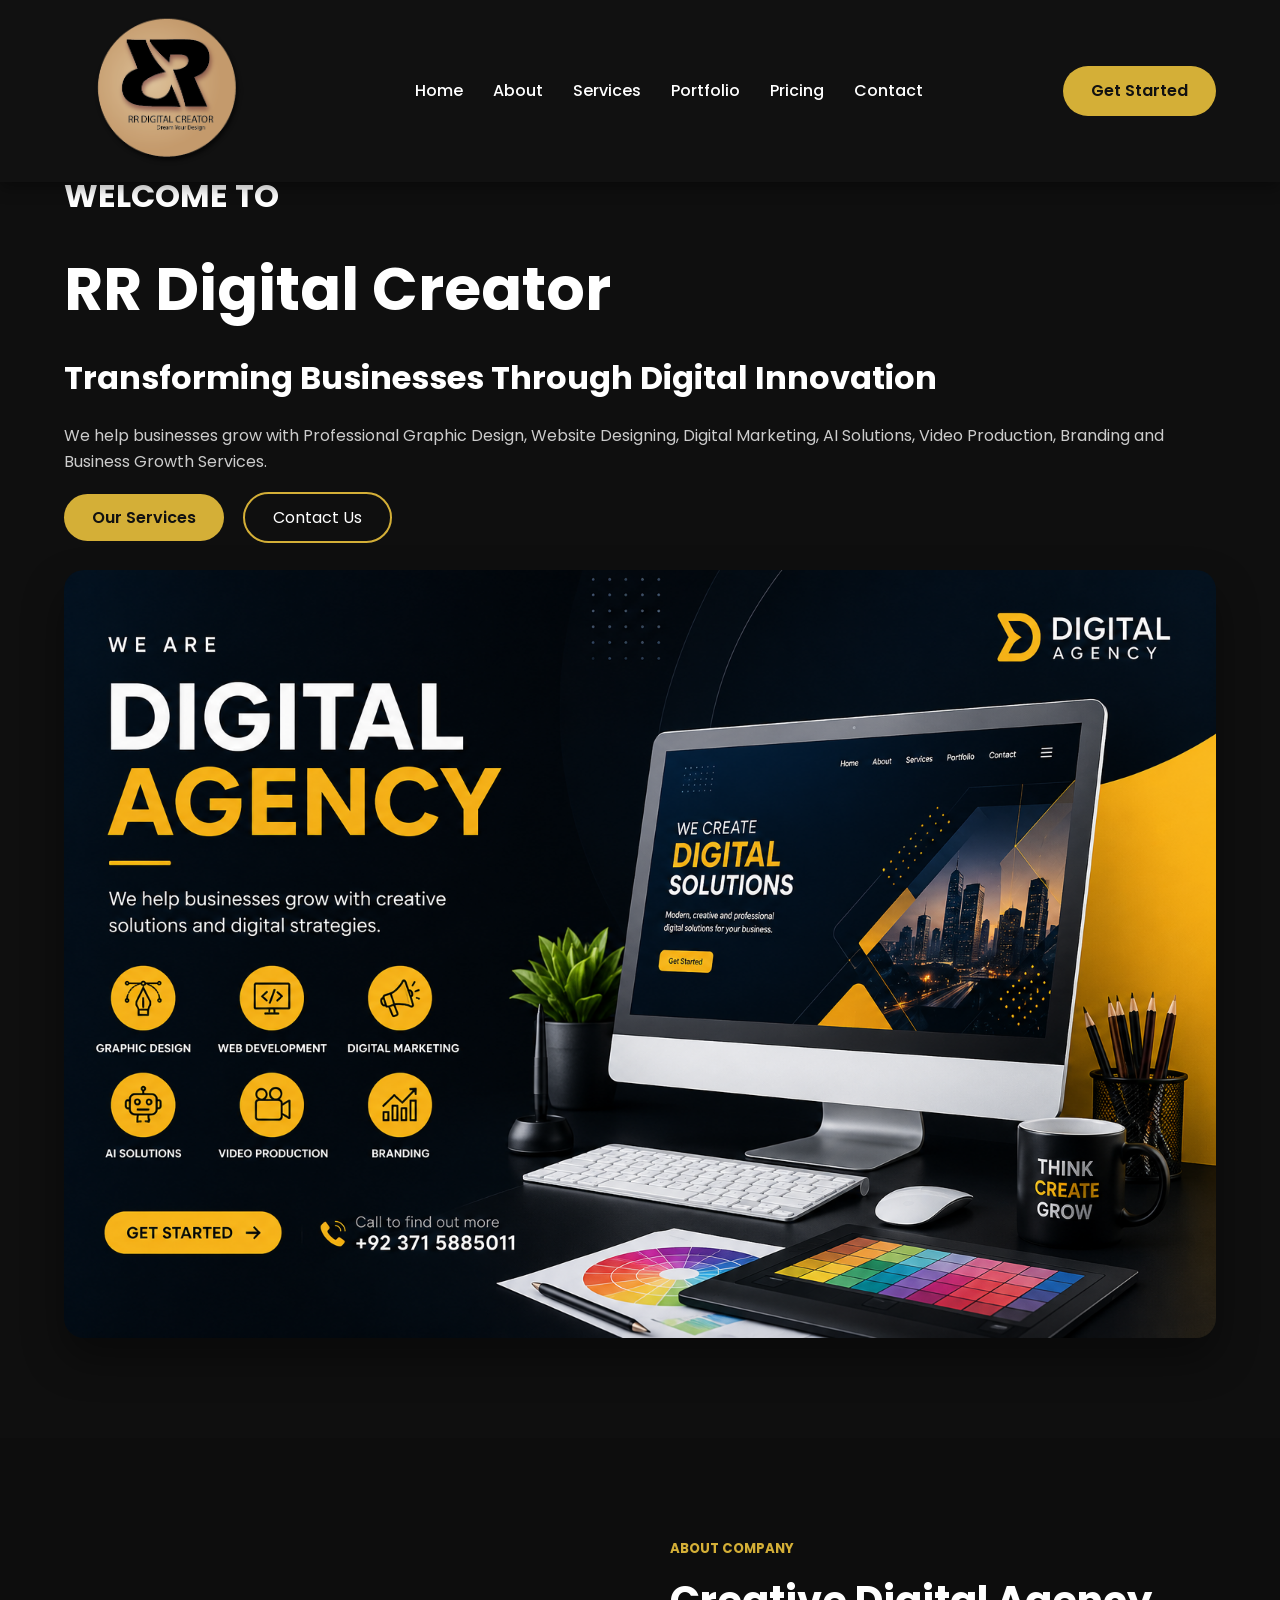
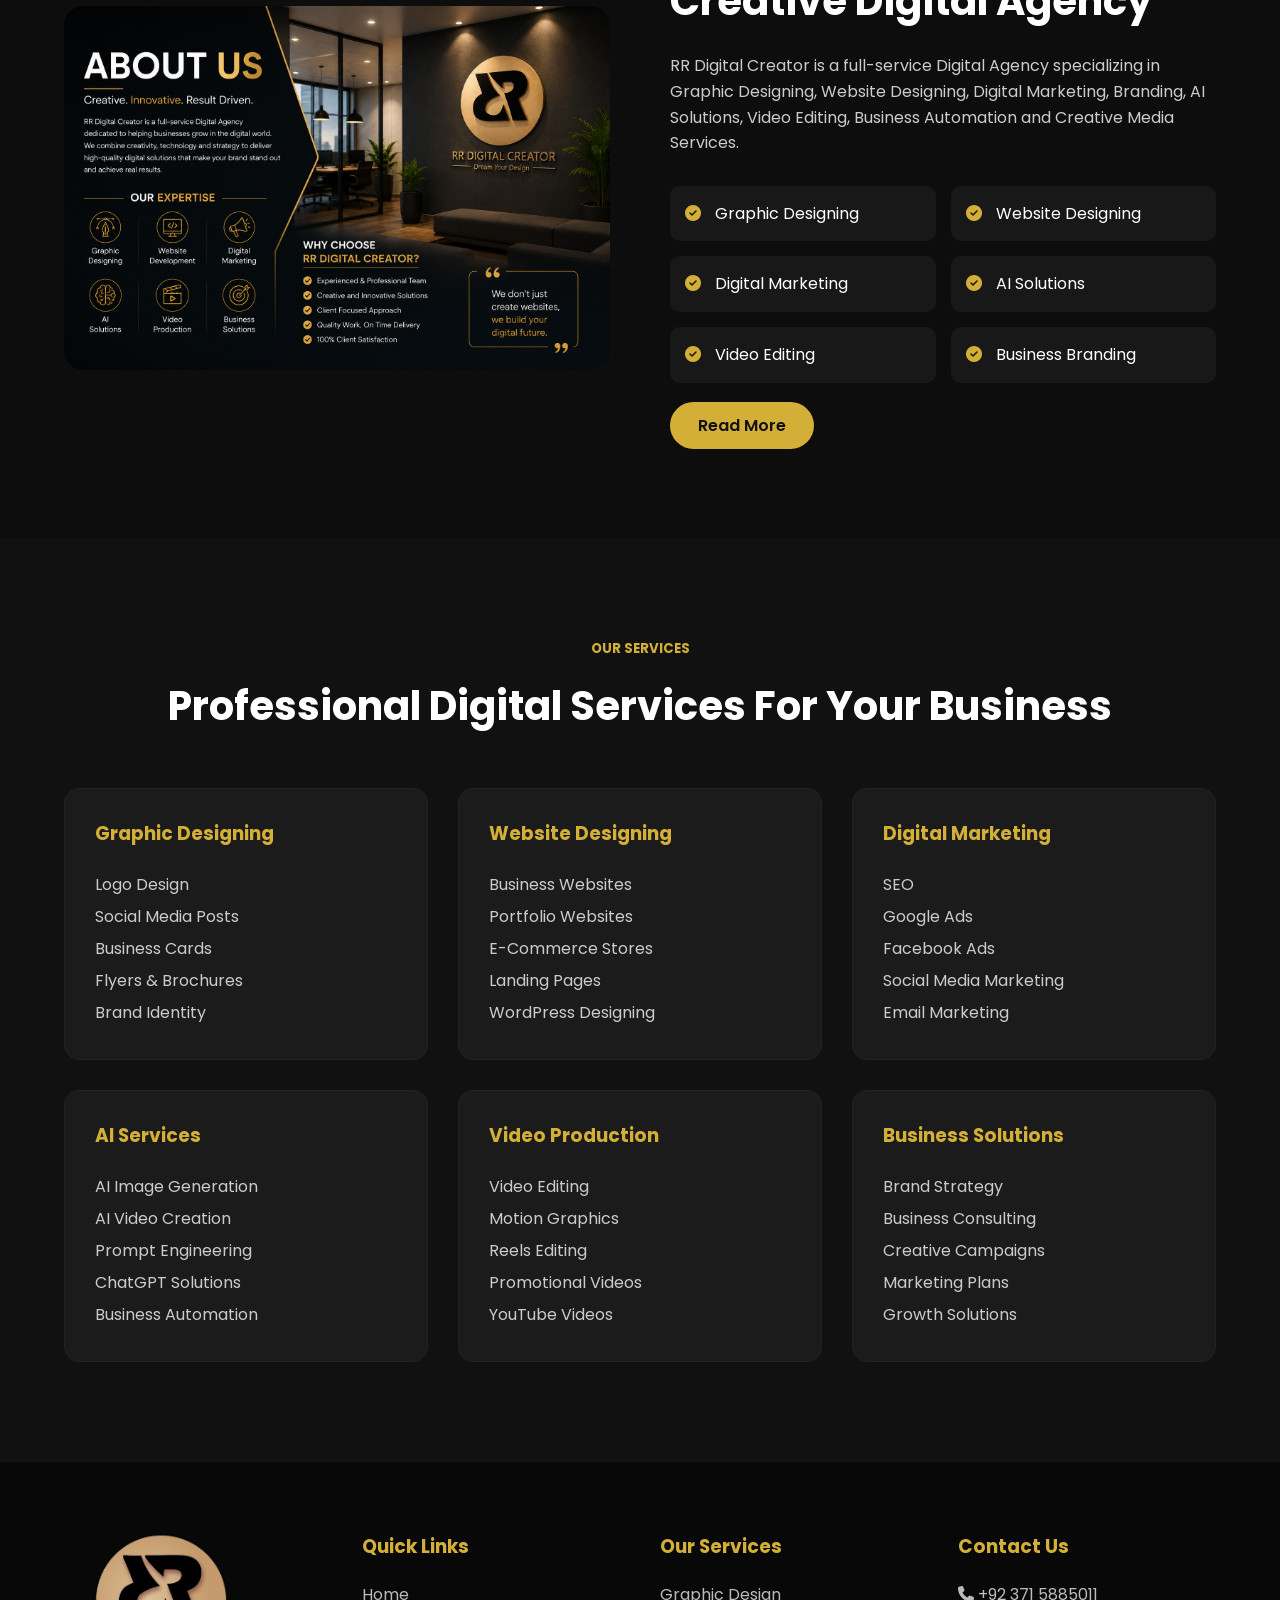
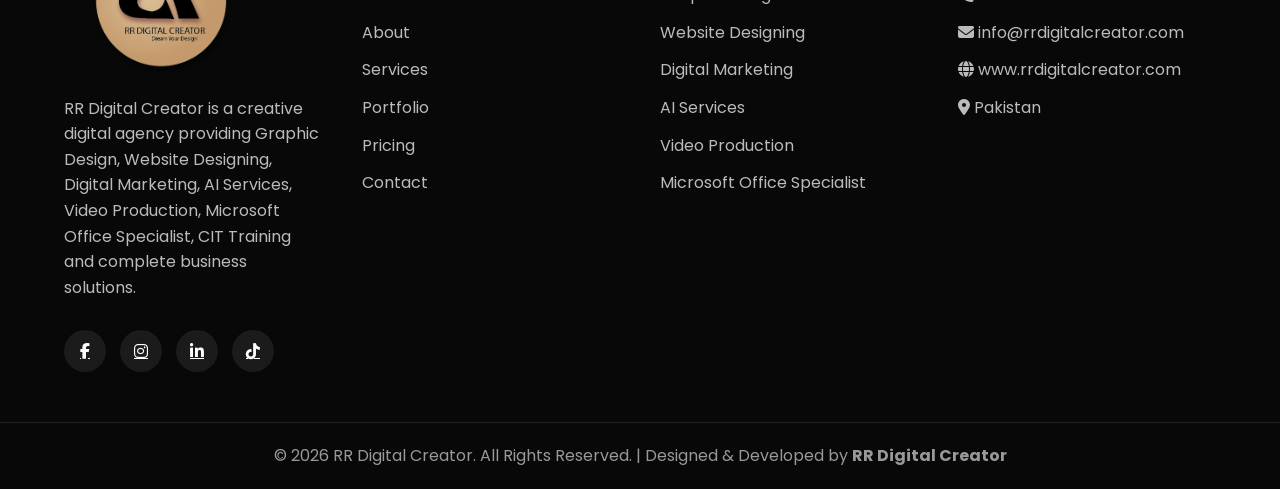
<file: index.html>
<!DOCTYPE html>
<html>

<head>
    <meta charset="UTF-8">
    <meta name="viewport" content="width=device-width, initial-scale=1.0">
    <title>RR Digital Creator</title>
    <link rel="stylesheet" href="stylesheet/1.css">
    <link rel="preconnect" href="https://fonts.googleapis.com">
    <link rel="preconnect" href="https://fonts.gstatic.com" crossorigin>
    <link href="https://fonts.googleapis.com/css2?family=Poppins:wght@300;400;500;600;700;800&display=swap"
        rel="stylesheet">
    <link rel="stylesheet" href="https://cdnjs.cloudflare.com/ajax/libs/font-awesome/6.6.0/css/all.min.css">
</head>

<body>
    <header>
        <div class="container">
            <div class="logo">
                <img src="images/logo.png" alt="RR Digital Creator Logo">
            </div>
            <nav>
                <ul>
                    <li><a href="index.html">Home</a></li>
                    <li><a href="about.html">About</a></li>
                    <li><a href="services.html">Services</a></li>
                    <li><a href="portfolio.html">Portfolio</a></li>
                    <li><a href="pricing.html">Pricing</a></li>
                    <li><a href="contact.html">Contact</a></li>
                </ul>
            </nav>
            <a href="contact.html" class="btn">Get Started</a>
        </div>
    </header>
    <section class="hero">
        <div class="hero-overlay"></div>
        <div class="container hero-content">
            <div class="left">
                <h2>WELCOME TO</h2>
                <h1>RR Digital Creator</h1>
                <h2>Transforming Businesses Through Digital Innovation</h2>
                <p>
                    We help businesses grow with Professional Graphic Design,
                    Website Designing, Digital Marketing,
                    AI Solutions, Video Production,
                    Branding and Business Growth Services.
                </p>
                <div class="hero-buttons">
                    <a href="#" class="btn">Our Services</a>
                    <a href="#" class="btn2">Contact Us</a>
                </div>
                <div class="counter">
                    <div class="right">
                        <img src="images/hero.jpg" alt="Digital Agency">
                    </div>
                </div>
    </section>
    <section class="about">

        <div class="container about-grid">

            <div>
                <img src="images/about.jpg" alt="About RR Digital Creator">
            </div>

            <div>

                <h5>ABOUT COMPANY</h5>

                <h2>Creative Digital Agency</h2>

                <p>

                    RR Digital Creator is a full-service Digital Agency specializing in
                    Graphic Designing, Website Designing,
                    Digital Marketing, Branding,
                    AI Solutions, Video Editing,
                    Business Automation and Creative Media Services.

                </p>

                <div class="features">

                    <div>
                        <i class="fa-solid fa-circle-check"></i>
                        Graphic Designing
                    </div>

                    <div>
                        <i class="fa-solid fa-circle-check"></i>
                        Website Designing
                    </div>

                    <div>
                        <i class="fa-solid fa-circle-check"></i>
                        Digital Marketing
                    </div>

                    <div>
                        <i class="fa-solid fa-circle-check"></i>
                        AI Solutions
                    </div>

                    <div>
                        <i class="fa-solid fa-circle-check"></i>
                        Video Editing
                    </div>

                    <div>
                        <i class="fa-solid fa-circle-check"></i>
                        Business Branding
                    </div>

                </div>

                <a href="about.html" class="btn">Read More</a>

            </div>

        </div>

    </section>
    <section class="training">

        <div class="container">

            <h5>OUR SERVICES</h5>

            <h2>Professional Digital Services For Your Business</h2>

            <div class="training-grid">

                <div class="course">

                    <h3>Graphic Designing</h3>

                    <p>

                        Logo Design<br>
                        Social Media Posts<br>
                        Business Cards<br>
                        Flyers & Brochures<br>
                        Brand Identity

                    </p>

                </div>

                <div class="course">

                    <h3>Website Designing</h3>

                    <p>

                        Business Websites<br>
                        Portfolio Websites<br>
                        E-Commerce Stores<br>
                        Landing Pages<br>
                        WordPress Designing

                    </p>

                </div>

                <div class="course">

                    <h3>Digital Marketing</h3>

                    <p>

                        SEO<br>
                        Google Ads<br>
                        Facebook Ads<br>
                        Social Media Marketing<br>
                        Email Marketing

                    </p>

                </div>

                <div class="course">

                    <h3>AI Services</h3>

                    <p>

                        AI Image Generation<br>
                        AI Video Creation<br>
                        Prompt Engineering<br>
                        ChatGPT Solutions<br>
                        Business Automation

                    </p>

                </div>

                <div class="course">

                    <h3>Video Production</h3>

                    <p>

                        Video Editing<br>
                        Motion Graphics<br>
                        Reels Editing<br>
                        Promotional Videos<br>
                        YouTube Videos

                    </p>

                </div>

                <div class="course">

                    <h3>Business Solutions</h3>

                    <p>

                        Brand Strategy<br>
                        Business Consulting<br>
                        Creative Campaigns<br>
                        Marketing Plans<br>
                        Growth Solutions

                    </p>

                </div>

            </div>

        </div>

    </section>
    <!--================ FOOTER ================-->

    <footer class="footer" id="contact">

        <div class="container footer-container">

            <!-- Company Info -->
            <div class="footer-box">
                <img src="images/logo.png" alt="RR Digital Creator Logo" class="footer-logo">

                <p>
                    RR Digital Creator is a creative digital agency providing
                    Graphic Design, Website Designing, Digital Marketing,
                    AI Services, Video Production, Microsoft Office Specialist,
                    CIT Training and complete business solutions.
                </p>

                <div class="social-icons">
                <a href="https://www.facebook.com/profile.php?id=61591816282996"><i class="fab fa-facebook-f"></i></a>
                <a href="https://www.instagram.com/rrdigitalcreator2255/"><i class="fab fa-instagram"></i></a>
                <a href="https://www.linkedin.com/in/rr-digital-creator-56aa7b41b/"><i class="fab fa-linkedin-in"></i></a>
                <a href="https://www.tiktok.com/@rrdigitalcreator1"><i class="fab fa-tiktok"></i></a>
                </div>

            </div>

            <!-- Quick Links -->

            <div class="footer-box">

                <h3>Quick Links</h3>

                <ul>

                    <li><a href="index.html">Home</a></li>

                    <li><a href="about.html">About</a></li>

                    <li><a href="services.html">Services</a></li>

                    <li><a href="portfolio.html">Portfolio</a></li>

                    <li><a href="pricing.html">Pricing</a></li>

                    <li><a href="contact.html">Contact</a></li>

                </ul>

            </div>

            <!-- Services -->

            <div class="footer-box">

                <h3>Our Services</h3>

                <ul>

                    <li><a href="services.html#graphic-design">Graphic Design</a></li>

                    <li><a href="services.html#website-designing">Website Designing</a></li>

                    <li><a href="services.html#digital-marketing">Digital Marketing</a></li>

                    <li><a href="services.html#ai-services">AI Services</a></li>

                    <li><a href="services.html#video-production">Video Production</a></li>

                    <li><a href="services.html#microsoft-office-specialist">Microsoft Office Specialist</a></li>

                </ul>

            </div>

            <!-- Contact -->

            <div class="footer-box">

                <h3>Contact Us</h3>

                <p><i class="fas fa-phone"></i> +92 371 5885011</p>

                <p><i class="fas fa-envelope"></i> info@rrdigitalcreator.com</p>

                <p><i class="fas fa-globe"></i> www.rrdigitalcreator.com</p>

                <p><i class="fas fa-map-marker-alt"></i> Pakistan</p>

            </div>

        </div>

        <div class="footer-bottom">

            <p>
                © 2026 RR Digital Creator. All Rights Reserved. |
                Designed & Developed by <strong>RR Digital Creator</strong>
            </p>

        </div>

    </footer>

    <script src="script/script.js"></script>

</body>

</html>
</file>
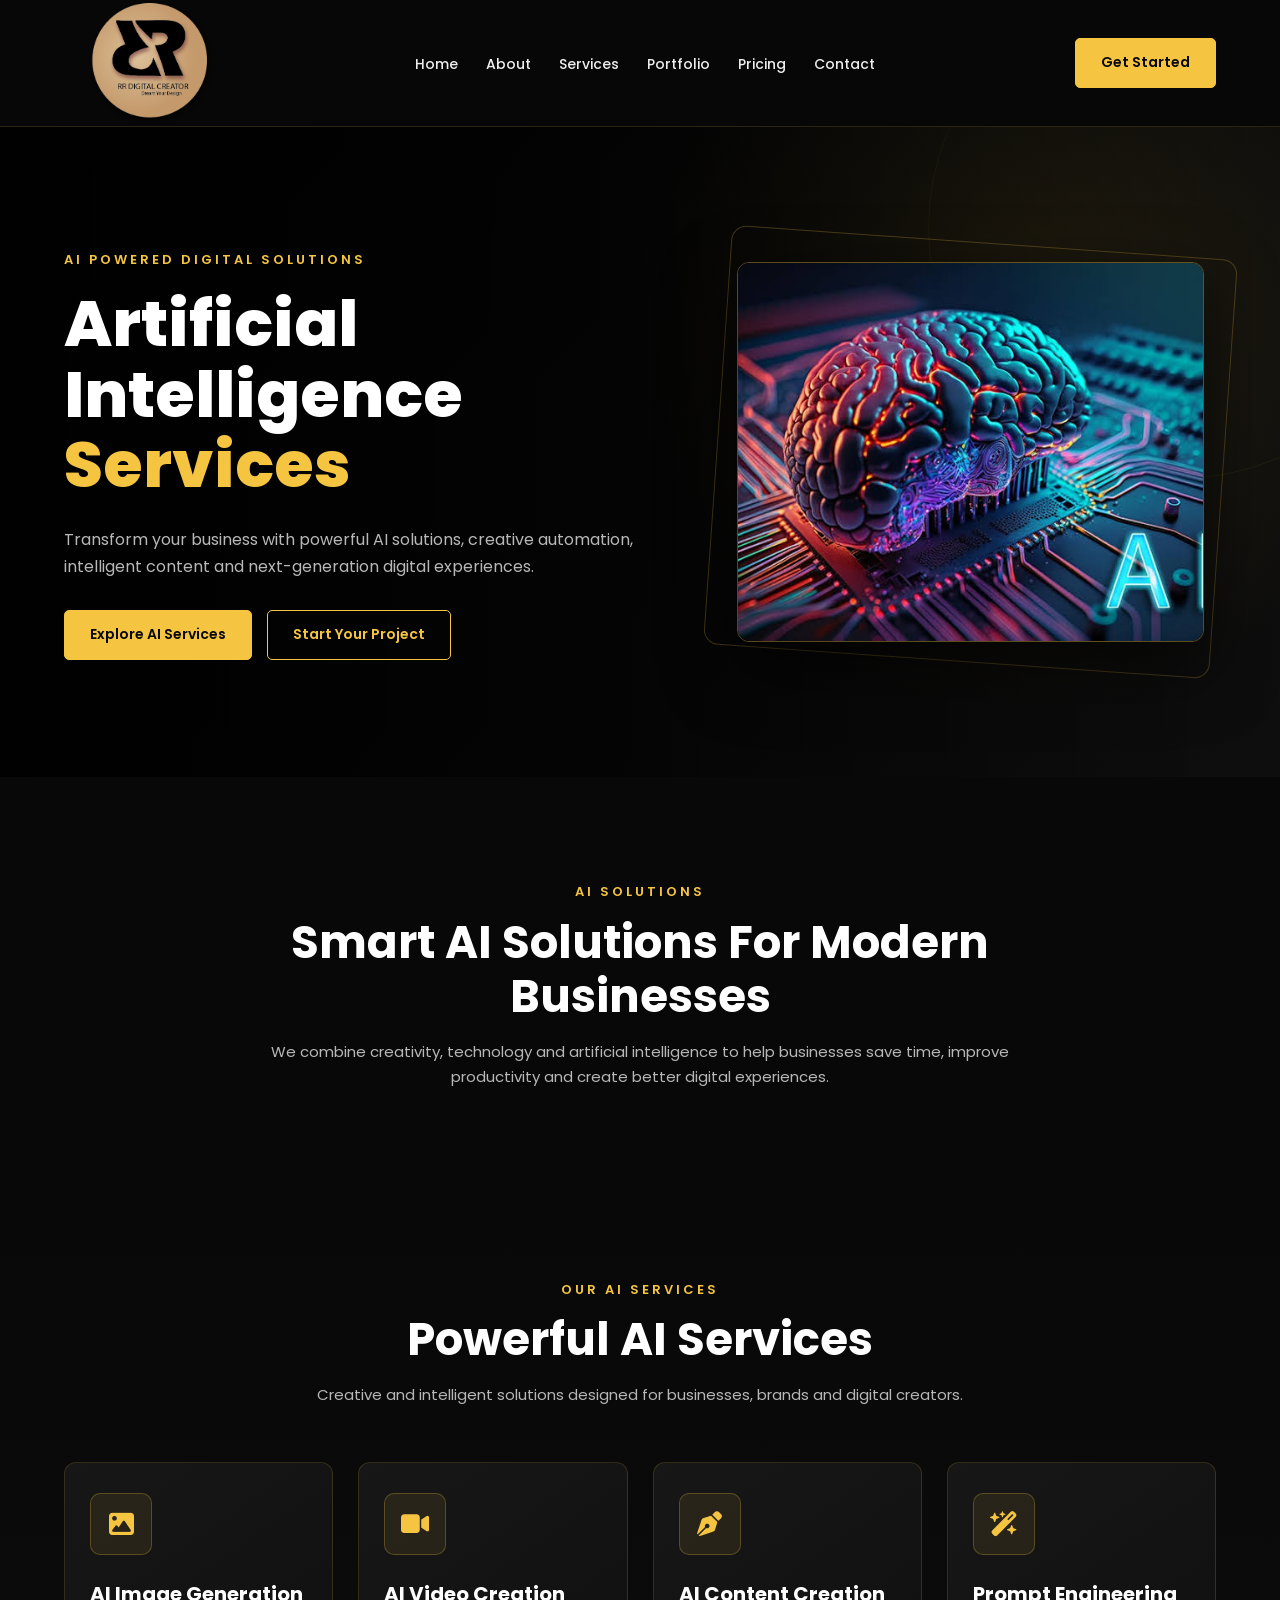
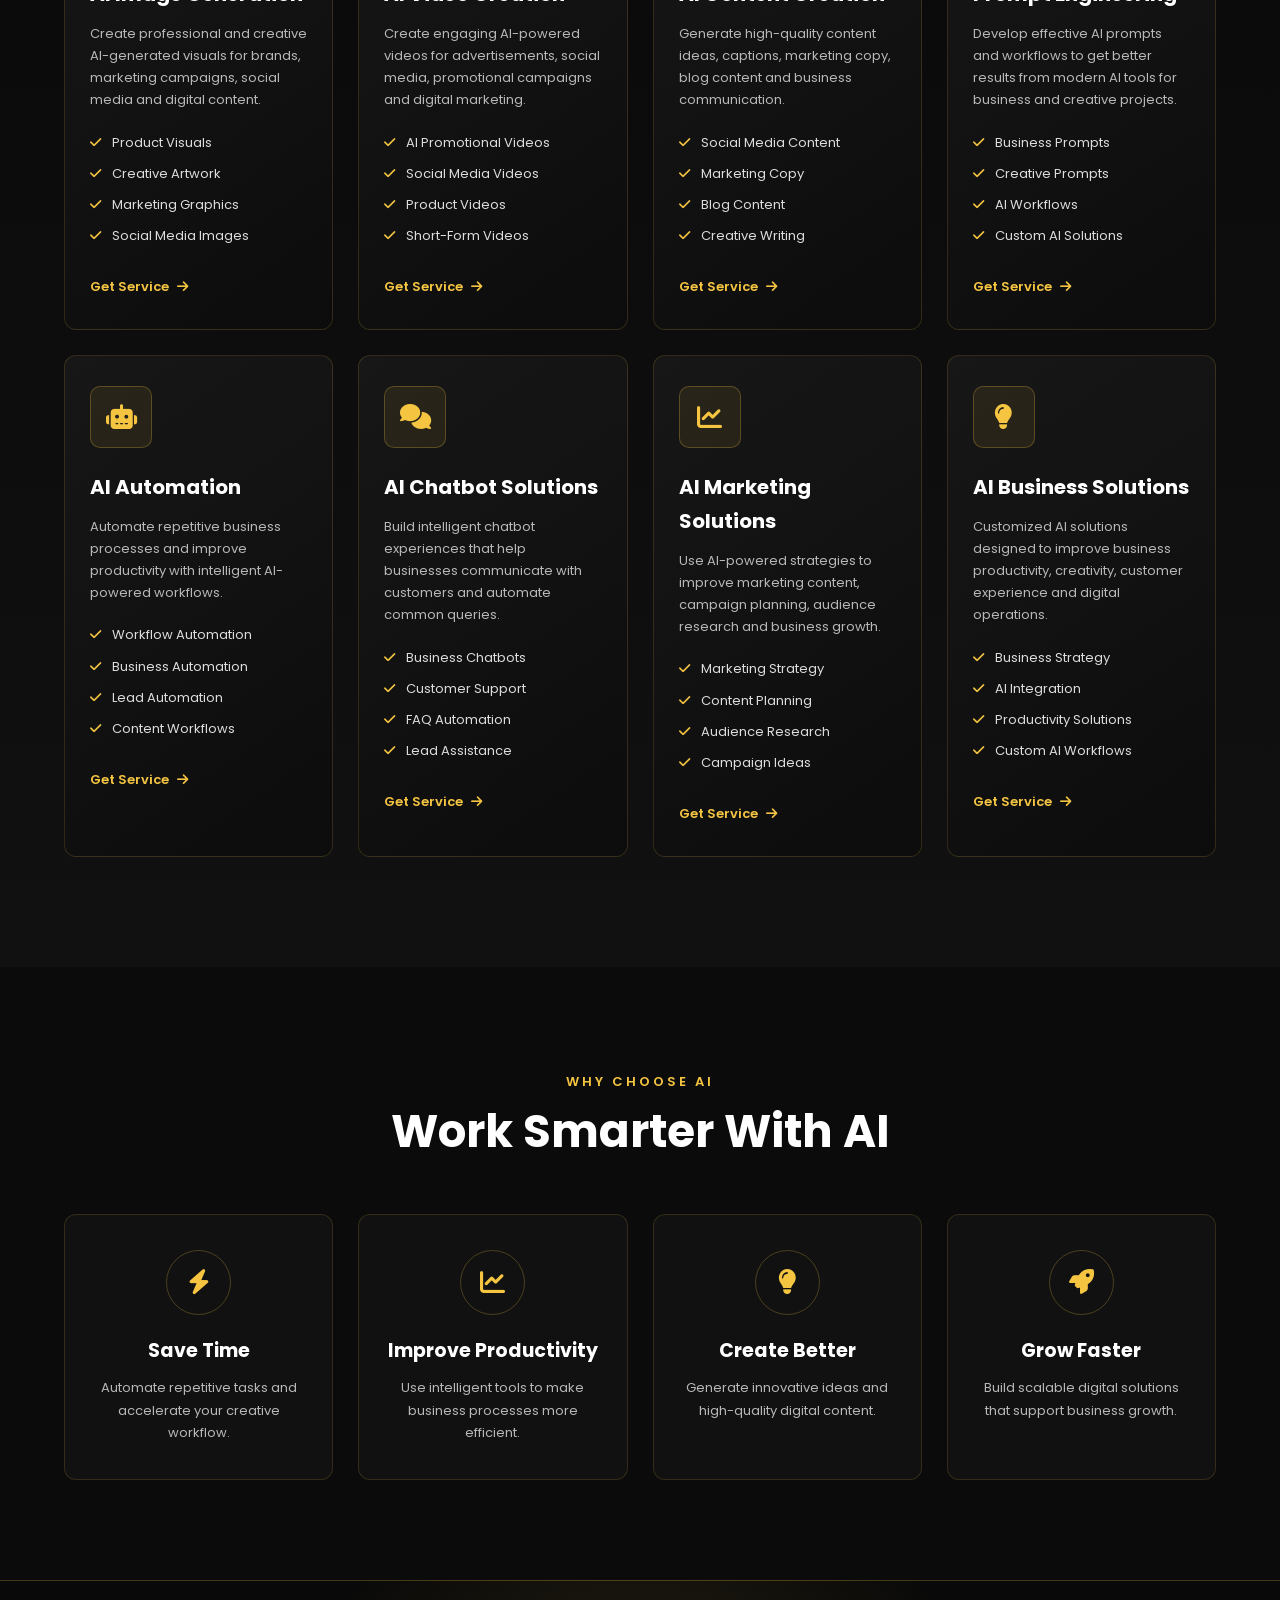
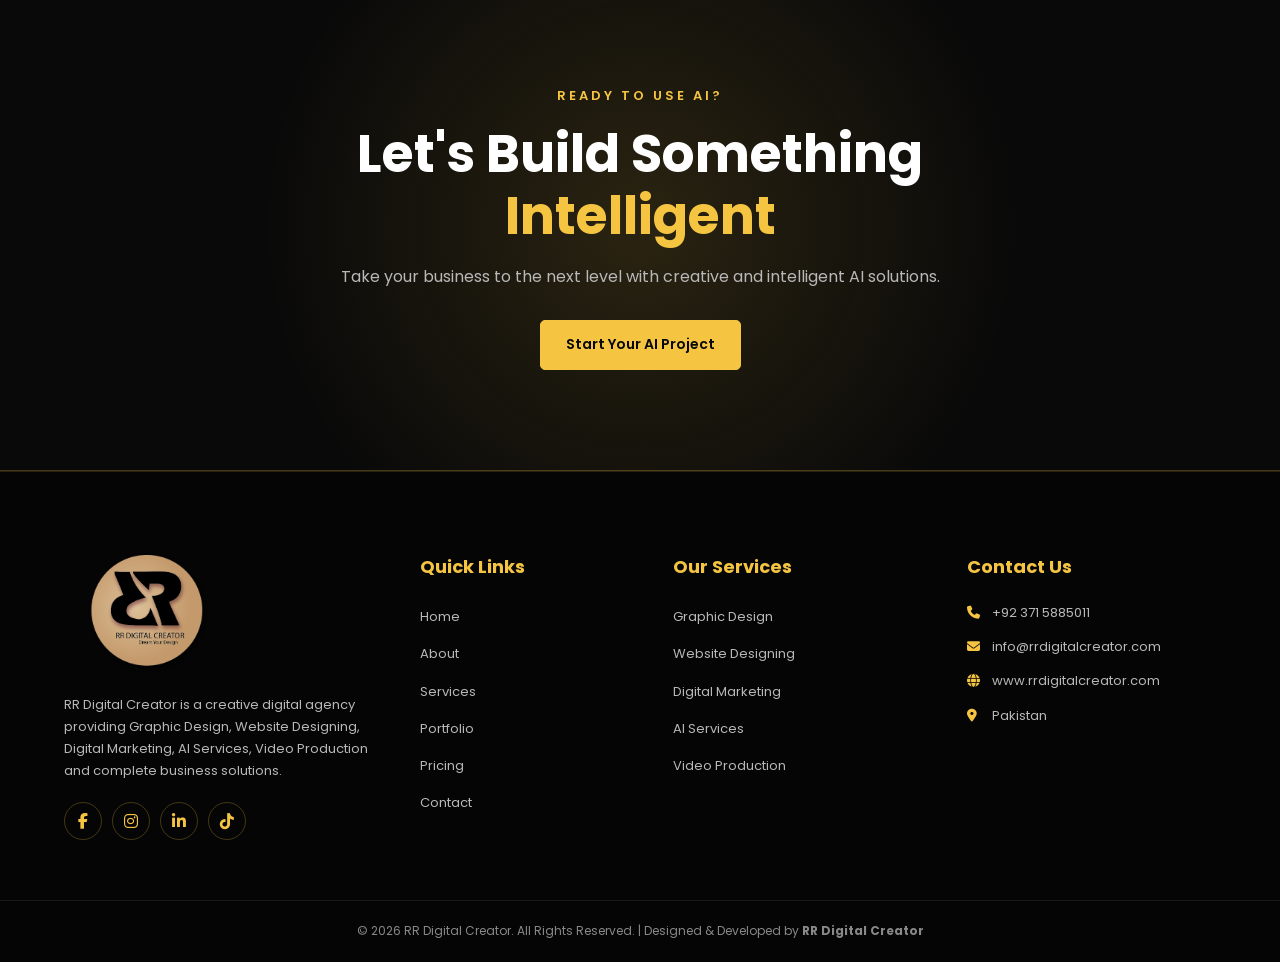
<file: ai-services.html>
<!DOCTYPE html>
<html lang="en">

<head>

    <meta charset="UTF-8">

    <meta name="viewport" content="width=device-width, initial-scale=1.0">

    <title>AI Services | RR Digital Creator</title>

    <!-- Main CSS -->
    <link rel="stylesheet" href="stylesheet/ai-services.css">

    <!-- Google Fonts -->
    <link rel="preconnect" href="https://fonts.googleapis.com">

    <link rel="preconnect" href="https://fonts.gstatic.com" crossorigin>

    <link
        href="https://fonts.googleapis.com/css2?family=Poppins:wght@300;400;500;600;700;800&display=swap"
        rel="stylesheet"
    >

    <!-- Font Awesome -->
    <link
        rel="stylesheet"
        href="https://cdnjs.cloudflare.com/ajax/libs/font-awesome/6.6.0/css/all.min.css"
    >

</head>


<body>


<!-- =====================================================
     HEADER
===================================================== -->

<header>

    <div class="container header-container">


        <!-- LOGO -->

        <div class="logo">

            <a href="index.html">

                <img
                    src="images/logo.png"
                    alt="RR Digital Creator"
                >

            </a>

        </div>


        <!-- NAVIGATION -->

        <nav>

            <ul>

                <li>
                    <a href="index.html">
                        Home
                    </a>
                </li>

                <li>
                    <a href="about.html">
                        About
                    </a>
                </li>

                <li>
                    <a href="services.html">
                        Services
                    </a>
                </li>

                <li>
                    <a href="portfolio.html">
                        Portfolio
                    </a>
                </li>

                <li>
                    <a href="pricing.html">
                        Pricing
                    </a>
                </li>

                <li>
                    <a href="contact.html">
                        Contact
                    </a>
                </li>

            </ul>

        </nav>


        <!-- HEADER BUTTON -->

        <a
            href="contact.html"
            class="btn"
        >
            Get Started
        </a>


    </div>

</header>



<!-- =====================================================
     HERO SECTION
===================================================== -->

<section class="ai-hero">

    <div class="ai-hero-overlay"></div>


    <div class="container ai-hero-container">


        <!-- HERO CONTENT -->

        <div class="ai-hero-content">

            <span class="hero-small-title">
                AI POWERED DIGITAL SOLUTIONS
            </span>


            <h1>
                Artificial Intelligence
                <span>Services</span>
            </h1>


            <p>

                Transform your business with powerful AI solutions,
                creative automation, intelligent content and
                next-generation digital experiences.

            </p>


            <div class="hero-buttons">

                <a
                    href="#ai-services"
                    class="btn"
                >
                    Explore AI Services
                </a>


                <a
                    href="contact.html"
                    class="btn-outline"
                >
                    Start Your Project
                </a>

            </div>


        </div>



        <!-- HERO IMAGE -->

        <div class="ai-hero-image">

            <img
                src="images/ai-services.jpg"
                alt="AI Services"
            >

        </div>


    </div>

</section>



<!-- =====================================================
     INTRO SECTION
===================================================== -->

<section class="ai-intro">

    <div class="container">


        <div class="section-heading">

            <span>
                AI SOLUTIONS
            </span>

            <h2>
                Smart AI Solutions For Modern Businesses
            </h2>

            <p>

                We combine creativity, technology and artificial
                intelligence to help businesses save time,
                improve productivity and create better digital
                experiences.

            </p>

        </div>


    </div>

</section>



<!-- =====================================================
     AI SERVICES
===================================================== -->

<section
    class="ai-services"
    id="ai-services"
>

    <div class="container">


        <div class="section-heading">

            <span>
                OUR AI SERVICES
            </span>

            <h2>
                Powerful AI Services
            </h2>

            <p>

                Creative and intelligent solutions designed
                for businesses, brands and digital creators.

            </p>

        </div>



        <div class="ai-grid">


            <!-- SERVICE 1 -->

            <div class="ai-card">

                <div class="ai-icon">

                    <i class="fa-solid fa-image"></i>

                </div>


                <h3>
                    AI Image Generation
                </h3>


                <p>

                    Create professional and creative AI-generated
                    visuals for brands, marketing campaigns,
                    social media and digital content.

                </p>


                <ul>

                    <li>
                        <i class="fa-solid fa-check"></i>
                        Product Visuals
                    </li>

                    <li>
                        <i class="fa-solid fa-check"></i>
                        Creative Artwork
                    </li>

                    <li>
                        <i class="fa-solid fa-check"></i>
                        Marketing Graphics
                    </li>

                    <li>
                        <i class="fa-solid fa-check"></i>
                        Social Media Images
                    </li>

                </ul>


                <a
                    href="contact.html"
                    class="service-link"
                >
                    Get Service
                    <i class="fa-solid fa-arrow-right"></i>
                </a>

            </div>



            <!-- SERVICE 2 -->

            <div class="ai-card">

                <div class="ai-icon">

                    <i class="fa-solid fa-video"></i>

                </div>


                <h3>
                    AI Video Creation
                </h3>


                <p>

                    Create engaging AI-powered videos for
                    advertisements, social media, promotional
                    campaigns and digital marketing.

                </p>


                <ul>

                    <li>
                        <i class="fa-solid fa-check"></i>
                        AI Promotional Videos
                    </li>

                    <li>
                        <i class="fa-solid fa-check"></i>
                        Social Media Videos
                    </li>

                    <li>
                        <i class="fa-solid fa-check"></i>
                        Product Videos
                    </li>

                    <li>
                        <i class="fa-solid fa-check"></i>
                        Short-Form Videos
                    </li>

                </ul>


                <a
                    href="contact.html"
                    class="service-link"
                >
                    Get Service
                    <i class="fa-solid fa-arrow-right"></i>
                </a>

            </div>



            <!-- SERVICE 3 -->

            <div class="ai-card">

                <div class="ai-icon">

                    <i class="fa-solid fa-pen-nib"></i>

                </div>


                <h3>
                    AI Content Creation
                </h3>


                <p>

                    Generate high-quality content ideas,
                    captions, marketing copy, blog content
                    and business communication.

                </p>


                <ul>

                    <li>
                        <i class="fa-solid fa-check"></i>
                        Social Media Content
                    </li>

                    <li>
                        <i class="fa-solid fa-check"></i>
                        Marketing Copy
                    </li>

                    <li>
                        <i class="fa-solid fa-check"></i>
                        Blog Content
                    </li>

                    <li>
                        <i class="fa-solid fa-check"></i>
                        Creative Writing
                    </li>

                </ul>


                <a
                    href="contact.html"
                    class="service-link"
                >
                    Get Service
                    <i class="fa-solid fa-arrow-right"></i>
                </a>

            </div>



            <!-- SERVICE 4 -->

            <div class="ai-card">

                <div class="ai-icon">

                    <i class="fa-solid fa-wand-magic-sparkles"></i>

                </div>


                <h3>
                    Prompt Engineering
                </h3>


                <p>

                    Develop effective AI prompts and workflows
                    to get better results from modern AI tools
                    for business and creative projects.

                </p>


                <ul>

                    <li>
                        <i class="fa-solid fa-check"></i>
                        Business Prompts
                    </li>

                    <li>
                        <i class="fa-solid fa-check"></i>
                        Creative Prompts
                    </li>

                    <li>
                        <i class="fa-solid fa-check"></i>
                        AI Workflows
                    </li>

                    <li>
                        <i class="fa-solid fa-check"></i>
                        Custom AI Solutions
                    </li>

                </ul>


                <a
                    href="contact.html"
                    class="service-link"
                >
                    Get Service
                    <i class="fa-solid fa-arrow-right"></i>
                </a>

            </div>



            <!-- SERVICE 5 -->

            <div class="ai-card">

                <div class="ai-icon">

                    <i class="fa-solid fa-robot"></i>

                </div>


                <h3>
                    AI Automation
                </h3>


                <p>

                    Automate repetitive business processes
                    and improve productivity with intelligent
                    AI-powered workflows.

                </p>


                <ul>

                    <li>
                        <i class="fa-solid fa-check"></i>
                        Workflow Automation
                    </li>

                    <li>
                        <i class="fa-solid fa-check"></i>
                        Business Automation
                    </li>

                    <li>
                        <i class="fa-solid fa-check"></i>
                        Lead Automation
                    </li>

                    <li>
                        <i class="fa-solid fa-check"></i>
                        Content Workflows
                    </li>

                </ul>


                <a
                    href="contact.html"
                    class="service-link"
                >
                    Get Service
                    <i class="fa-solid fa-arrow-right"></i>
                </a>

            </div>



            <!-- SERVICE 6 -->

            <div class="ai-card">

                <div class="ai-icon">

                    <i class="fa-solid fa-comments"></i>

                </div>


                <h3>
                    AI Chatbot Solutions
                </h3>


                <p>

                    Build intelligent chatbot experiences
                    that help businesses communicate with
                    customers and automate common queries.

                </p>


                <ul>

                    <li>
                        <i class="fa-solid fa-check"></i>
                        Business Chatbots
                    </li>

                    <li>
                        <i class="fa-solid fa-check"></i>
                        Customer Support
                    </li>

                    <li>
                        <i class="fa-solid fa-check"></i>
                        FAQ Automation
                    </li>

                    <li>
                        <i class="fa-solid fa-check"></i>
                        Lead Assistance
                    </li>

                </ul>


                <a
                    href="contact.html"
                    class="service-link"
                >
                    Get Service
                    <i class="fa-solid fa-arrow-right"></i>
                </a>

            </div>



            <!-- SERVICE 7 -->

            <div class="ai-card">

                <div class="ai-icon">

                    <i class="fa-solid fa-chart-line"></i>

                </div>


                <h3>
                    AI Marketing Solutions
                </h3>


                <p>

                    Use AI-powered strategies to improve
                    marketing content, campaign planning,
                    audience research and business growth.

                </p>


                <ul>

                    <li>
                        <i class="fa-solid fa-check"></i>
                        Marketing Strategy
                    </li>

                    <li>
                        <i class="fa-solid fa-check"></i>
                        Content Planning
                    </li>

                    <li>
                        <i class="fa-solid fa-check"></i>
                        Audience Research
                    </li>

                    <li>
                        <i class="fa-solid fa-check"></i>
                        Campaign Ideas
                    </li>

                </ul>


                <a
                    href="contact.html"
                    class="service-link"
                >
                    Get Service
                    <i class="fa-solid fa-arrow-right"></i>
                </a>

            </div>



            <!-- SERVICE 8 -->

            <div class="ai-card">

                <div class="ai-icon">

                    <i class="fa-solid fa-lightbulb"></i>

                </div>


                <h3>
                    AI Business Solutions
                </h3>


                <p>

                    Customized AI solutions designed to
                    improve business productivity, creativity,
                    customer experience and digital operations.

                </p>


                <ul>

                    <li>
                        <i class="fa-solid fa-check"></i>
                        Business Strategy
                    </li>

                    <li>
                        <i class="fa-solid fa-check"></i>
                        AI Integration
                    </li>

                    <li>
                        <i class="fa-solid fa-check"></i>
                        Productivity Solutions
                    </li>

                    <li>
                        <i class="fa-solid fa-check"></i>
                        Custom AI Workflows
                    </li>

                </ul>


                <a
                    href="contact.html"
                    class="service-link"
                >
                    Get Service
                    <i class="fa-solid fa-arrow-right"></i>
                </a>

            </div>


        </div>

    </div>

</section>



<!-- =====================================================
     WHY AI
===================================================== -->

<section class="why-ai">

    <div class="container">


        <div class="section-heading">

            <span>
                WHY CHOOSE AI
            </span>

            <h2>
                Work Smarter With AI
            </h2>

        </div>


        <div class="why-grid">


            <div class="why-box">

                <i class="fa-solid fa-bolt"></i>

                <h3>
                    Save Time
                </h3>

                <p>
                    Automate repetitive tasks and
                    accelerate your creative workflow.
                </p>

            </div>


            <div class="why-box">

                <i class="fa-solid fa-chart-line"></i>

                <h3>
                    Improve Productivity
                </h3>

                <p>
                    Use intelligent tools to make
                    business processes more efficient.
                </p>

            </div>


            <div class="why-box">

                <i class="fa-solid fa-lightbulb"></i>

                <h3>
                    Create Better
                </h3>

                <p>
                    Generate innovative ideas and
                    high-quality digital content.
                </p>

            </div>


            <div class="why-box">

                <i class="fa-solid fa-rocket"></i>

                <h3>
                    Grow Faster
                </h3>

                <p>
                    Build scalable digital solutions
                    that support business growth.
                </p>

            </div>


        </div>

    </div>

</section>



<!-- =====================================================
     CTA
===================================================== -->

<section class="ai-cta">

    <div class="container">


        <div class="cta-content">

            <span>
                READY TO USE AI?
            </span>


            <h2>
                Let's Build Something
                <strong>Intelligent</strong>
            </h2>


            <p>

                Take your business to the next level
                with creative and intelligent AI solutions.

            </p>


            <a
                href="contact.html"
                class="btn"
            >
                Start Your AI Project
            </a>

        </div>


    </div>

</section>



<!-- =====================================================
     FOOTER
===================================================== -->

<footer class="footer">

    <div class="container footer-grid">


        <!-- COMPANY -->

        <div class="footer-box">

            <img
                src="images/logo.png"
                alt="RR Digital Creator"
                class="footer-logo"
            >


            <p>

                RR Digital Creator is a creative digital agency
                providing Graphic Design, Website Designing,
                Digital Marketing, AI Services, Video Production
                and complete business solutions.

            </p>


            <div class="social-icons">
                <a href="https://www.facebook.com/profile.php?id=61591816282996"><i class="fab fa-facebook-f"></i></a>
                <a href="https://www.instagram.com/rrdigitalcreator2255/"><i class="fab fa-instagram"></i></a>
                <a href="https://www.linkedin.com/in/rr-digital-creator-56aa7b41b/"><i class="fab fa-linkedin-in"></i></a>
                <a href="https://www.tiktok.com/@rrdigitalcreator1"><i class="fab fa-tiktok"></i></a>
                </div>

        </div>



        <!-- QUICK LINKS -->

        <div class="footer-box">

            <h3>
                Quick Links
            </h3>


            <ul>

                <li>
                    <a href="index.html">
                        Home
                    </a>
                </li>

                <li>
                    <a href="about.html">
                        About
                    </a>
                </li>

                <li>
                    <a href="services.html">
                        Services
                    </a>
                </li>

                <li>
                    <a href="portfolio.html">
                        Portfolio
                    </a>
                </li>

                <li>
                    <a href="pricing.html">
                        Pricing
                    </a>
                </li>

                <li>
                    <a href="contact.html">
                        Contact
                    </a>
                </li>

            </ul>

        </div>



        <!-- SERVICES -->

        <div class="footer-box">

            <h3>
                Our Services
            </h3>


            <ul>

                <li>
                    <a href="graphic-design.html">
                        Graphic Design
                    </a>
                </li>

                <li>
                    <a href="website-design.html">
                        Website Designing
                    </a>
                </li>

                <li>
                    <a href="digital-marketing.html">
                        Digital Marketing
                    </a>
                </li>

                <li>
                    <a href="ai-services.html">
                        AI Services
                    </a>
                </li>

                <li>
                    <a href="#">
                        Video Production
                    </a>
                </li>

            </ul>

        </div>



        <!-- CONTACT -->

        <div class="footer-box">

            <h3>
                Contact Us
            </h3>


            <p>
                <i class="fas fa-phone"></i>
                +92 371 5885011
            </p>


            <p>
                <i class="fas fa-envelope"></i>
                info@rrdigitalcreator.com
            </p>


            <p>
                <i class="fas fa-globe"></i>
                www.rrdigitalcreator.com
            </p>


            <p>
                <i class="fas fa-map-marker-alt"></i>
                Pakistan
            </p>

        </div>


    </div>


    <!-- FOOTER BOTTOM -->

    <div class="footer-bottom">

        <p>

            © 2026 RR Digital Creator.
            All Rights Reserved.

            |
            
            Designed & Developed by
            <strong>
                RR Digital Creator
            </strong>

        </p>

    </div>


</footer>



<!-- =====================================================
     JAVASCRIPT
===================================================== -->

<script src="script/ai-services.js"></script>


</body>

</html>
</file>
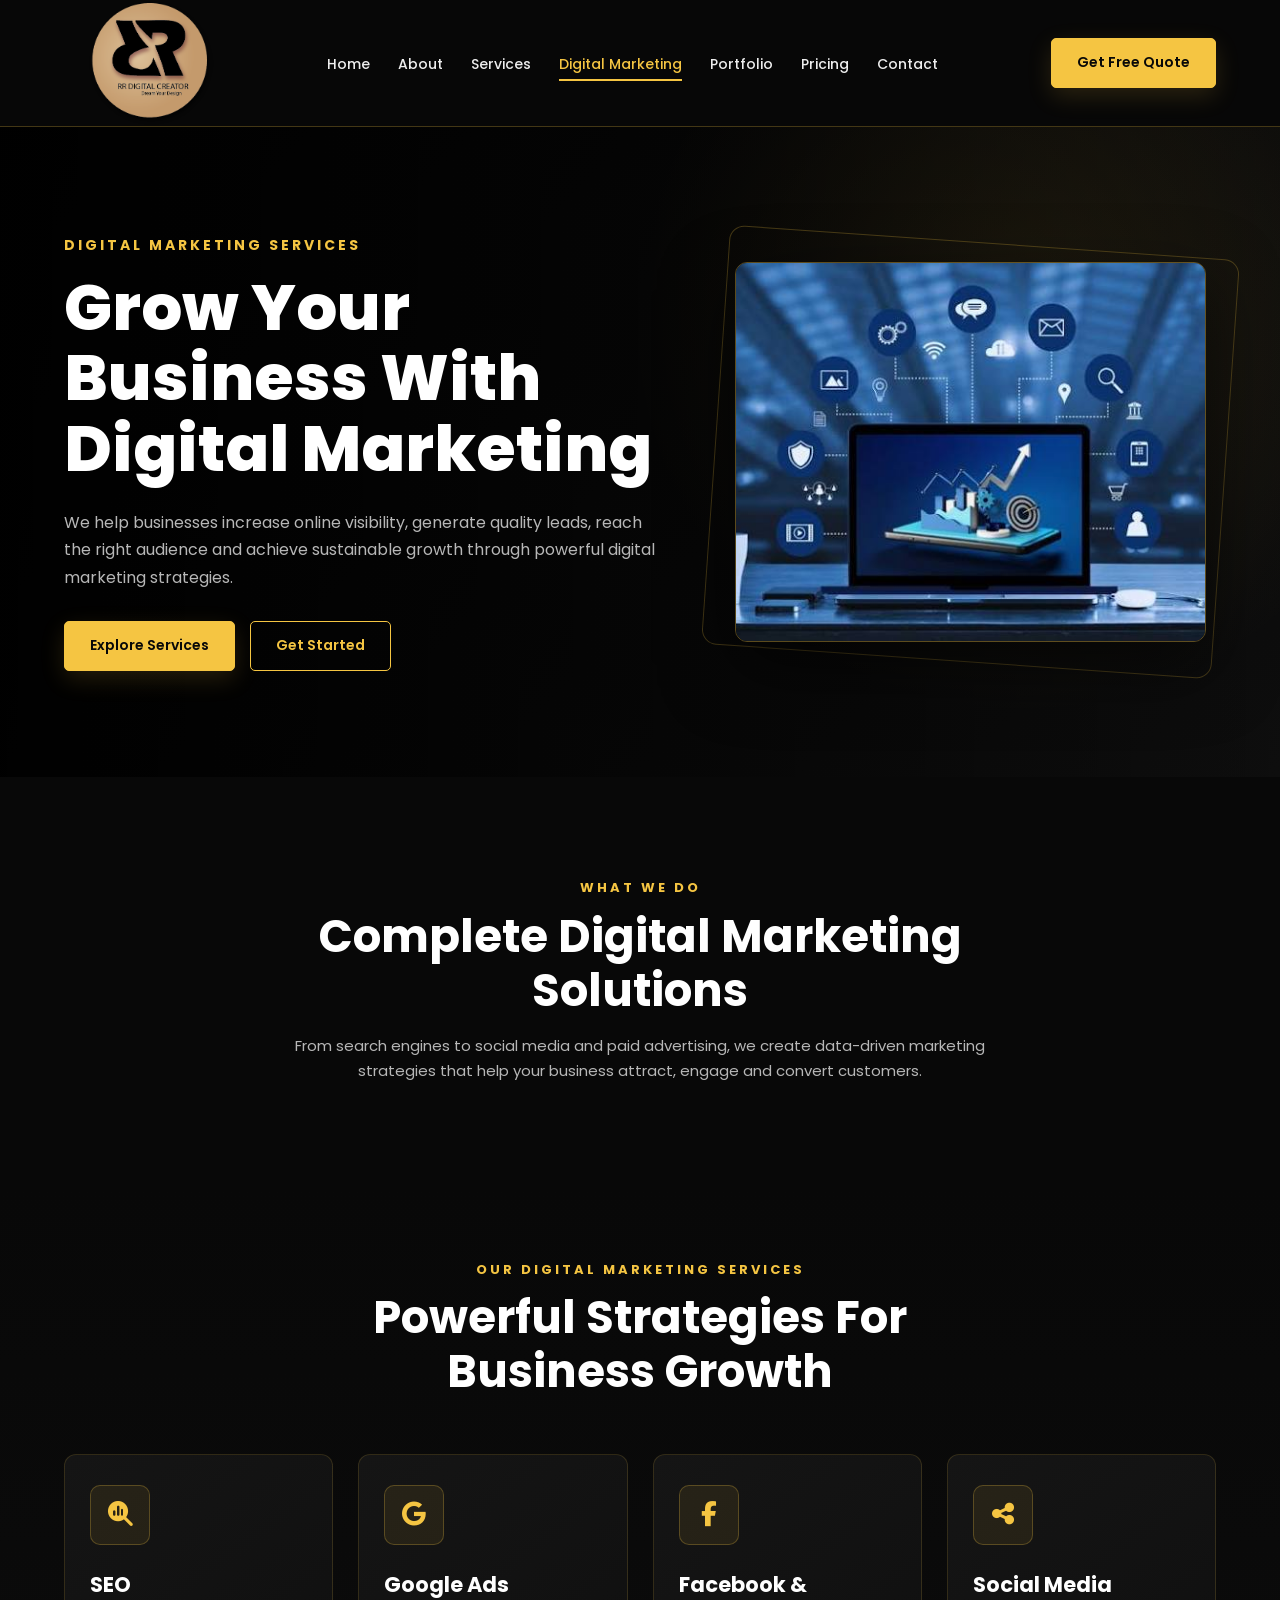
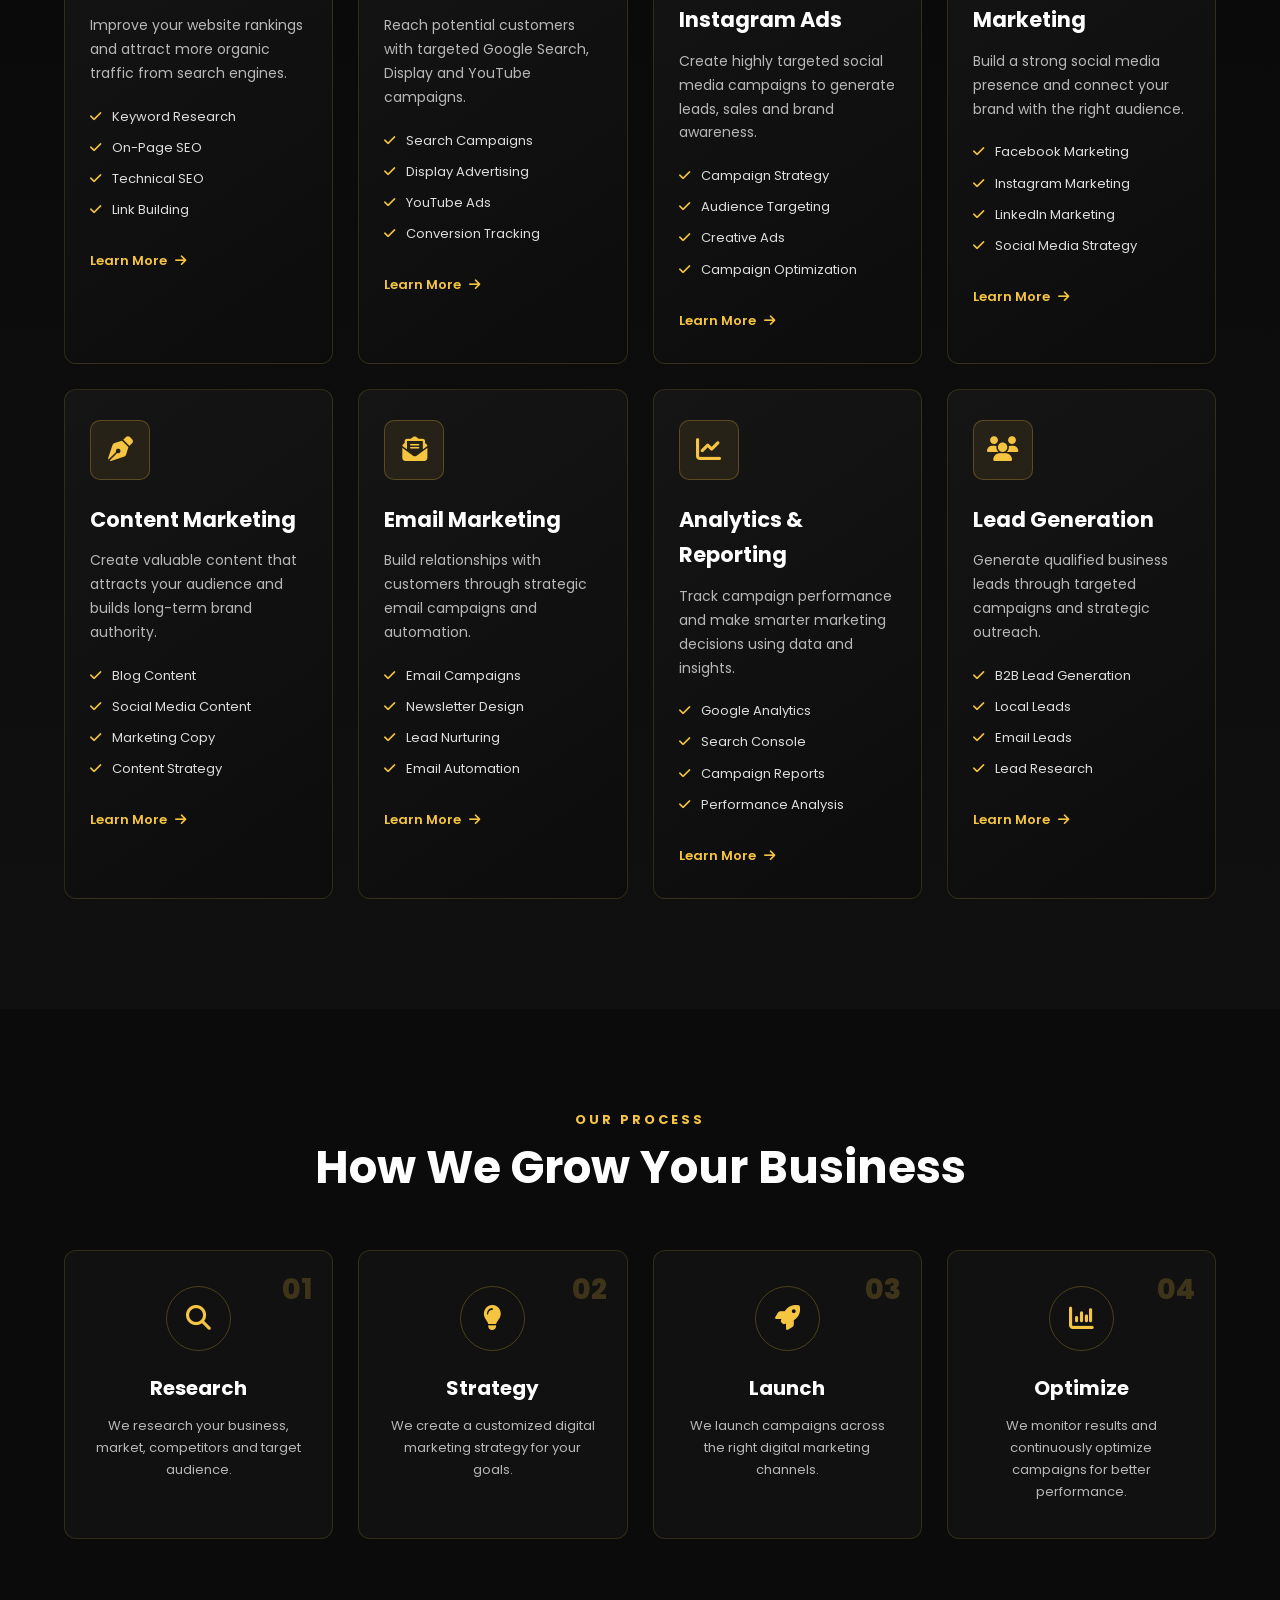
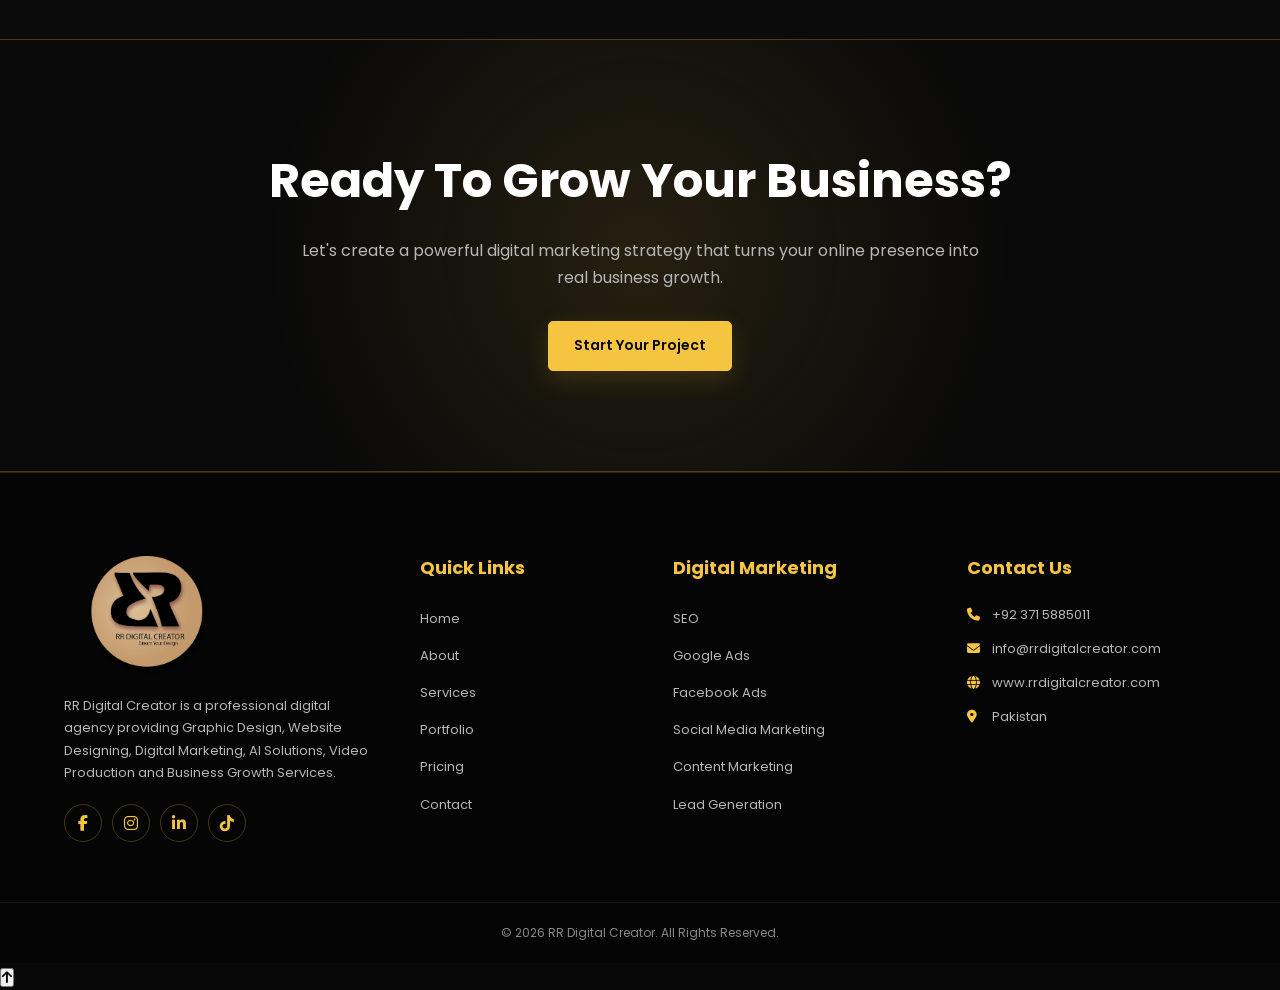
<file: digital-marketing.html>
<!DOCTYPE html>
<html lang="en">

<head>

<meta charset="UTF-8">
<meta name="viewport" content="width=device-width, initial-scale=1.0">

<title>Digital Marketing Services | RR Digital Creator</title>

<link rel="stylesheet" href="stylesheet/digita-marketing.css">

<link rel="preconnect" href="https://fonts.googleapis.com">
<link rel="preconnect" href="https://fonts.gstatic.com" crossorigin>

<link href="https://fonts.googleapis.com/css2?family=Poppins:wght@300;400;500;600;700;800&display=swap" rel="stylesheet">

<link rel="stylesheet"
href="https://cdnjs.cloudflare.com/ajax/libs/font-awesome/6.6.0/css/all.min.css">

</head>

<body>

<!-- ================= HEADER ================= -->

<header>

<div class="container">

<div class="logo">

<a href="index.html">
<img src="images/logo.png" alt="RR Digital Creator">
</a>

</div>

<nav>

<ul>

<li>
<a href="index.html">Home</a>
</li>

<li>
<a href="about.html">About</a>
</li>

<li>
<a href="services.html">Services</a>
</li>

<li>
<a class="active" href="digital-marketing.html">Digital Marketing</a>
</li>

<li>
<a href="portfolio.html">Portfolio</a>
</li>

<li>
<a href="pricing.html">Pricing</a>
</li>

<li>
<a href="contact.html">Contact</a>
</li>

</ul>

</nav>

<a href="contact.html" class="btn">
Get Free Quote
</a>

</div>

</header>


<!-- ================= HERO ================= -->

<section class="dm-hero">

<div class="dm-overlay"></div>

<div class="container dm-hero-content">

<div class="dm-hero-text">

<h5>DIGITAL MARKETING SERVICES</h5>

<h1>
Grow Your Business
With Digital Marketing
</h1>

<p>

We help businesses increase online visibility,
generate quality leads, reach the right audience
and achieve sustainable growth through powerful
digital marketing strategies.

</p>

<div class="hero-buttons">

<a href="#services" class="btn">
Explore Services
</a>

<a href="contact.html" class="btn-outline">
Get Started
</a>

</div>

</div>

<div class="dm-hero-image">

<img src="images/digital-marketing.jpg"
alt="Digital Marketing">

</div>

</div>

</section>


<!-- ================= INTRO ================= -->

<section class="dm-intro">

<div class="container">

<div class="section-heading">

<h5>WHAT WE DO</h5>

<h2>
Complete Digital Marketing Solutions
</h2>

<p>
From search engines to social media and paid advertising,
we create data-driven marketing strategies that help
your business attract, engage and convert customers.
</p>

</div>

</div>

</section>


<!-- ================= SERVICES ================= -->

<section class="dm-services" id="services">

<div class="container">

<div class="section-heading">

<h5>OUR DIGITAL MARKETING SERVICES</h5>

<h2>
Powerful Strategies For Business Growth
</h2>

</div>


<div class="dm-grid">


<!-- SEO -->

<div class="dm-card">

<div class="dm-icon">
<i class="fa-solid fa-magnifying-glass-chart"></i>
</div>

<h3>SEO</h3>

<p>
Improve your website rankings and attract
more organic traffic from search engines.
</p>

<ul>

<li>
<i class="fa-solid fa-check"></i>
Keyword Research
</li>

<li>
<i class="fa-solid fa-check"></i>
On-Page SEO
</li>

<li>
<i class="fa-solid fa-check"></i>
Technical SEO
</li>

<li>
<i class="fa-solid fa-check"></i>
Link Building
</li>

</ul>

<a href="contact.html" class="service-link">
Learn More <i class="fa-solid fa-arrow-right"></i>
</a>

</div>


<!-- GOOGLE ADS -->

<div class="dm-card">

<div class="dm-icon">
<i class="fa-brands fa-google"></i>
</div>

<h3>Google Ads</h3>

<p>
Reach potential customers with targeted
Google Search, Display and YouTube campaigns.
</p>

<ul>

<li>
<i class="fa-solid fa-check"></i>
Search Campaigns
</li>

<li>
<i class="fa-solid fa-check"></i>
Display Advertising
</li>

<li>
<i class="fa-solid fa-check"></i>
YouTube Ads
</li>

<li>
<i class="fa-solid fa-check"></i>
Conversion Tracking
</li>

</ul>

<a href="contact.html" class="service-link">
Learn More <i class="fa-solid fa-arrow-right"></i>
</a>

</div>


<!-- FACEBOOK ADS -->

<div class="dm-card">

<div class="dm-icon">
<i class="fa-brands fa-facebook-f"></i>
</div>

<h3>Facebook & Instagram Ads</h3>

<p>
Create highly targeted social media campaigns
to generate leads, sales and brand awareness.
</p>

<ul>

<li>
<i class="fa-solid fa-check"></i>
Campaign Strategy
</li>

<li>
<i class="fa-solid fa-check"></i>
Audience Targeting
</li>

<li>
<i class="fa-solid fa-check"></i>
Creative Ads
</li>

<li>
<i class="fa-solid fa-check"></i>
Campaign Optimization
</li>

</ul>

<a href="contact.html" class="service-link">
Learn More <i class="fa-solid fa-arrow-right"></i>
</a>

</div>


<!-- SOCIAL MEDIA -->

<div class="dm-card">

<div class="dm-icon">
<i class="fa-solid fa-share-nodes"></i>
</div>

<h3>Social Media Marketing</h3>

<p>
Build a strong social media presence and connect
your brand with the right audience.
</p>

<ul>

<li>
<i class="fa-solid fa-check"></i>
Facebook Marketing
</li>

<li>
<i class="fa-solid fa-check"></i>
Instagram Marketing
</li>

<li>
<i class="fa-solid fa-check"></i>
LinkedIn Marketing
</li>

<li>
<i class="fa-solid fa-check"></i>
Social Media Strategy
</li>

</ul>

<a href="contact.html" class="service-link">
Learn More <i class="fa-solid fa-arrow-right"></i>
</a>

</div>


<!-- CONTENT MARKETING -->

<div class="dm-card">

<div class="dm-icon">
<i class="fa-solid fa-pen-nib"></i>
</div>

<h3>Content Marketing</h3>

<p>
Create valuable content that attracts your audience
and builds long-term brand authority.
</p>

<ul>

<li>
<i class="fa-solid fa-check"></i>
Blog Content
</li>

<li>
<i class="fa-solid fa-check"></i>
Social Media Content
</li>

<li>
<i class="fa-solid fa-check"></i>
Marketing Copy
</li>

<li>
<i class="fa-solid fa-check"></i>
Content Strategy
</li>

</ul>

<a href="contact.html" class="service-link">
Learn More <i class="fa-solid fa-arrow-right"></i>
</a>

</div>


<!-- EMAIL MARKETING -->

<div class="dm-card">

<div class="dm-icon">
<i class="fa-solid fa-envelope-open-text"></i>
</div>

<h3>Email Marketing</h3>

<p>
Build relationships with customers through
strategic email campaigns and automation.
</p>

<ul>

<li>
<i class="fa-solid fa-check"></i>
Email Campaigns
</li>

<li>
<i class="fa-solid fa-check"></i>
Newsletter Design
</li>

<li>
<i class="fa-solid fa-check"></i>
Lead Nurturing
</li>

<li>
<i class="fa-solid fa-check"></i>
Email Automation
</li>

</ul>

<a href="contact.html" class="service-link">
Learn More <i class="fa-solid fa-arrow-right"></i>
</a>

</div>


<!-- ANALYTICS -->

<div class="dm-card">

<div class="dm-icon">
<i class="fa-solid fa-chart-line"></i>
</div>

<h3>Analytics & Reporting</h3>

<p>
Track campaign performance and make smarter
marketing decisions using data and insights.
</p>

<ul>

<li>
<i class="fa-solid fa-check"></i>
Google Analytics
</li>

<li>
<i class="fa-solid fa-check"></i>
Search Console
</li>

<li>
<i class="fa-solid fa-check"></i>
Campaign Reports
</li>

<li>
<i class="fa-solid fa-check"></i>
Performance Analysis
</li>

</ul>

<a href="contact.html" class="service-link">
Learn More <i class="fa-solid fa-arrow-right"></i>
</a>

</div>


<!-- LEAD GENERATION -->

<div class="dm-card">

<div class="dm-icon">
<i class="fa-solid fa-users"></i>
</div>

<h3>Lead Generation</h3>

<p>
Generate qualified business leads through
targeted campaigns and strategic outreach.
</p>

<ul>

<li>
<i class="fa-solid fa-check"></i>
B2B Lead Generation
</li>

<li>
<i class="fa-solid fa-check"></i>
Local Leads
</li>

<li>
<i class="fa-solid fa-check"></i>
Email Leads
</li>

<li>
<i class="fa-solid fa-check"></i>
Lead Research
</li>

</ul>

<a href="contact.html" class="service-link">
Learn More <i class="fa-solid fa-arrow-right"></i>
</a>

</div>

</div>

</div>

</section>


<!-- ================= PROCESS ================= -->

<section class="dm-process">

<div class="container">

<div class="section-heading">

<h5>OUR PROCESS</h5>

<h2>
How We Grow Your Business
</h2>

</div>

<div class="process-grid">


<div class="process-box">

<span>01</span>

<i class="fa-solid fa-magnifying-glass"></i>

<h3>Research</h3>

<p>
We research your business,
market, competitors and target audience.
</p>

</div>


<div class="process-box">

<span>02</span>

<i class="fa-solid fa-lightbulb"></i>

<h3>Strategy</h3>

<p>
We create a customized digital
marketing strategy for your goals.
</p>

</div>


<div class="process-box">

<span>03</span>

<i class="fa-solid fa-rocket"></i>

<h3>Launch</h3>

<p>
We launch campaigns across
the right digital marketing channels.
</p>

</div>


<div class="process-box">

<span>04</span>

<i class="fa-solid fa-chart-column"></i>

<h3>Optimize</h3>

<p>
We monitor results and continuously
optimize campaigns for better performance.
</p>

</div>

</div>

</div>

</section>


<!-- ================= CTA ================= -->

<section class="dm-cta">

<div class="container">

<h2>
Ready To Grow Your Business?
</h2>

<p>
Let's create a powerful digital marketing strategy
that turns your online presence into real business growth.
</p>

<a href="contact.html" class="btn">
Start Your Project
</a>

</div>

</section>


<!-- ================= FOOTER ================= -->

<footer class="footer">

<div class="container footer-grid">


<div class="footer-box">

<img src="images/logo.png"
alt="RR Digital Creator"
class="footer-logo">

<p>
RR Digital Creator is a professional digital agency
providing Graphic Design, Website Designing,
Digital Marketing, AI Solutions, Video Production
and Business Growth Services.
</p>

<div class="social-icons">
                <a href="https://www.facebook.com/profile.php?id=61591816282996"><i class="fab fa-facebook-f"></i></a>
                <a href="https://www.instagram.com/rrdigitalcreator2255/"><i class="fab fa-instagram"></i></a>
                <a href="https://www.linkedin.com/in/rr-digital-creator-56aa7b41b/"><i class="fab fa-linkedin-in"></i></a>
                <a href="https://www.tiktok.com/@rrdigitalcreator1"><i class="fab fa-tiktok"></i></a>
                </div>

</div>


<div class="footer-box">

<h3>Quick Links</h3>

<ul>

<li>
<a href="index.html">Home</a>
</li>

<li>
<a href="about.html">About</a>
</li>

<li>
<a href="services.html">Services</a>
</li>

<li>
<a href="portfolio.html">Portfolio</a>
</li>

<li>
<a href="pricing.html">Pricing</a>
</li>

<li>
<a href="contact.html">Contact</a>
</li>

</ul>

</div>


<div class="footer-box">

<h3>Digital Marketing</h3>

<ul>

<li>
<a href="#services">SEO</a>
</li>

<li>
<a href="#services">Google Ads</a>
</li>

<li>
<a href="#services">Facebook Ads</a>
</li>

<li>
<a href="#services">Social Media Marketing</a>
</li>

<li>
<a href="#services">Content Marketing</a>
</li>

<li>
<a href="#services">Lead Generation</a>
</li>

</ul>

</div>


<div class="footer-box">

<h3>Contact Us</h3>

<p>
<i class="fas fa-phone"></i>
+92 371 5885011
</p>

<p>
<i class="fas fa-envelope"></i>
info@rrdigitalcreator.com
</p>

<p>
<i class="fas fa-globe"></i>
www.rrdigitalcreator.com
</p>

<p>
<i class="fas fa-location-dot"></i>
Pakistan
</p>

</div>

</div>


<div class="footer-bottom">

<p>
© 2026 RR Digital Creator. All Rights Reserved.
</p>

</div>

</footer>


<script src="script/digital-marketing.js"></script>

</body>

</html>
</file>
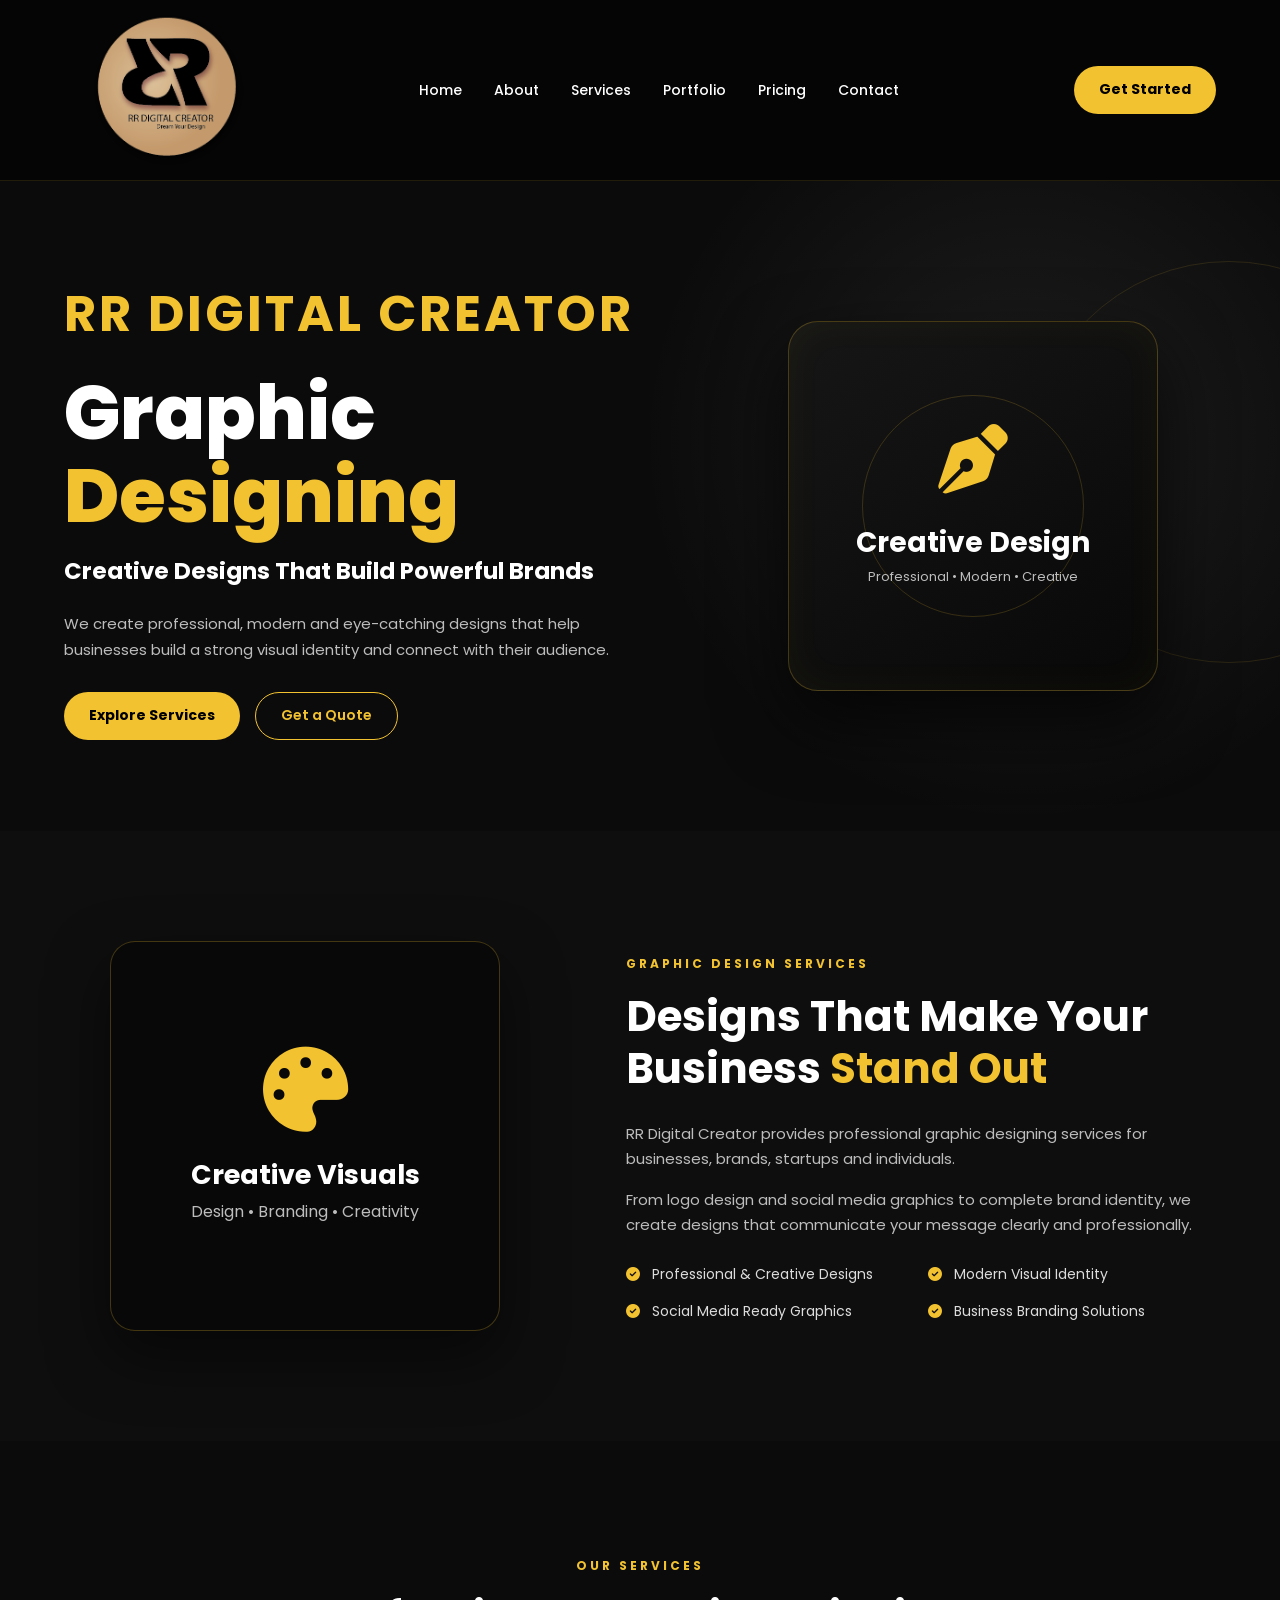
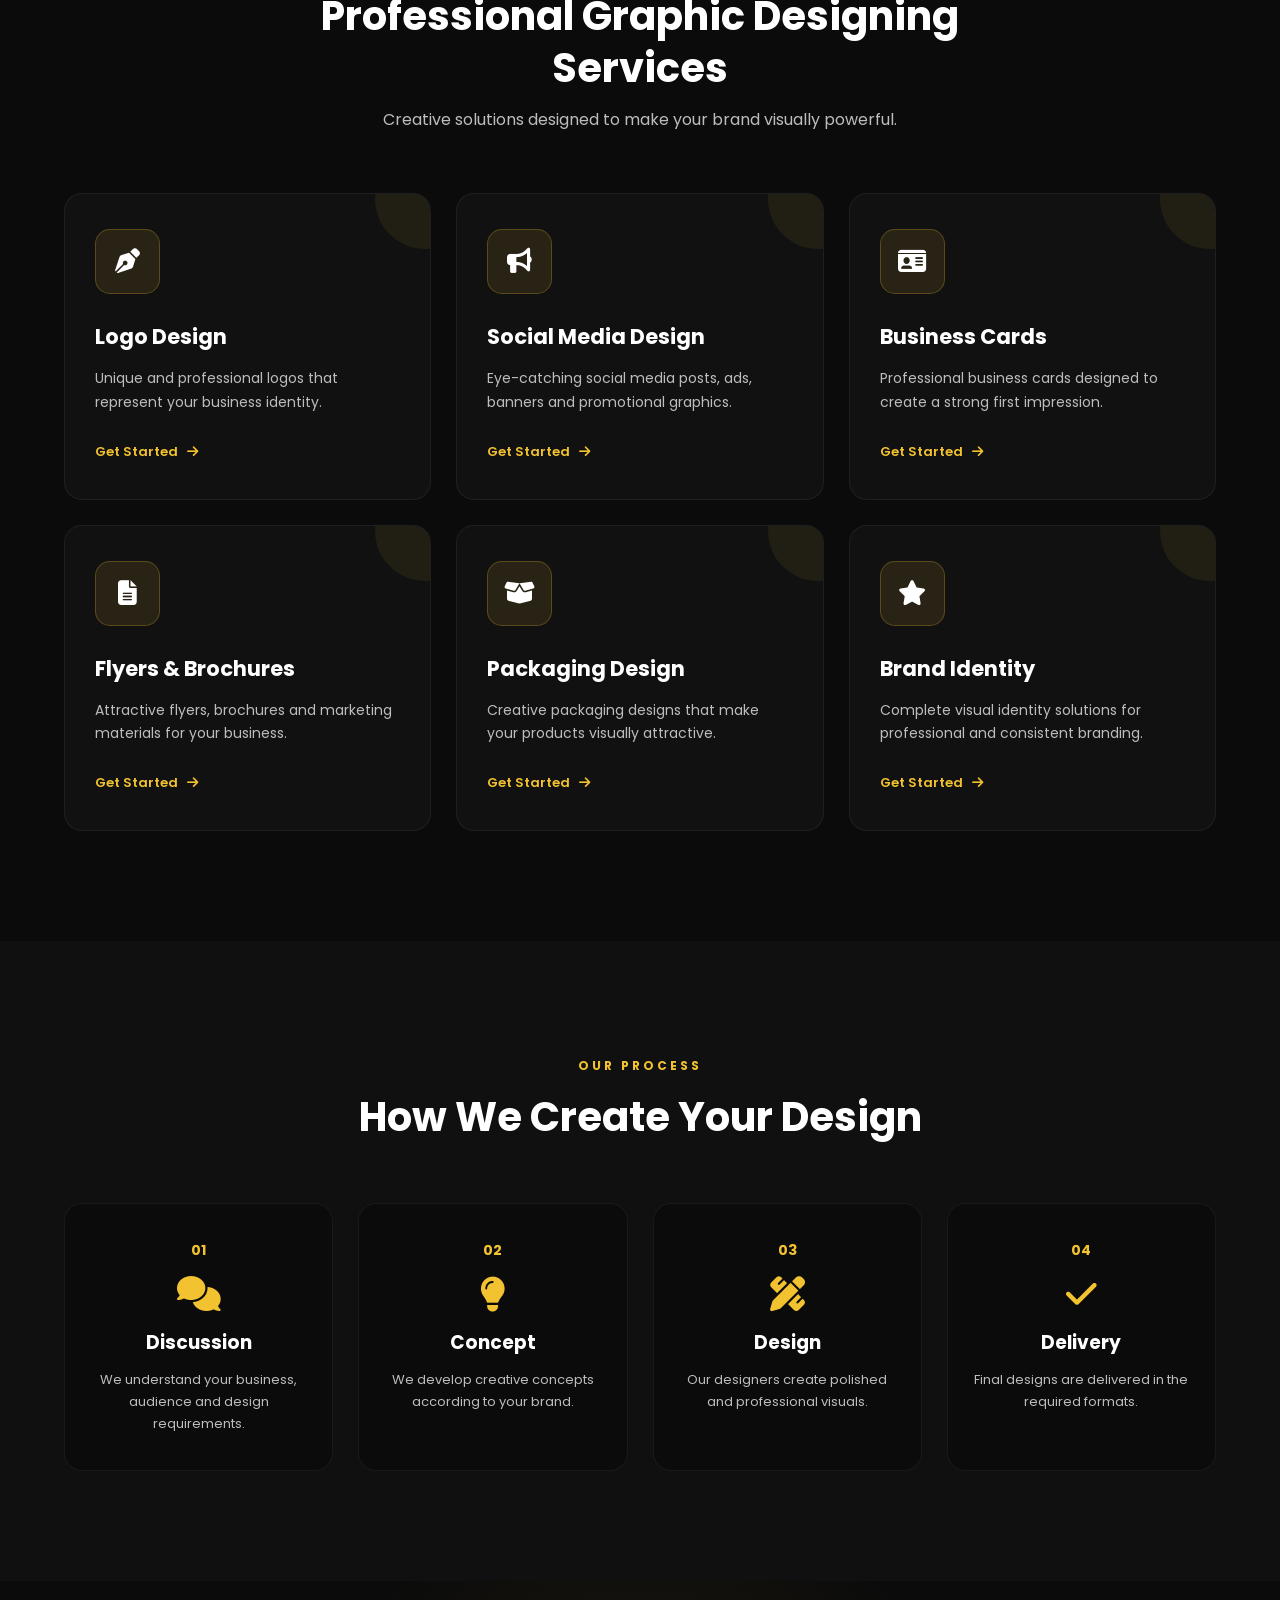
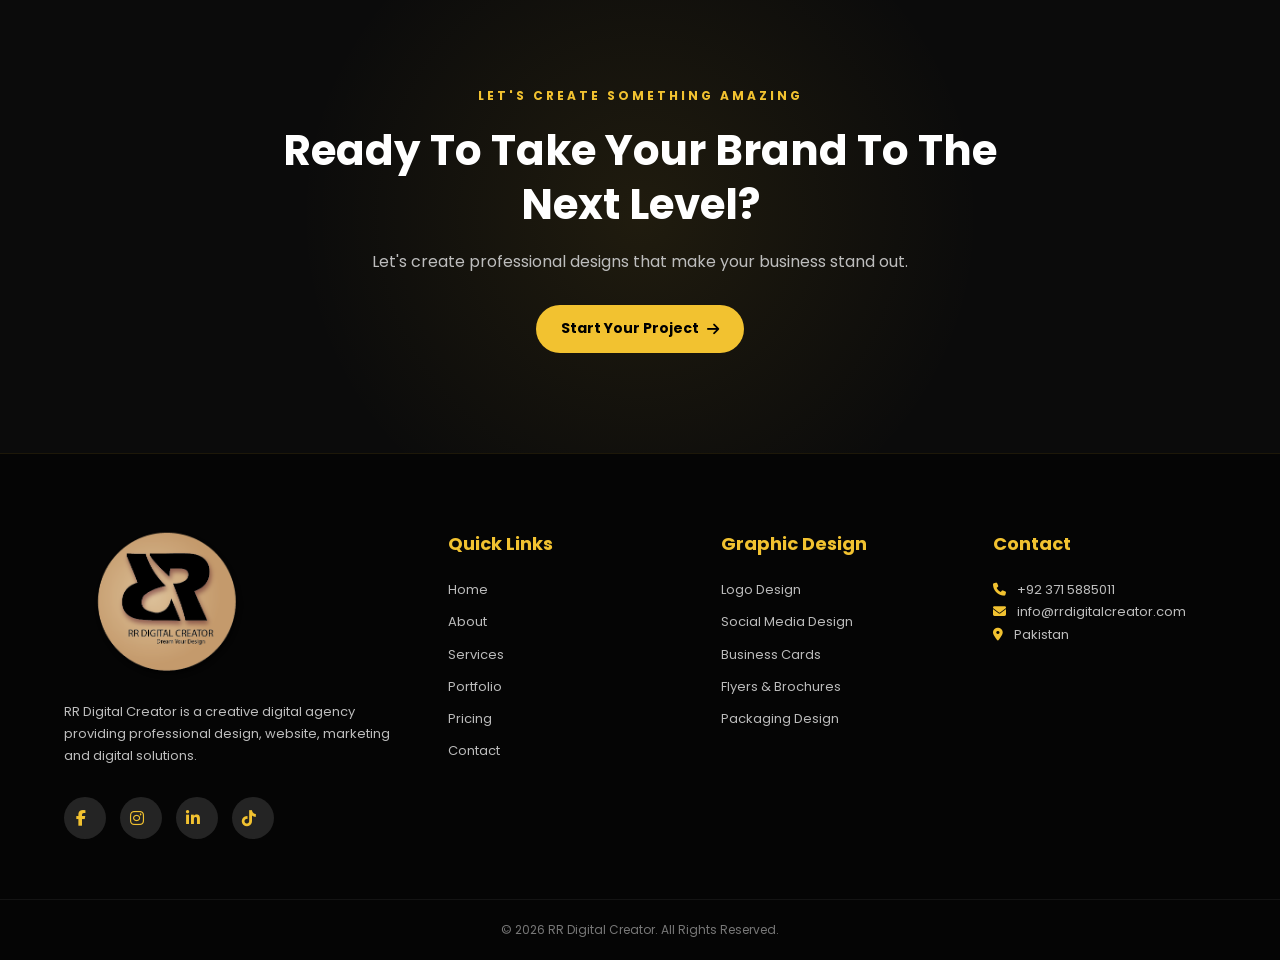
<file: graphics designing.html>
<!DOCTYPE html>
<html lang="en">

<head>

    <meta charset="UTF-8">
    <meta name="viewport" content="width=device-width, initial-scale=1.0">

    <title>Graphic Designing | RR Digital Creator</title>

    <link rel="stylesheet" href="stylesheet/graphics-design.css">

    <!-- Google Font -->
    <link rel="preconnect" href="https://fonts.googleapis.com">
    <link rel="preconnect" href="https://fonts.gstatic.com" crossorigin>

    <link href="https://fonts.googleapis.com/css2?family=Poppins:wght@300;400;500;600;700;800&display=swap"
        rel="stylesheet">

    <!-- Font Awesome -->
    <link rel="stylesheet" href="https://cdnjs.cloudflare.com/ajax/libs/font-awesome/6.6.0/css/all.min.css">

</head>

<body>


    <!-- ================= HEADER ================= -->

    <header class="header">

        <div class="container header-container">

            <!-- Logo -->

            <div class="logo">

                <a href="index.html">

                    <img src="images/logo.png" alt="RR Digital Creator">

                </a>

            </div>


            <!-- Navigation -->

            <nav class="navbar">

                <ul>

                    <li>
                        <a href="Home.html">Home</a>
                    </li>

                    <li>
                        <a href="about.html">About</a>
                    </li>

                    <li>
                        <a href="services.html">Services</a>
                    </li>

                    <li>
                        <a href="portfolio.html">Portfolio</a>
                    </li>

                    <li>
                        <a href="pricing.html">Pricing</a>
                    </li>

                    <li>
                        <a href="contact.html">Contact</a>
                    </li>

                </ul>

            </nav>


            <!-- Header Button -->

            <a href="contact.html" class="gold-btn">

                Get Started

            </a>

        </div>

    </header>



    <!-- ================= HERO ================= -->

    <section class="gd-hero">

        <div class="hero-overlay"></div>

        <div class="container gd-hero-content">

            <div class="hero-text">

                <span class="small-title">

                    RR DIGITAL CREATOR

                </span>

                <h1>

                    Graphic <span>Designing</span>

                </h1>

                <h2>

                    Creative Designs That Build Powerful Brands

                </h2>

                <p>

                    We create professional, modern and eye-catching
                    designs that help businesses build a strong
                    visual identity and connect with their audience.

                </p>


                <div class="hero-buttons">

                    <a href="services.html" class="gold-btn">

                        Explore Services

                    </a>

                    <a href="contact.html" class="outline-btn">

                        Get a Quote

                    </a>

                </div>

            </div>


            <div class="hero-image">

                <div class="design-box">

                    <i class="fa-solid fa-pen-nib"></i>

                    <h3>

                        Creative Design

                    </h3>

                    <p>

                        Professional • Modern • Creative

                    </p>

                </div>

            </div>

        </div>

    </section>



    <!-- ================= INTRO ================= -->

    <section class="gd-intro">

        <div class="container intro-grid">

            <div class="intro-image">

                <div class="image-frame">

                    <i class="fa-solid fa-palette"></i>

                    <h3>

                        Creative Visuals

                    </h3>

                    <p>

                        Design • Branding • Creativity

                    </p>

                </div>

            </div>


            <div class="intro-content">

                <span class="section-label">

                    GRAPHIC DESIGN SERVICES

                </span>

                <h2>

                    Designs That Make Your Business <span>Stand Out</span>

                </h2>

                <p>

                    RR Digital Creator provides professional graphic
                    designing services for businesses, brands,
                    startups and individuals.

                </p>

                <p>

                    From logo design and social media graphics to
                    complete brand identity, we create designs that
                    communicate your message clearly and professionally.

                </p>


                <div class="check-list">

                    <div>
                        <i class="fa-solid fa-circle-check"></i>
                        Professional & Creative Designs
                    </div>

                    <div>
                        <i class="fa-solid fa-circle-check"></i>
                        Modern Visual Identity
                    </div>

                    <div>
                        <i class="fa-solid fa-circle-check"></i>
                        Social Media Ready Graphics
                    </div>

                    <div>
                        <i class="fa-solid fa-circle-check"></i>
                        Business Branding Solutions
                    </div>

                </div>

            </div>

        </div>

    </section>



    <!-- ================= SERVICES ================= -->

    <section class="design-services" id="services">

        <div class="container">

            <div class="section-heading">

                <span>

                    OUR SERVICES

                </span>

                <h2>

                    Professional Graphic Designing Services

                </h2>

                <p>

                    Creative solutions designed to make your brand
                    visually powerful.

                </p>

            </div>


            <div class="service-grid">


                <!-- Card 1 -->

                <div class="design-card">

                    <div class="card-icon">

                        <i class="fa-solid fa-pen-nib"></i>

                    </div>

                    <h3>

                        Logo Design

                    </h3>

                    <p>

                        Unique and professional logos that represent
                        your business identity.

                    </p>

                    <a href="contact.html">

                        Get Started
                        <i class="fa-solid fa-arrow-right"></i>

                    </a>

                </div>


                <!-- Card 2 -->

                <div class="design-card">

                    <div class="card-icon">

                        <i class="fa-solid fa-bullhorn"></i>

                    </div>

                    <h3>

                        Social Media Design

                    </h3>

                    <p>

                        Eye-catching social media posts, ads,
                        banners and promotional graphics.

                    </p>

                    <a href="contact.html">

                        Get Started
                        <i class="fa-solid fa-arrow-right"></i>

                    </a>

                </div>


                <!-- Card 3 -->

                <div class="design-card">

                    <div class="card-icon">

                        <i class="fa-solid fa-id-card"></i>

                    </div>

                    <h3>

                        Business Cards

                    </h3>

                    <p>

                        Professional business cards designed to
                        create a strong first impression.

                    </p>

                    <a href="contact.html">

                        Get Started
                        <i class="fa-solid fa-arrow-right"></i>

                    </a>

                </div>


                <!-- Card 4 -->

                <div class="design-card">

                    <div class="card-icon">

                        <i class="fa-solid fa-file-lines"></i>

                    </div>

                    <h3>

                        Flyers & Brochures

                    </h3>

                    <p>

                        Attractive flyers, brochures and marketing
                        materials for your business.

                    </p>

                    <a href="contact.html">

                        Get Started
                        <i class="fa-solid fa-arrow-right"></i>

                    </a>

                </div>


                <!-- Card 5 -->

                <div class="design-card">

                    <div class="card-icon">

                        <i class="fa-solid fa-box-open"></i>

                    </div>

                    <h3>

                        Packaging Design

                    </h3>

                    <p>

                        Creative packaging designs that make your
                        products visually attractive.

                    </p>

                    <a href="contact.html">

                        Get Started
                        <i class="fa-solid fa-arrow-right"></i>

                    </a>

                </div>


                <!-- Card 6 -->

                <div class="design-card">

                    <div class="card-icon">

                        <i class="fa-solid fa-star"></i>

                    </div>

                    <h3>

                        Brand Identity

                    </h3>

                    <p>

                        Complete visual identity solutions for
                        professional and consistent branding.

                    </p>

                    <a href="contact.html">

                        Get Started
                        <i class="fa-solid fa-arrow-right"></i>

                    </a>

                </div>


            </div>

        </div>

    </section>



    <!-- ================= DESIGN PROCESS ================= -->

    <section class="design-process">

        <div class="container">

            <div class="section-heading">

                <span>

                    OUR PROCESS

                </span>

                <h2>

                    How We Create Your Design

                </h2>

            </div>


            <div class="process-grid">


                <div class="process-box">

                    <div class="process-number">

                        01

                    </div>

                    <i class="fa-solid fa-comments"></i>

                    <h3>

                        Discussion

                    </h3>

                    <p>

                        We understand your business,
                        audience and design requirements.

                    </p>

                </div>


                <div class="process-box">

                    <div class="process-number">

                        02

                    </div>

                    <i class="fa-solid fa-lightbulb"></i>

                    <h3>

                        Concept

                    </h3>

                    <p>

                        We develop creative concepts
                        according to your brand.

                    </p>

                </div>


                <div class="process-box">

                    <div class="process-number">

                        03

                    </div>

                    <i class="fa-solid fa-pen-ruler"></i>

                    <h3>

                        Design

                    </h3>

                    <p>

                        Our designers create polished
                        and professional visuals.

                    </p>

                </div>


                <div class="process-box">

                    <div class="process-number">

                        04

                    </div>

                    <i class="fa-solid fa-check"></i>

                    <h3>

                        Delivery

                    </h3>

                    <p>

                        Final designs are delivered in
                        the required formats.

                    </p>

                </div>


            </div>

        </div>

    </section>



    <!-- ================= CTA ================= -->

    <section class="gd-cta">

        <div class="container">

            <div class="cta-content">

                <span>

                    LET'S CREATE SOMETHING AMAZING

                </span>

                <h2>

                    Ready To Take Your Brand To The Next Level?

                </h2>

                <p>

                    Let's create professional designs that
                    make your business stand out.

                </p>

                <a href="contact.html" class="gold-btn">

                    Start Your Project

                    <i class="fa-solid fa-arrow-right"></i>

                </a>

            </div>

        </div>

    </section>



    <!-- ================= FOOTER ================= -->

    <footer class="footer">

        <div class="container footer-grid">


            <div class="footer-column">

                <img src="images/logo.png" alt="RR Digital Creator" class="footer-logo">

                <p>

                    RR Digital Creator is a creative digital agency
                    providing professional design, website,
                    marketing and digital solutions.

                </p>
                  <div class="social-icons">
                <a href="https://www.facebook.com/profile.php?id=61591816282996"><i class="fab fa-facebook-f"></i></a>
                <a href="https://www.instagram.com/rrdigitalcreator2255/"><i class="fab fa-instagram"></i></a>
                <a href="https://www.linkedin.com/in/rr-digital-creator-56aa7b41b/"><i class="fab fa-linkedin-in"></i></a>
                <a href="https://www.tiktok.com/@rrdigitalcreator1"><i class="fab fa-tiktok"></i></a>
                </div>

            </div>


            <div class="footer-column">

                <h3>

                    Quick Links

                </h3>

                <a href="index.html">Home</a>
                <a href="about.html">About</a>
                <a href="services.html">Services</a>
                <a href="portfolio.html">Portfolio</a>
                <a href="pricing.html">Pricing</a>
                <a href="contact.html">Contact</a>

            </div>


            <div class="footer-column">

                <h3>

                    Graphic Design

                </h3>

                <a href="#services">Logo Design</a>
                <a href="#services">Social Media Design</a>
                <a href="#services">Business Cards</a>
                <a href="#services">Flyers & Brochures</a>
                <a href="#services">Packaging Design</a>

            </div>


            <div class="footer-column">

                <h3>

                    Contact

                </h3>

                <p>

                    <i class="fas fa-phone"></i>
                    +92 371 5885011

                </p>

                <p>

                    <i class="fas fa-envelope"></i>
                    info@rrdigitalcreator.com

                </p>

                <p>

                    <i class="fas fa-location-dot"></i>
                    Pakistan

                </p>

            </div>

        </div>


        <div class="footer-bottom">

            © 2026 RR Digital Creator. All Rights Reserved.

        </div>

    </footer>


    <script src="script/graphics-design.js"></script>

</body>

</html>
</file>
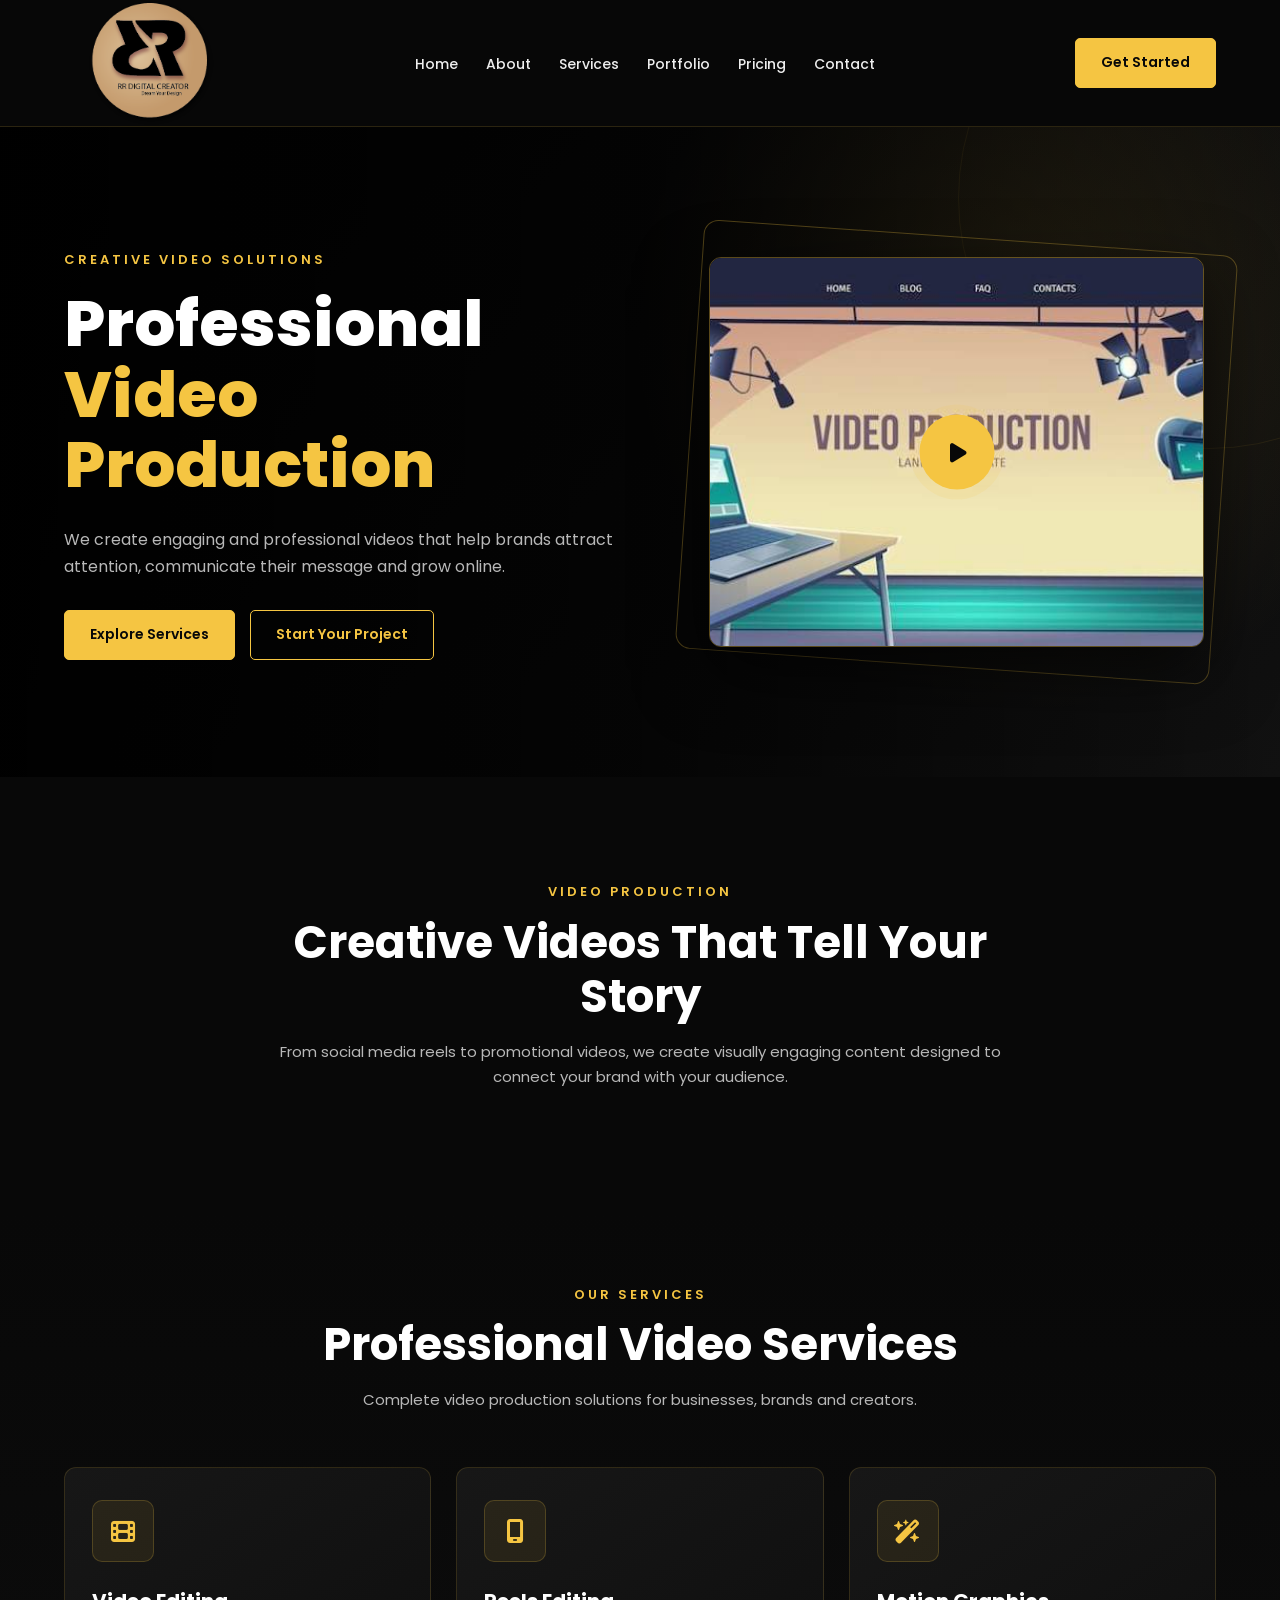
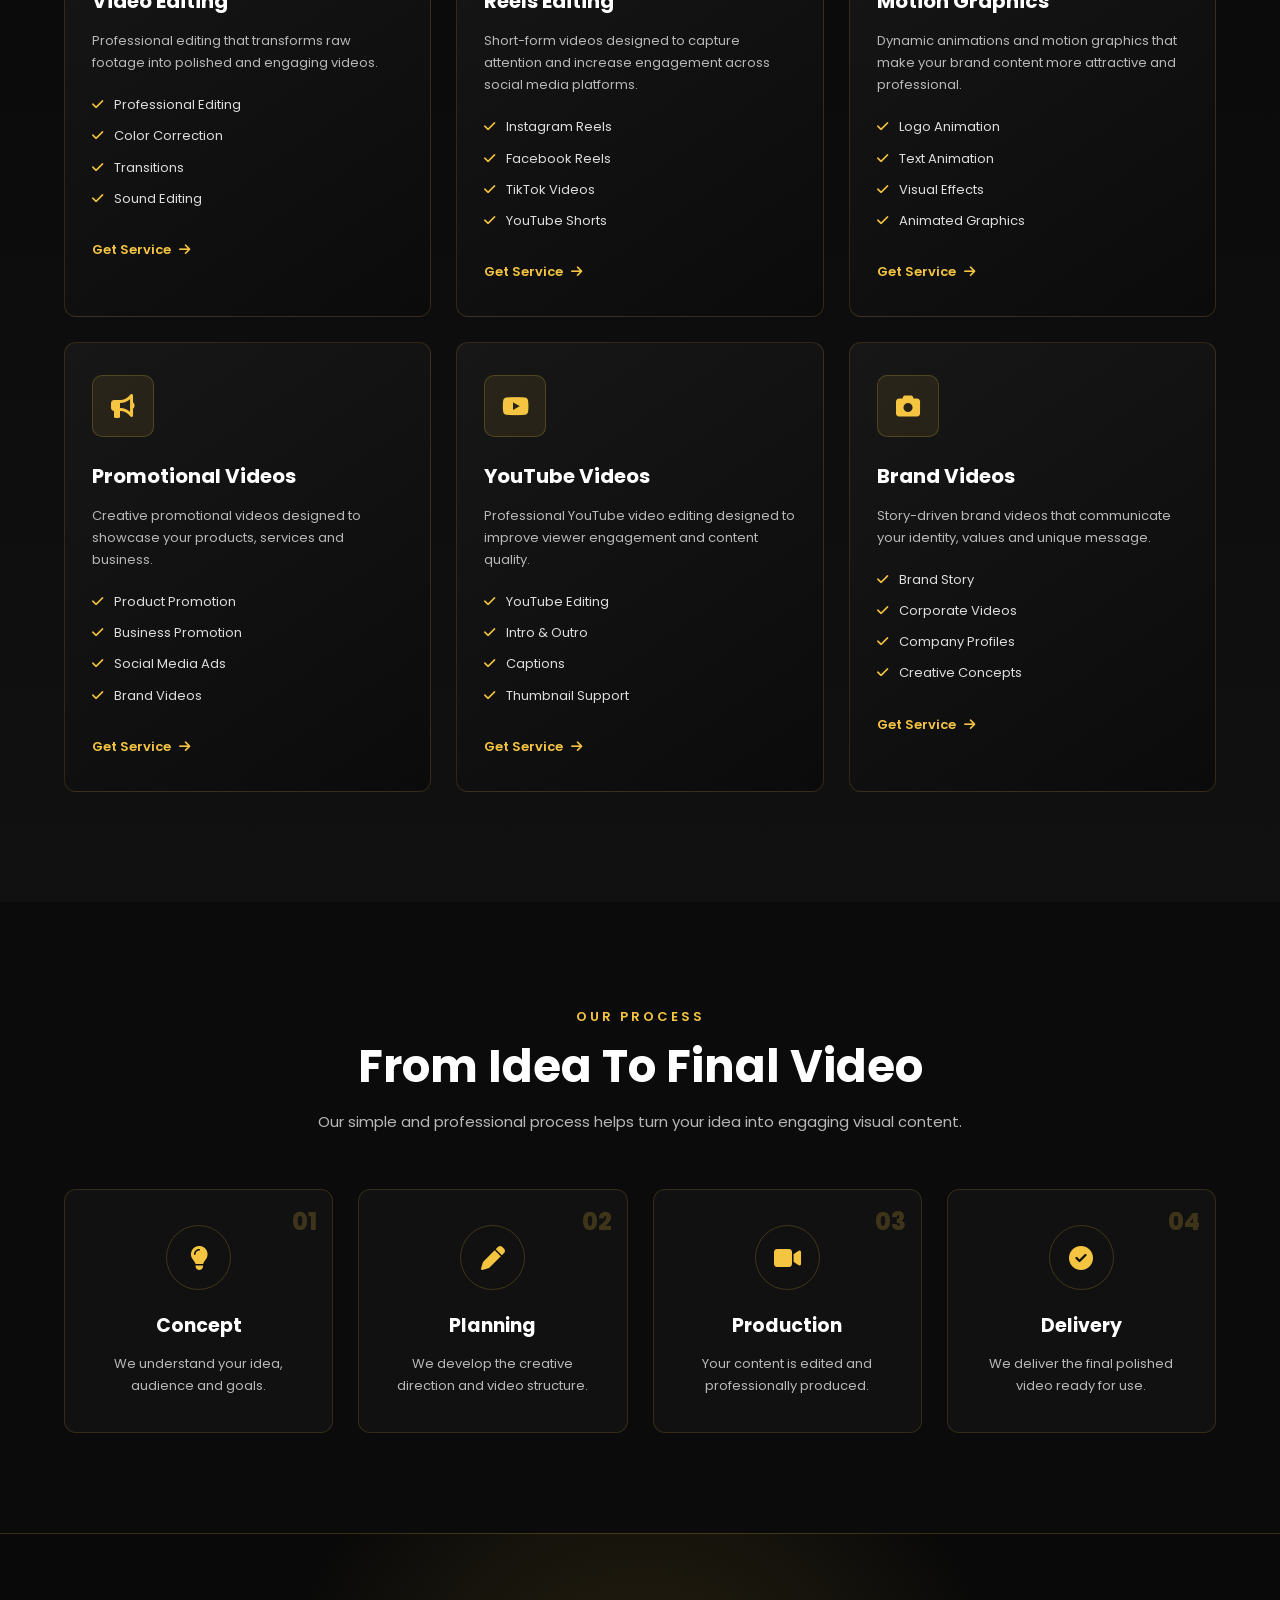
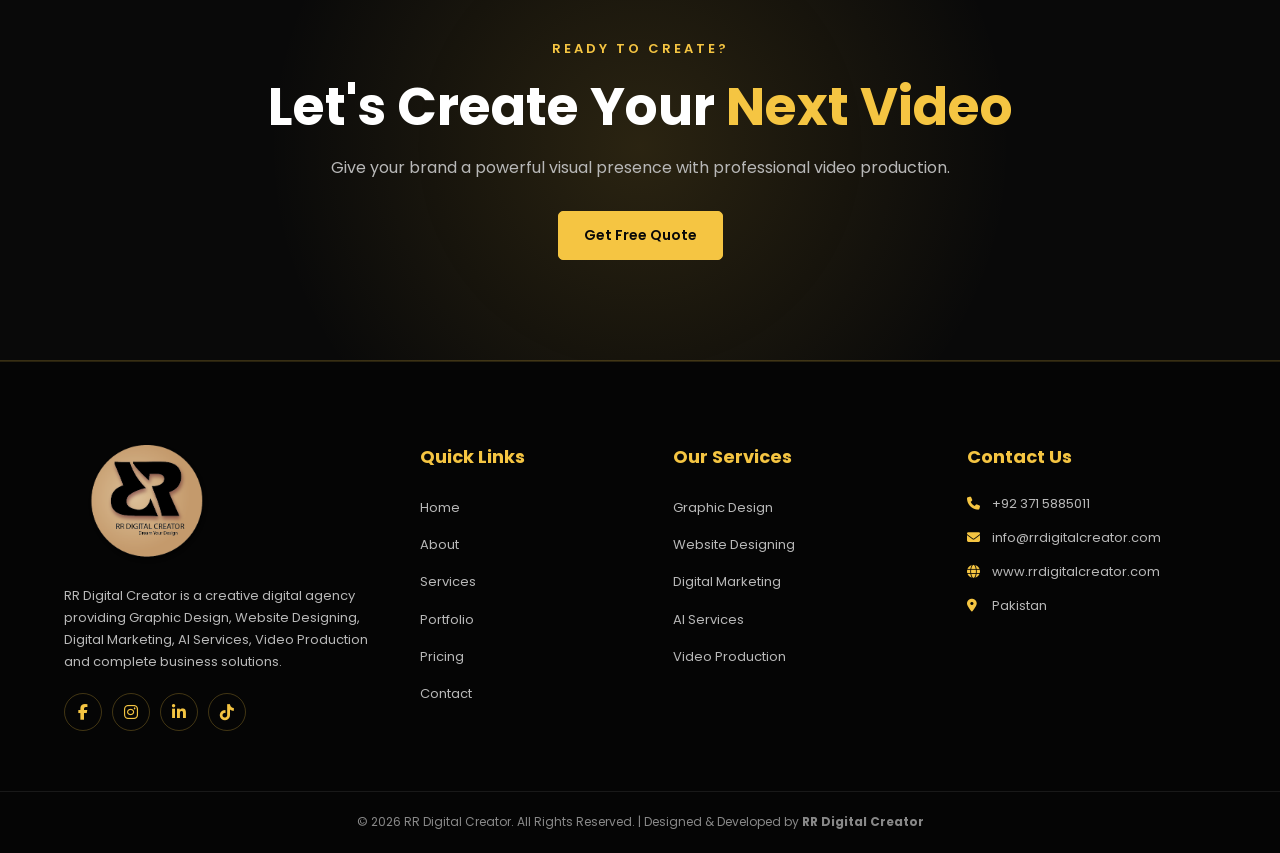
<file: video-production.html>
<!DOCTYPE html>
<html lang="en">

<head>

    <meta charset="UTF-8">

    <meta name="viewport" content="width=device-width, initial-scale=1.0">

    <title>Video Production | RR Digital Creator</title>

    <!-- CSS -->
    <link rel="stylesheet" href="stylesheet/video-production.css">

    <!-- Google Fonts -->
    <link rel="preconnect" href="https://fonts.googleapis.com">

    <link rel="preconnect"
          href="https://fonts.gstatic.com"
          crossorigin>

    <link
        href="https://fonts.googleapis.com/css2?family=Poppins:wght@300;400;500;600;700;800&display=swap"
        rel="stylesheet">

    <!-- Font Awesome -->
    <link
        rel="stylesheet"
        href="https://cdnjs.cloudflare.com/ajax/libs/font-awesome/6.6.0/css/all.min.css">

</head>


<body>


<!-- =====================================================
     HEADER
===================================================== -->

<header>

    <div class="container header-container">


        <!-- LOGO -->

        <div class="logo">

            <a href="index.html">

                <img
                    src="images/logo.png"
                    alt="RR Digital Creator Logo">

            </a>

        </div>


        <!-- NAVIGATION -->

        <nav>

            <ul>

                <li>
                    <a href="index.html">
                        Home
                    </a>
                </li>

                <li>
                    <a href="about.html">
                        About
                    </a>
                </li>

                <li>
                    <a href="services.html">
                        Services
                    </a>
                </li>

                <li>
                    <a href="portfolio.html">
                        Portfolio
                    </a>
                </li>

                <li>
                    <a href="pricing.html">
                        Pricing
                    </a>
                </li>

                <li>
                    <a href="contact.html">
                        Contact
                    </a>
                </li>

            </ul>

        </nav>


        <!-- BUTTON -->

        <a
            href="contact.html"
            class="btn">

            Get Started

        </a>


    </div>

</header>



<!-- =====================================================
     HERO SECTION
===================================================== -->

<section class="video-hero">

    <div class="hero-overlay"></div>


    <div class="container video-hero-container">


        <!-- HERO CONTENT -->

        <div class="video-hero-content">

            <span class="hero-label">
                CREATIVE VIDEO SOLUTIONS
            </span>


            <h1>

                Professional
                <span>Video Production</span>

            </h1>


            <p>

                We create engaging and professional videos
                that help brands attract attention, communicate
                their message and grow online.

            </p>


            <div class="hero-buttons">

                <a
                    href="#video-services"
                    class="btn">

                    Explore Services

                </a>


                <a
                    href="contact.html"
                    class="btn-outline">

                    Start Your Project

                </a>

            </div>

        </div>



        <!-- HERO IMAGE -->

        <div class="video-hero-image">

            <img
                src="images/video-production.jpg"
                alt="Professional Video Production">

            <div class="play-icon">

                <i class="fa-solid fa-play"></i>

            </div>

        </div>


    </div>

</section>



<!-- =====================================================
     INTRODUCTION
===================================================== -->

<section class="video-intro">

    <div class="container">


        <div class="section-heading">

            <span>
                VIDEO PRODUCTION
            </span>


            <h2>
                Creative Videos That Tell Your Story
            </h2>


            <p>

                From social media reels to promotional videos,
                we create visually engaging content designed
                to connect your brand with your audience.

            </p>

        </div>


    </div>

</section>



<!-- =====================================================
     SERVICES
===================================================== -->

<section
    class="video-services"
    id="video-services">

    <div class="container">


        <div class="section-heading">

            <span>
                OUR SERVICES
            </span>


            <h2>
                Professional Video Services
            </h2>


            <p>

                Complete video production solutions
                for businesses, brands and creators.

            </p>

        </div>



        <div class="video-grid">


            <!-- SERVICE 1 -->

            <div class="video-card">

                <div class="video-icon">

                    <i class="fa-solid fa-film"></i>

                </div>


                <h3>
                    Video Editing
                </h3>


                <p>

                    Professional editing that transforms
                    raw footage into polished and engaging
                    videos.

                </p>


                <ul>

                    <li>
                        <i class="fa-solid fa-check"></i>
                        Professional Editing
                    </li>

                    <li>
                        <i class="fa-solid fa-check"></i>
                        Color Correction
                    </li>

                    <li>
                        <i class="fa-solid fa-check"></i>
                        Transitions
                    </li>

                    <li>
                        <i class="fa-solid fa-check"></i>
                        Sound Editing
                    </li>

                </ul>


                <a
                    href="contact.html"
                    class="service-link">

                    Get Service
                    <i class="fa-solid fa-arrow-right"></i>

                </a>

            </div>



            <!-- SERVICE 2 -->

            <div class="video-card">

                <div class="video-icon">

                    <i class="fa-solid fa-mobile-screen"></i>

                </div>


                <h3>
                    Reels Editing
                </h3>


                <p>

                    Short-form videos designed to capture
                    attention and increase engagement
                    across social media platforms.

                </p>


                <ul>

                    <li>
                        <i class="fa-solid fa-check"></i>
                        Instagram Reels
                    </li>

                    <li>
                        <i class="fa-solid fa-check"></i>
                        Facebook Reels
                    </li>

                    <li>
                        <i class="fa-solid fa-check"></i>
                        TikTok Videos
                    </li>

                    <li>
                        <i class="fa-solid fa-check"></i>
                        YouTube Shorts
                    </li>

                </ul>


                <a
                    href="contact.html"
                    class="service-link">

                    Get Service
                    <i class="fa-solid fa-arrow-right"></i>

                </a>

            </div>



            <!-- SERVICE 3 -->

            <div class="video-card">

                <div class="video-icon">

                    <i class="fa-solid fa-wand-magic-sparkles"></i>

                </div>


                <h3>
                    Motion Graphics
                </h3>


                <p>

                    Dynamic animations and motion graphics
                    that make your brand content more
                    attractive and professional.

                </p>


                <ul>

                    <li>
                        <i class="fa-solid fa-check"></i>
                        Logo Animation
                    </li>

                    <li>
                        <i class="fa-solid fa-check"></i>
                        Text Animation
                    </li>

                    <li>
                        <i class="fa-solid fa-check"></i>
                        Visual Effects
                    </li>

                    <li>
                        <i class="fa-solid fa-check"></i>
                        Animated Graphics
                    </li>

                </ul>


                <a
                    href="contact.html"
                    class="service-link">

                    Get Service
                    <i class="fa-solid fa-arrow-right"></i>

                </a>

            </div>



            <!-- SERVICE 4 -->

            <div class="video-card">

                <div class="video-icon">

                    <i class="fa-solid fa-bullhorn"></i>

                </div>


                <h3>
                    Promotional Videos
                </h3>


                <p>

                    Creative promotional videos designed
                    to showcase your products, services
                    and business.

                </p>


                <ul>

                    <li>
                        <i class="fa-solid fa-check"></i>
                        Product Promotion
                    </li>

                    <li>
                        <i class="fa-solid fa-check"></i>
                        Business Promotion
                    </li>

                    <li>
                        <i class="fa-solid fa-check"></i>
                        Social Media Ads
                    </li>

                    <li>
                        <i class="fa-solid fa-check"></i>
                        Brand Videos
                    </li>

                </ul>


                <a
                    href="contact.html"
                    class="service-link">

                    Get Service
                    <i class="fa-solid fa-arrow-right"></i>

                </a>

            </div>



            <!-- SERVICE 5 -->

            <div class="video-card">

                <div class="video-icon">

                    <i class="fa-brands fa-youtube"></i>

                </div>


                <h3>
                    YouTube Videos
                </h3>


                <p>

                    Professional YouTube video editing
                    designed to improve viewer engagement
                    and content quality.

                </p>


                <ul>

                    <li>
                        <i class="fa-solid fa-check"></i>
                        YouTube Editing
                    </li>

                    <li>
                        <i class="fa-solid fa-check"></i>
                        Intro & Outro
                    </li>

                    <li>
                        <i class="fa-solid fa-check"></i>
                        Captions
                    </li>

                    <li>
                        <i class="fa-solid fa-check"></i>
                        Thumbnail Support
                    </li>

                </ul>


                <a
                    href="contact.html"
                    class="service-link">

                    Get Service
                    <i class="fa-solid fa-arrow-right"></i>

                </a>

            </div>



            <!-- SERVICE 6 -->

            <div class="video-card">

                <div class="video-icon">

                    <i class="fa-solid fa-camera"></i>

                </div>


                <h3>
                    Brand Videos
                </h3>


                <p>

                    Story-driven brand videos that communicate
                    your identity, values and unique message.

                </p>


                <ul>

                    <li>
                        <i class="fa-solid fa-check"></i>
                        Brand Story
                    </li>

                    <li>
                        <i class="fa-solid fa-check"></i>
                        Corporate Videos
                    </li>

                    <li>
                        <i class="fa-solid fa-check"></i>
                        Company Profiles
                    </li>

                    <li>
                        <i class="fa-solid fa-check"></i>
                        Creative Concepts
                    </li>

                </ul>


                <a
                    href="contact.html"
                    class="service-link">

                    Get Service
                    <i class="fa-solid fa-arrow-right"></i>

                </a>

            </div>

        </div>

    </div>

</section>



<!-- =====================================================
     PROCESS
===================================================== -->

<section class="video-process">

    <div class="container">


        <div class="section-heading">

            <span>
                OUR PROCESS
            </span>


            <h2>
                From Idea To Final Video
            </h2>


            <p>

                Our simple and professional process helps
                turn your idea into engaging visual content.

            </p>

        </div>



        <div class="process-grid">


            <div class="process-box">

                <div class="process-number">
                    01
                </div>

                <i class="fa-solid fa-lightbulb"></i>

                <h3>
                    Concept
                </h3>

                <p>
                    We understand your idea,
                    audience and goals.
                </p>

            </div>


            <div class="process-box">

                <div class="process-number">
                    02
                </div>

                <i class="fa-solid fa-pen"></i>

                <h3>
                    Planning
                </h3>

                <p>
                    We develop the creative direction
                    and video structure.
                </p>

            </div>


            <div class="process-box">

                <div class="process-number">
                    03
                </div>

                <i class="fa-solid fa-video"></i>

                <h3>
                    Production
                </h3>

                <p>
                    Your content is edited and
                    professionally produced.
                </p>

            </div>


            <div class="process-box">

                <div class="process-number">
                    04
                </div>

                <i class="fa-solid fa-circle-check"></i>

                <h3>
                    Delivery
                </h3>

                <p>
                    We deliver the final polished
                    video ready for use.
                </p>

            </div>


        </div>

    </div>

</section>



<!-- =====================================================
     CTA
===================================================== -->

<section class="video-cta">

    <div class="container">

        <div class="cta-content">

            <span>
                READY TO CREATE?
            </span>


            <h2>
                Let's Create Your
                <strong>Next Video</strong>
            </h2>


            <p>

                Give your brand a powerful visual presence
                with professional video production.

            </p>


            <a
                href="contact.html"
                class="btn">

                Get Free Quote

            </a>

        </div>

    </div>

</section>



<!-- =====================================================
     FOOTER
===================================================== -->

<footer class="footer">

    <div class="container footer-grid">


        <!-- COMPANY -->

        <div class="footer-box">

            <img
                src="images/logo.png"
                alt="RR Digital Creator"
                class="footer-logo">


            <p>

                RR Digital Creator is a creative digital agency
                providing Graphic Design, Website Designing,
                Digital Marketing, AI Services, Video Production
                and complete business solutions.

            </p>


           <div class="social-icons">
                <a href="https://www.facebook.com/profile.php?id=61591816282996"><i class="fab fa-facebook-f"></i></a>
                <a href="https://www.instagram.com/rrdigitalcreator2255/"><i class="fab fa-instagram"></i></a>
                <a href="https://www.linkedin.com/in/rr-digital-creator-56aa7b41b/"><i class="fab fa-linkedin-in"></i></a>
                <a href="https://www.tiktok.com/@rrdigitalcreator1"><i class="fab fa-tiktok"></i></a>
                </div>

        </div>



        <!-- QUICK LINKS -->

        <div class="footer-box">

            <h3>
                Quick Links
            </h3>


            <ul>

                <li>
                    <a href="index.html">
                        Home
                    </a>
                </li>

                <li>
                    <a href="about.html">
                        About
                    </a>
                </li>

                <li>
                    <a href="services.html">
                        Services
                    </a>
                </li>

                <li>
                    <a href="portfolio.html">
                        Portfolio
                    </a>
                </li>

                <li>
                    <a href="pricing.html">
                        Pricing
                    </a>
                </li>

                <li>
                    <a href="contact.html">
                        Contact
                    </a>
                </li>

            </ul>

        </div>



        <!-- SERVICES -->

        <div class="footer-box">

            <h3>
                Our Services
            </h3>


            <ul>

                <li>
                    <a href="graphic-design.html">
                        Graphic Design
                    </a>
                </li>

                <li>
                    <a href="website-design.html">
                        Website Designing
                    </a>
                </li>

                <li>
                    <a href="digital-marketing.html">
                        Digital Marketing
                    </a>
                </li>

                <li>
                    <a href="ai-services.html">
                        AI Services
                    </a>
                </li>

                <li>
                    <a href="video-production.html">
                        Video Production
                    </a>
                </li>

            </ul>

        </div>



        <!-- CONTACT -->

        <div class="footer-box">

            <h3>
                Contact Us
            </h3>


            <p>
                <i class="fas fa-phone"></i>
                +92 371 5885011
            </p>


            <p>
                <i class="fas fa-envelope"></i>
                info@rrdigitalcreator.com
            </p>


            <p>
                <i class="fas fa-globe"></i>
                www.rrdigitalcreator.com
            </p>


            <p>
                <i class="fas fa-map-marker-alt"></i>
                Pakistan
            </p>

        </div>


    </div>



    <!-- FOOTER BOTTOM -->

    <div class="footer-bottom">

        <p>

            © 2026 RR Digital Creator.
            All Rights Reserved.

            |

            Designed & Developed by
            <strong>
                RR Digital Creator
            </strong>

        </p>

    </div>

</footer>



<!-- JAVASCRIPT -->

<script src="script/video-production.js"></script>


</body>

</html>
</file>
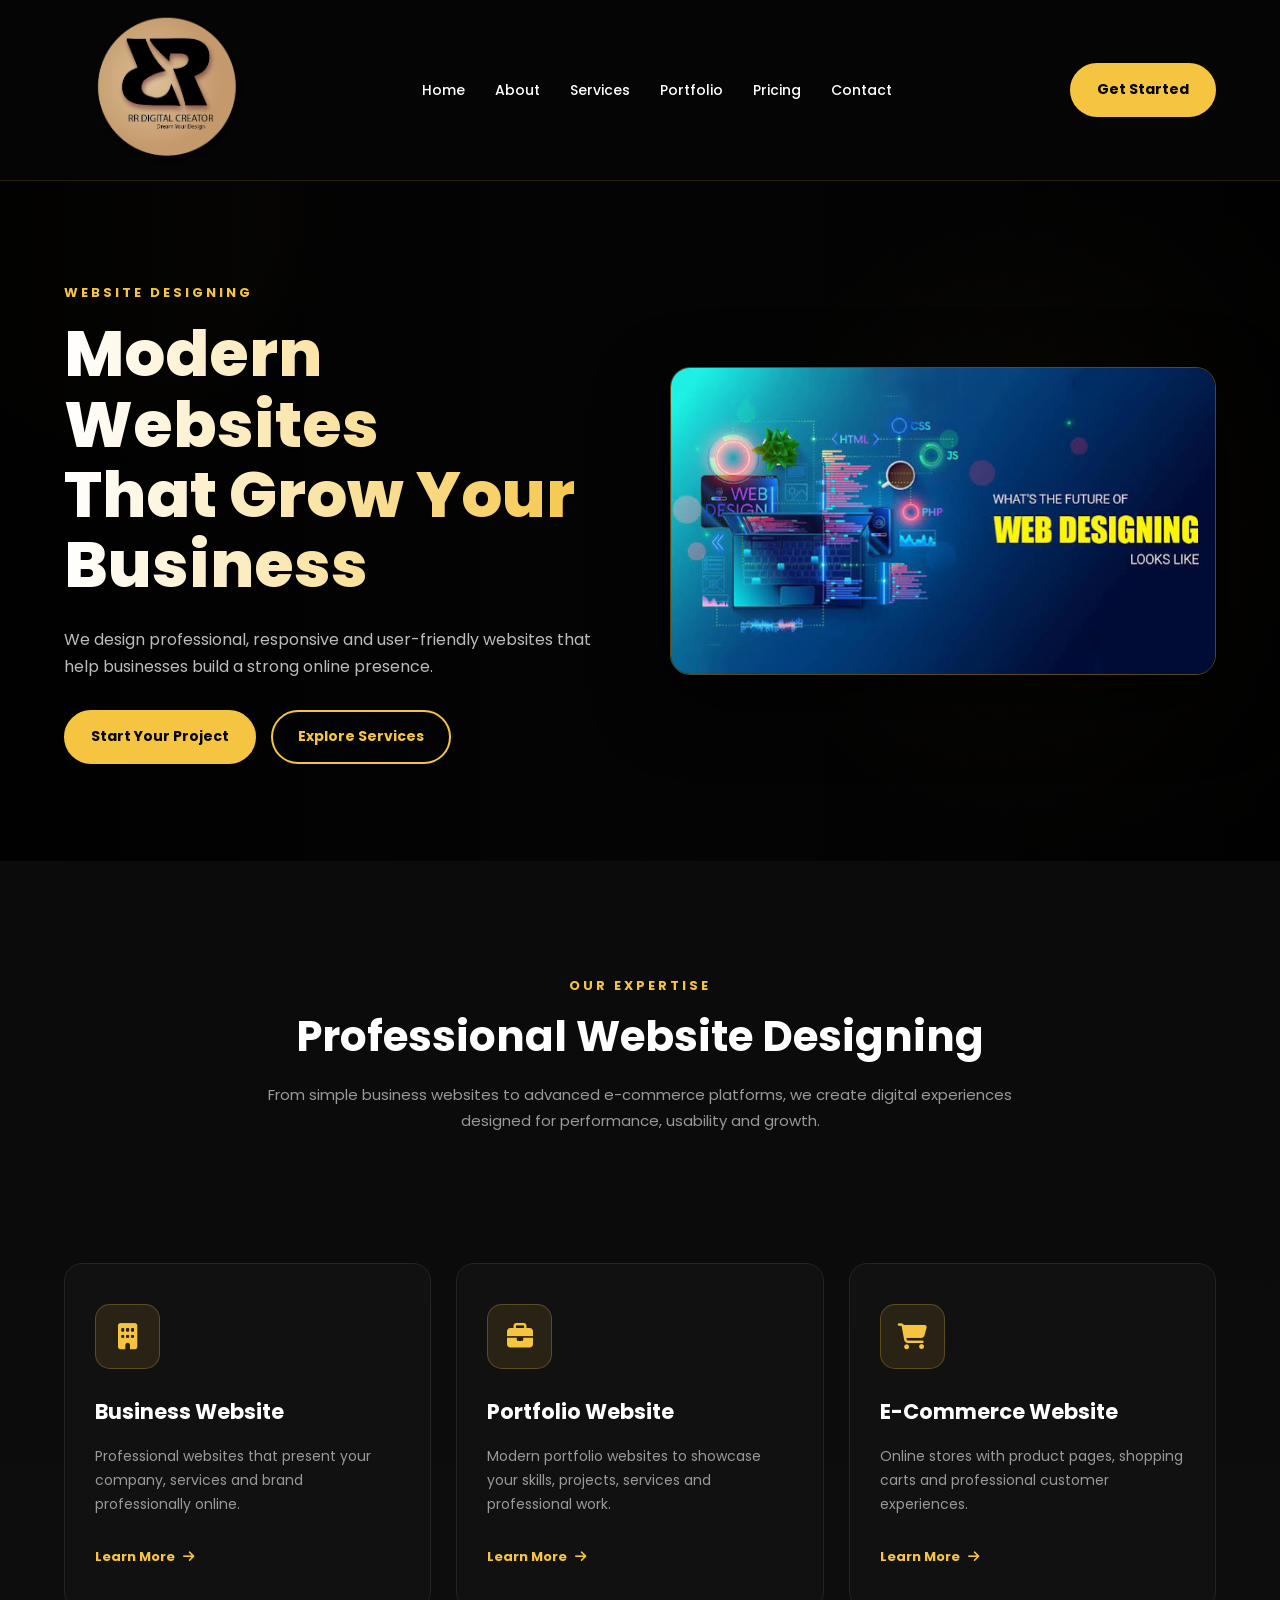
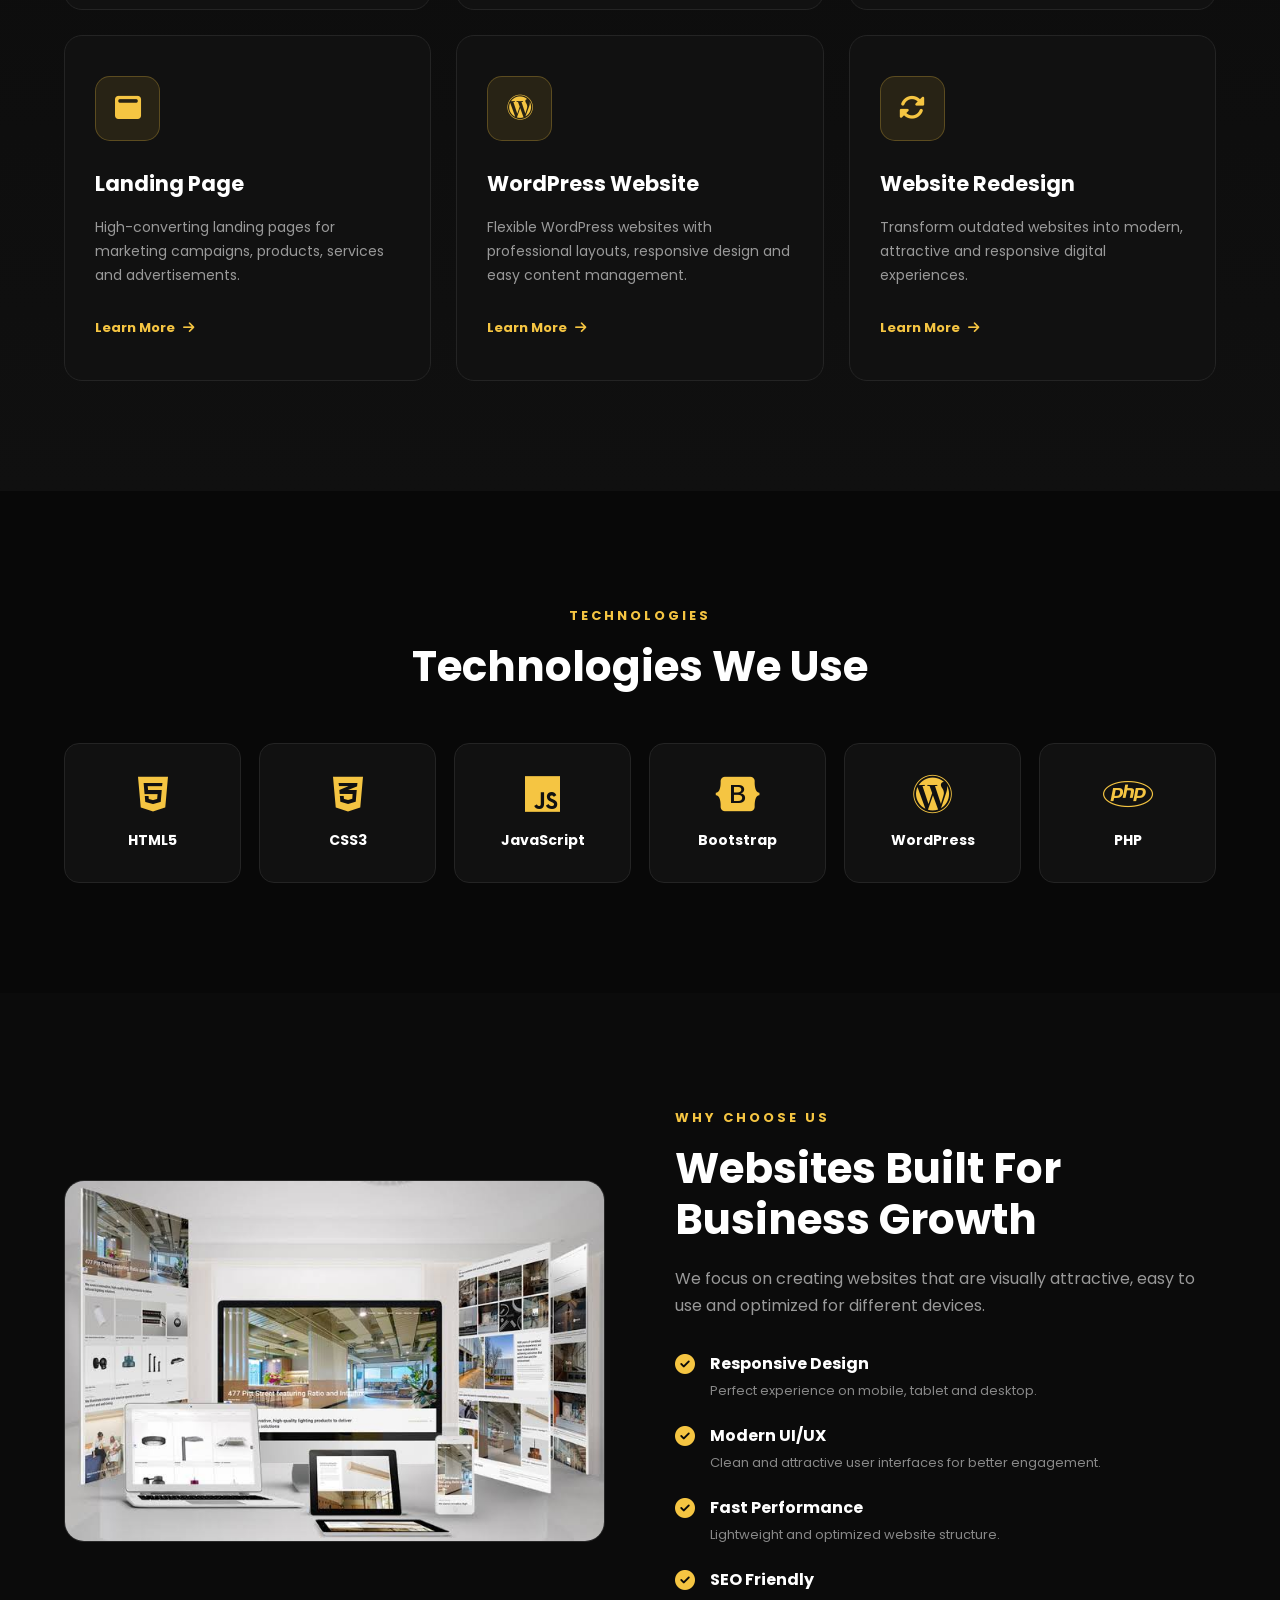
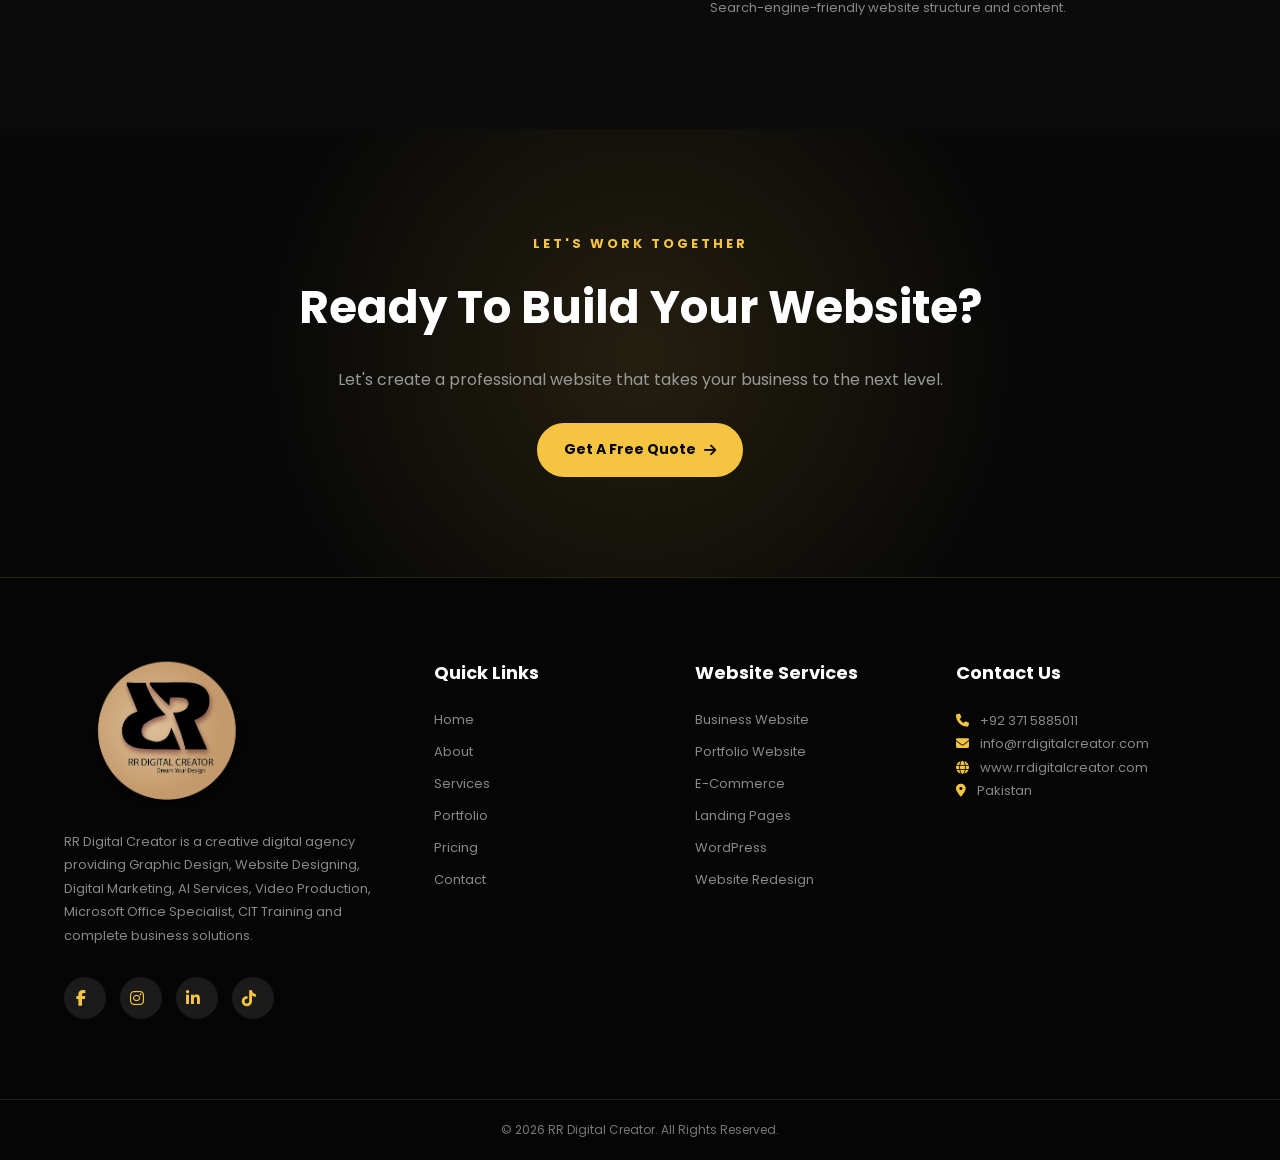
<file: website-designing.html>
<!DOCTYPE html>
<html lang="en">

<head>

    <meta charset="UTF-8">
    <meta name="viewport" content="width=device-width, initial-scale=1.0">

    <title>Website Designing | RR Digital Creator</title>

    <link rel="stylesheet" href="stylesheet/website-design.css">

    <link rel="preconnect" href="https://fonts.googleapis.com">
    <link rel="preconnect" href="https://fonts.gstatic.com" crossorigin>

    <link href="https://fonts.googleapis.com/css2?family=Poppins:wght@300;400;500;600;700;800&display=swap"
        rel="stylesheet">

    <link rel="stylesheet"
        href="https://cdnjs.cloudflare.com/ajax/libs/font-awesome/6.6.0/css/all.min.css">

</head>

<body>


<!-- ================= HEADER ================= -->

<header>

    <div class="container header-container">

        <div class="logo">

            <a href="index.html">

                <img src="images/logo.png"
                    alt="RR Digital Creator Logo">

            </a>

        </div>


        <nav>

            <ul>

                <li>
                    <a href="index.html">Home</a>
                </li>

                <li>
                    <a href="about.html">About</a>
                </li>

                <li>
                    <a href="services.html">Services</a>
                </li>

                <li>
                    <a href="portfolio.html">Portfolio</a>
                </li>

                <li>
                    <a href="pricing.html">Pricing</a>
                </li>

                <li>
                    <a href="contact.html">Contact</a>
                </li>

            </ul>

        </nav>


        <a href="contact.html" class="header-btn">
            Get Started
        </a>

    </div>

</header>



<!-- ================= HERO ================= -->

<section class="website-hero">

    <div class="hero-overlay"></div>

    <div class="container hero-content">

        <div class="hero-text">

            <span>WEBSITE DESIGNING</span>

            <h1>
                Modern Websites
                <br>
                That Grow Your Business
            </h1>

            <p>
                We design professional, responsive and
                user-friendly websites that help businesses
                build a strong online presence.
            </p>


            <div class="hero-buttons">

                <a href="contact.html" class="btn">
                    Start Your Project
                </a>

                <a href="#services" class="btn-outline">
                    Explore Services
                </a>

            </div>

        </div>


        <div class="hero-image">

            <img src="images/website-designing.jpg"
                alt="Website Designing">

        </div>

    </div>

</section>



<!-- ================= INTRO ================= -->

<section class="intro">

    <div class="container">

        <div class="section-title">

            <span>OUR EXPERTISE</span>

            <h2>
                Professional Website Designing
            </h2>

            <p>
                From simple business websites to advanced
                e-commerce platforms, we create digital
                experiences designed for performance,
                usability and growth.
            </p>

        </div>

    </div>

</section>



<!-- ================= SERVICES ================= -->

<section class="website-services" id="services">

    <div class="container">

        <div class="services-grid">


            <!-- Business Website -->

            <div class="service-card">

                <div class="service-icon">

                    <i class="fa-solid fa-building"></i>

                </div>

                <h3>
                    Business Website
                </h3>

                <p>
                    Professional websites that present
                    your company, services and brand
                    professionally online.
                </p>

                <a href="contact.html">
                    Learn More
                    <i class="fa-solid fa-arrow-right"></i>
                </a>

            </div>


            <!-- Portfolio -->

            <div class="service-card">

                <div class="service-icon">

                    <i class="fa-solid fa-briefcase"></i>

                </div>

                <h3>
                    Portfolio Website
                </h3>

                <p>
                    Modern portfolio websites to showcase
                    your skills, projects, services and
                    professional work.
                </p>

                <a href="contact.html">
                    Learn More
                    <i class="fa-solid fa-arrow-right"></i>
                </a>

            </div>


            <!-- E-Commerce -->

            <div class="service-card">

                <div class="service-icon">

                    <i class="fa-solid fa-cart-shopping"></i>

                </div>

                <h3>
                    E-Commerce Website
                </h3>

                <p>
                    Online stores with product pages,
                    shopping carts and professional
                    customer experiences.
                </p>

                <a href="contact.html">
                    Learn More
                    <i class="fa-solid fa-arrow-right"></i>
                </a>

            </div>


            <!-- Landing Page -->

            <div class="service-card">

                <div class="service-icon">

                    <i class="fa-solid fa-window-maximize"></i>

                </div>

                <h3>
                    Landing Page
                </h3>

                <p>
                    High-converting landing pages for
                    marketing campaigns, products,
                    services and advertisements.
                </p>

                <a href="contact.html">
                    Learn More
                    <i class="fa-solid fa-arrow-right"></i>
                </a>

            </div>


            <!-- WordPress -->

            <div class="service-card">

                <div class="service-icon">

                    <i class="fa-brands fa-wordpress"></i>

                </div>

                <h3>
                    WordPress Website
                </h3>

                <p>
                    Flexible WordPress websites with
                    professional layouts, responsive
                    design and easy content management.
                </p>

                <a href="contact.html">
                    Learn More
                    <i class="fa-solid fa-arrow-right"></i>
                </a>

            </div>


            <!-- Website Redesign -->

            <div class="service-card">

                <div class="service-icon">

                    <i class="fa-solid fa-rotate"></i>

                </div>

                <h3>
                    Website Redesign
                </h3>

                <p>
                    Transform outdated websites into
                    modern, attractive and responsive
                    digital experiences.
                </p>

                <a href="contact.html">
                    Learn More
                    <i class="fa-solid fa-arrow-right"></i>
                </a>

            </div>

        </div>

    </div>

</section>



<!-- ================= TECHNOLOGIES ================= -->

<section class="technologies">

    <div class="container">

        <div class="section-title">

            <span>TECHNOLOGIES</span>

            <h2>
                Technologies We Use
            </h2>

        </div>


        <div class="technology-grid">

            <div class="technology-card">

                <i class="fa-brands fa-html5"></i>

                <h3>HTML5</h3>

            </div>


            <div class="technology-card">

                <i class="fa-brands fa-css3-alt"></i>

                <h3>CSS3</h3>

            </div>


            <div class="technology-card">

                <i class="fa-brands fa-js"></i>

                <h3>JavaScript</h3>

            </div>


            <div class="technology-card">

                <i class="fa-brands fa-bootstrap"></i>

                <h3>Bootstrap</h3>

            </div>


            <div class="technology-card">

                <i class="fa-brands fa-wordpress"></i>

                <h3>WordPress</h3>

            </div>


            <div class="technology-card">

                <i class="fa-brands fa-php"></i>

                <h3>PHP</h3>

            </div>

        </div>

    </div>

</section>



<!-- ================= FEATURES ================= -->

<section class="features-section">

    <div class="container features-container">


        <div class="features-image">

            <img src="images/professional website-designing.jpg"
                alt="Professional Website">

        </div>


        <div class="features-content">

            <span>WHY CHOOSE US</span>

            <h2>
                Websites Built For
                Business Growth
            </h2>

            <p>
                We focus on creating websites that are
                visually attractive, easy to use and
                optimized for different devices.
            </p>


            <div class="feature-list">

                <div class="feature-item">

                    <i class="fa-solid fa-circle-check"></i>

                    <div>

                        <h3>
                            Responsive Design
                        </h3>

                        <p>
                            Perfect experience on mobile,
                            tablet and desktop.
                        </p>

                    </div>

                </div>


                <div class="feature-item">

                    <i class="fa-solid fa-circle-check"></i>

                    <div>

                        <h3>
                            Modern UI/UX
                        </h3>

                        <p>
                            Clean and attractive user
                            interfaces for better engagement.
                        </p>

                    </div>

                </div>


                <div class="feature-item">

                    <i class="fa-solid fa-circle-check"></i>

                    <div>

                        <h3>
                            Fast Performance
                        </h3>

                        <p>
                            Lightweight and optimized
                            website structure.
                        </p>

                    </div>

                </div>


                <div class="feature-item">

                    <i class="fa-solid fa-circle-check"></i>

                    <div>

                        <h3>
                            SEO Friendly
                        </h3>

                        <p>
                            Search-engine-friendly website
                            structure and content.
                        </p>

                    </div>

                </div>

            </div>

        </div>

    </div>

</section>



<!-- ================= CTA ================= -->

<section class="cta">

    <div class="container">

        <div class="cta-content">

            <span>LET'S WORK TOGETHER</span>

            <h2>
                Ready To Build Your Website?
            </h2>

            <p>
                Let's create a professional website
                that takes your business to the next level.
            </p>

            <a href="contact.html" class="btn">
                Get A Free Quote
                <i class="fa-solid fa-arrow-right"></i>
            </a>

        </div>

    </div>

</section>



<!-- ================= FOOTER ================= -->

<footer class="footer" id="contact">

    <div class="container footer-container">

        <!-- Company Info -->
        <div class="footer-box">
            <img src="images/logo.png" alt="RR Digital Creator Logo" class="footer-logo">

            <p>
                RR Digital Creator is a creative digital agency providing
                Graphic Design, Website Designing, Digital Marketing,
                AI Services, Video Production, Microsoft Office Specialist,
                CIT Training and complete business solutions.
            </p>

           <div class="social-icons">
                <a href="https://www.facebook.com/profile.php?id=61591816282996"><i class="fab fa-facebook-f"></i></a>
                <a href="https://www.instagram.com/rrdigitalcreator2255/"><i class="fab fa-instagram"></i></a>
                <a href="https://www.linkedin.com/in/rr-digital-creator-56aa7b41b/"><i class="fab fa-linkedin-in"></i></a>
                <a href="https://www.tiktok.com/@rrdigitalcreator1"><i class="fab fa-tiktok"></i></a>
                </div>
        </div>

        <!-- Quick Links -->

        <div class="footer-box">

            <h3>Quick Links</h3>

            <a href="Home.html">Home</a>
            <a href="about.html">About</a>
            <a href="services.html">Services</a>
            <a href="portfolio.html">Portfolio</a>
            <a href="pricing.html">Pricing</a>
            <a href="contact.html">Contact</a>

        </div>
<div class="footer-box">

            <h3>Website Services</h3>

            <a href="#services">
                Business Website
            </a>

            <a href="#services">
                Portfolio Website
            </a>

            <a href="#services">
                E-Commerce
            </a>

            <a href="#services">
                Landing Pages
            </a>

            <a href="#services">
                WordPress
            </a>

            <a href="#services">
                Website Redesign
            </a>

        </div>


        <div class="footer-box">

            <h3>Contact Us</h3>

            <p>
                <i class="fas fa-phone"></i>
                +92 371 5885011
            </p>

            <p>
                <i class="fas fa-envelope"></i>
                info@rrdigitalcreator.com
            </p>

            <p>
                <i class="fas fa-globe"></i>
                www.rrdigitalcreator.com
            </p>

            <p>
                <i class="fas fa-location-dot"></i>
                Pakistan
            </p>

        </div>

    </div>


    <div class="footer-bottom">

        <p>
            © 2026 RR Digital Creator.
            All Rights Reserved.
        </p>

    </div>

</footer>


<!-- ================= JAVASCRIPT ================= -->

<script src="script/website-design.js"></script>

</body>

</html>
</file>
<file: stylesheet/1.css>
/*=========================
   GOOGLE FONT & RESET
=========================*/

*{
    margin:0;
    padding:0;
    box-sizing:border-box;
    font-family:'Poppins',sans-serif;
    scroll-behavior:smooth;
}

body{
    background:#0d0d0d;
    color:#fff;
    line-height:1.6;
}

img{
    max-width:100%;
    display:block;
}

.container{
    width:90%;
    max-width:1200px;
    margin:auto;
}

/*=========================
        HEADER
=========================*/

header{
    width:100%;
    position:fixed;
    top:0;
    left:0;
    background:#111;
    z-index:1000;
    box-shadow:0 5px 15px rgba(0,0,0,.4);
}

header .container{
    display:flex;
    justify-content:space-between;
    align-items:center;
    padding:15px 0;
}

.logo img{
    width:180px;
}

nav ul{
    display:flex;
    list-style:none;
}

nav ul li{
    margin-left:30px;
}

nav ul li a{
    color:#fff;
    text-decoration:none;
    font-weight:500;
    transition:.3s;
}

nav ul li a:hover{
    color:#d4af37;
}

.btn{
    background:#d4af37;
    color:#111;
    padding:12px 28px;
    border-radius:50px;
    text-decoration:none;
    font-weight:600;
    transition:.4s;
}

.btn:hover{
    background:#fff;
}

.btn2{
    border:2px solid #d4af37;
    color:#fff;
    padding:12px 28px;
    border-radius:50px;
    text-decoration:none;
    margin-left:15px;
    transition:.4s;
}

.btn2:hover{
    background:#d4af37;
    color:#111;
}

/*=========================
        HERO
=========================*/

.hero{
    padding:170px 0 100px;
    background:#0f0f0f;
}

.hero-content{
    display:flex;
    align-items:center;
    justify-content:space-between;
    gap:50px;
}

.left{
    flex:1;
}

.right{
    flex:1;
}

.left h4{
    color:#d4af37;
    margin-bottom:10px;
}

.left h1{
    font-size:60px;
    margin-bottom:15px;
}

.left h2{
    font-size:32px;
    margin-bottom:20px;
}

.left p{
    color:#ccc;
    margin-bottom:30px;
}

.hero-buttons{
    margin-bottom:40px;
}

.counter{
    display:flex;
    gap:40px;
}

.counter h3{
    color:#d4af37;
    font-size:35px;
}

.counter p{
    color:#bbb;
}

.right img{
    border-radius:20px;
    box-shadow:0 20px 40px rgba(0,0,0,.4);
}

/*=========================
        ABOUT
=========================*/

.about{
    padding:100px 0;
}

.about-grid{
    display:grid;
    grid-template-columns:1fr 1fr;
    gap:60px;
    align-items:center;
}

.about img{
    border-radius:20px;
}

.about h5{
    color:#d4af37;
    margin-bottom:10px;
}

.about h2{
    font-size:40px;
    margin-bottom:20px;
}

.about p{
    color:#ccc;
}

.features{
    display:grid;
    grid-template-columns:repeat(2,1fr);
    gap:15px;
    margin:30px 0;
}

.features div{
    background:#181818;
    padding:15px;
    border-radius:10px;
}

.features i{
    color:#d4af37;
    margin-right:10px;
}

/*=========================
        SERVICES
=========================*/

.training{
    background:#111;
    padding:100px 0;
}

.training h5{
    color:#d4af37;
    text-align:center;
}

.training h2{
    text-align:center;
    font-size:40px;
    margin:15px 0 50px;
}

.training-grid{
    display:grid;
    grid-template-columns:repeat(auto-fit,minmax(300px,1fr));
    gap:30px;
}

.course{
    background:#1b1b1b;
    padding:30px;
    border-radius:15px;
    transition:.4s;
    border:1px solid #222;
}

.course:hover{
    transform:translateY(-10px);
    border-color:#d4af37;
    box-shadow:0 15px 35px rgba(212,175,55,.2);
}

.course h3{
    color:#d4af37;
    margin-bottom:20px;
}

.course p{
    color:#ccc;
    line-height:2;
}

/*=========================
        FOOTER
=========================*/

.footer{
    background:#080808;
    padding:70px 0 20px;
}

.footer-container{
    display:grid;
    grid-template-columns:repeat(auto-fit,minmax(250px,1fr));
    gap:40px;
}

.footer-logo{
    width:170px;
    margin-bottom:20px;
}

.footer-box h3{
    color:#d4af37;
    margin-bottom:20px;
}

.footer-box p{
    color:#bbb;
    margin-bottom:12px;
}

.footer-box ul{
    list-style:none;
}

.footer-box ul li{
    margin-bottom:12px;
}

.footer-box ul li a{
    color:#bbb;
    text-decoration:none;
    transition:.3s;
}


.footer-bottom{
    border-top:1px solid #222;
    text-align:center;
    margin-top:50px;
    padding-top:20px;}


.footer-bottom p {
    text-align: center;
    margin: 0 auto;
    
}




.footer-box ul li a:hover{
    color:#d4af37;
}

.social-icons{
    margin-top:30px;
    
}

.social-icons a{
    display:inline-flex;
    width:42px;
    height:42px;
    justify-content:center;
    align-items:center;
    background:#1b1b1b;
    color:#fff;
    border-radius:50%;
    margin-right:10px;
    transition:.4s;
}

.social-icons a:hover{
    background:#d4af37;
    color:#111;
}

.footer-bottom p{
    color:#999;
}

/*=========================
      RESPONSIVE
=========================*/

@media(max-width:992px){

.hero-content,
.about-grid{
    grid-template-columns:1fr;
    display:grid;
}

.left{
    text-align:center;
}

.hero-buttons{
    display:flex;
    justify-content:center;
    flex-wrap:wrap;
}

.counter{
    justify-content:center;
}

header .container{
    flex-direction:column;
}

nav ul{
    flex-wrap:wrap;
    justify-content:center;
    margin:20px 0;
}

nav ul li{
    margin:10px;
}

}

@media(max-width:768px){

.left h1{
    font-size:40px;
}

.left h2{
    font-size:24px;
}

.features{
    grid-template-columns:1fr;
}

.counter{
    flex-direction:column;
    gap:20px;
    text-align:center;
}

.btn,
.btn2{
    display:block;
    margin:10px auto;
    width:200px;
    text-align:center;
}

}
/* Sticky Header */

header.sticky{
    background:#000;
    box-shadow:0 5px 20px rgba(0,0,0,.4);
    transition:.4s;
}

/* Active Navigation */

nav ul li a.active{
    color:#d4af37;
}

/* Scroll Animation */

.course,
.about,
.hero,
.footer{

    opacity:0;
    transform:translateY(50px);
    transition:.8s;

}

.course.active,
.about.active,
.hero.active,
.footer.active{

    opacity:1;
    transform:translateY(0);

}

/* Back To Top */

.top-btn{

    position:fixed;
    bottom:30px;
    right:30px;
    width:50px;
    height:50px;
    border:none;
    border-radius:50%;
    background:#d4af37;
    color:#000;
    font-size:20px;
    cursor:pointer;
    display:none;
    transition:.4s;
    z-index:9999;

}

.top-btn:hover{

    background:#fff;
    transform:translateY(-5px);

}
</file>
<file: stylesheet/ai-services.css>
/* =========================================================
   RR DIGITAL CREATOR
   AI SERVICES PAGE
   BLACK + GOLD PREMIUM DESIGN
========================================================= */

* {
    margin: 0;
    padding: 0;
    box-sizing: border-box;
}

html {
    scroll-behavior: smooth;
}

body {
    font-family: "Poppins", sans-serif;
    background: #080808;
    color: #ffffff;
    line-height: 1.7;
    overflow-x: hidden;
}

a {
    text-decoration: none;
    color: inherit;
}

ul {
    list-style: none;
}

img {
    max-width: 100%;
    display: block;
}


/* ================= VARIABLES ================= */

:root {
    --black: #080808;
    --dark: #101010;
    --dark2: #151515;

    --gold: #f5c542;
    --gold-light: #ffd966;
    --gold-dark: #c99b22;

    --white: #ffffff;
    --gray: #b8b8b8;

    --border: rgba(245, 197, 66, 0.25);

    --gold-shadow:
        0 15px 45px rgba(245, 197, 66, 0.13);
}


/* ================= CONTAINER ================= */

.container {
    width: 90%;
    max-width: 1200px;
    margin: auto;
}


/* =========================================================
   HEADER
========================================================= */

header {
    position: sticky;
    top: 0;
    z-index: 1000;

    background: rgba(8, 8, 8, 0.96);

    border-bottom: 1px solid rgba(245, 197, 66, 0.15);

    backdrop-filter: blur(12px);

    transition: 0.4s ease;
}

header.scrolled {
    background: rgba(0, 0, 0, 0.98);

    box-shadow:
        0 8px 30px rgba(0, 0, 0, 0.5);
}

.header-container {
    min-height: 80px;

    display: flex;
    align-items: center;
    justify-content: space-between;

    gap: 25px;
}


/* ================= LOGO ================= */

.logo img {
    width: 150px;
    height: auto;
}


/* ================= NAVIGATION ================= */

nav ul {
    display: flex;
    align-items: center;
    gap: 28px;
}

nav ul li a {
    position: relative;

    color: #eeeeee;

    font-size: 14px;
    font-weight: 500;

    transition: 0.3s ease;
}

nav ul li a::after {
    content: "";

    position: absolute;

    left: 0;
    bottom: -7px;

    width: 0;
    height: 2px;

    background: var(--gold);

    transition: 0.3s ease;
}

nav ul li a:hover,
nav ul li a.active {
    color: var(--gold);
}

nav ul li a:hover::after,
nav ul li a.active::after {
    width: 100%;
}


/* =========================================================
   BUTTONS
========================================================= */

.btn,
.btn-outline {
    display: inline-flex;

    align-items: center;
    justify-content: center;

    padding: 12px 25px;

    border-radius: 5px;

    font-size: 14px;
    font-weight: 600;

    transition: 0.3s ease;

    position: relative;
    overflow: hidden;

    cursor: pointer;
}

.btn {
    background: var(--gold);

    color: #080808;

    border: 1px solid var(--gold);
}

.btn:hover {
    background: var(--gold-light);

    transform: translateY(-3px);

    box-shadow:
        0 12px 30px rgba(245, 197, 66, 0.25);
}

.btn-outline {
    background: transparent;

    color: var(--gold);

    border: 1px solid var(--gold);
}

.btn-outline:hover {
    background: var(--gold);

    color: #080808;

    transform: translateY(-3px);
}


/* =========================================================
   HERO
========================================================= */

.ai-hero {
    position: relative;

    min-height: 650px;

    display: flex;
    align-items: center;

    background:
        radial-gradient(
            circle at 80% 30%,
            rgba(245, 197, 66, 0.15),
            transparent 35%
        ),
        linear-gradient(
            135deg,
            #050505,
            #121212
        );

    overflow: hidden;
}

.ai-hero::before {
    content: "";

    position: absolute;

    width: 500px;
    height: 500px;

    border-radius: 50%;

    border: 1px solid rgba(245, 197, 66, 0.08);

    right: -150px;
    top: -150px;

    animation: rotateCircle 15s linear infinite;
}

.ai-hero-overlay {
    position: absolute;

    inset: 0;

    background:
        linear-gradient(
            90deg,
            rgba(0, 0, 0, 0.96),
            rgba(0, 0, 0, 0.65),
            rgba(0, 0, 0, 0.2)
        );
}

.ai-hero-container {
    position: relative;
    z-index: 2;

    display: grid;

    grid-template-columns: 1.1fr 0.9fr;

    align-items: center;

    gap: 60px;

    padding: 90px 0;
}

.ai-hero-content {
    animation: fadeUp 1s ease forwards;
}

.hero-small-title {
    display: inline-block;

    color: var(--gold);

    font-size: 13px;

    font-weight: 600;

    letter-spacing: 3px;

    margin-bottom: 18px;
}

.ai-hero-content h1 {
    font-size: clamp(42px, 5vw, 68px);

    line-height: 1.1;

    font-weight: 800;

    margin-bottom: 25px;
}

.ai-hero-content h1 span {
    display: block;

    color: var(--gold);
}

.ai-hero-content p {
    max-width: 650px;

    color: var(--gray);

    font-size: 16px;

    margin-bottom: 30px;
}

.hero-buttons {
    display: flex;

    gap: 15px;

    flex-wrap: wrap;
}


/* ================= HERO IMAGE ================= */

.ai-hero-image {
    position: relative;

    padding: 12px;

    animation: fadeRight 1s ease forwards;
}

.ai-hero-image::before {
    content: "";

    position: absolute;

    inset: -8px;

    border: 1px solid var(--border);

    border-radius: 15px;

    transform: rotate(4deg);
}

.ai-hero-image img {
    position: relative;
    z-index: 2;

    width: 100%;

    min-height: 380px;

    object-fit: cover;

    border-radius: 12px;

    border: 1px solid rgba(245, 197, 66, 0.35);

    box-shadow:
        0 25px 70px rgba(0, 0, 0, 0.65);

    transition: 0.5s ease;
}

.ai-hero-image:hover img {
    transform: scale(1.03) translateY(-6px);

    border-color: var(--gold);

    box-shadow:
        0 25px 70px rgba(245, 197, 66, 0.18);
}


/* =========================================================
   SECTION HEADING
========================================================= */

.section-heading {
    max-width: 760px;

    margin: 0 auto 55px;

    text-align: center;
}

.section-heading span {
    display: inline-block;

    color: var(--gold);

    font-size: 13px;

    font-weight: 600;

    letter-spacing: 3px;

    margin-bottom: 12px;
}

.section-heading h2 {
    font-size: clamp(30px, 4vw, 45px);

    line-height: 1.2;

    margin-bottom: 15px;
}

.section-heading p {
    color: var(--gray);

    font-size: 15px;
}


/* =========================================================
   INTRO
========================================================= */

.ai-intro {
    padding: 100px 0 60px;

    background: #080808;
}


/* =========================================================
   AI SERVICES
========================================================= */

.ai-services {
    padding: 70px 0 110px;

    background:
        linear-gradient(
            180deg,
            #080808,
            #111111
        );
}

.ai-grid {
    display: grid;

    grid-template-columns:
        repeat(4, 1fr);

    gap: 25px;
}


/* ================= AI CARD ================= */

.ai-card {
    position: relative;

    padding: 30px 25px;

    background:
        linear-gradient(
            145deg,
            #171717,
            #0c0c0c
        );

    border: 1px solid rgba(245, 197, 66, 0.15);

    border-radius: 12px;

    overflow: hidden;

    transition:
        transform 0.4s ease,
        border-color 0.4s ease,
        box-shadow 0.4s ease;
}

.ai-card::before {
    content: "";

    position: absolute;

    left: 0;
    top: 0;

    width: 100%;
    height: 3px;

    background: var(--gold);

    transform: scaleX(0);

    transform-origin: left;

    transition: 0.4s ease;
}

.ai-card:hover {
    transform: translateY(-10px);

    border-color: var(--gold);

    box-shadow: var(--gold-shadow);
}

.ai-card:hover::before {
    transform: scaleX(1);
}


/* ================= ICON ================= */

.ai-icon {
    width: 62px;
    height: 62px;

    display: flex;

    align-items: center;
    justify-content: center;

    margin-bottom: 22px;

    border-radius: 10px;

    color: var(--gold);

    background: rgba(245, 197, 66, 0.08);

    border: 1px solid var(--border);

    font-size: 25px;

    transition: 0.4s ease;
}

.ai-card:hover .ai-icon {
    background: var(--gold);

    color: #080808;

    transform: rotateY(180deg);
}


/* ================= CARD CONTENT ================= */

.ai-card h3 {
    font-size: 20px;

    margin-bottom: 12px;
}

.ai-card p {
    color: var(--gray);

    font-size: 13px;

    margin-bottom: 20px;
}

.ai-card ul {
    margin-bottom: 25px;
}

.ai-card ul li {
    color: #dddddd;

    font-size: 13px;

    margin-bottom: 9px;
}

.ai-card ul li i {
    color: var(--gold);

    margin-right: 8px;
}


/* ================= SERVICE LINK ================= */

.service-link {
    color: var(--gold);

    font-size: 13px;

    font-weight: 600;

    transition: 0.3s ease;
}

.service-link i {
    margin-left: 5px;

    transition: 0.3s ease;
}

.service-link:hover {
    color: var(--gold-light);
}

.service-link:hover i {
    margin-left: 10px;
}


/* =========================================================
   WHY AI
========================================================= */

.why-ai {
    padding: 100px 0;

    background: #0b0b0b;
}

.why-grid {
    display: grid;

    grid-template-columns:
        repeat(4, 1fr);

    gap: 25px;
}

.why-box {
    padding: 35px 25px;

    text-align: center;

    background: #111111;

    border: 1px solid rgba(245, 197, 66, 0.15);

    border-radius: 12px;

    transition: 0.4s ease;
}

.why-box:hover {
    transform: translateY(-8px);

    border-color: var(--gold);

    box-shadow: var(--gold-shadow);
}

.why-box > i {
    width: 65px;
    height: 65px;

    display: flex;

    align-items: center;
    justify-content: center;

    margin: 0 auto 20px;

    border-radius: 50%;

    color: var(--gold);

    border: 1px solid var(--border);

    font-size: 25px;

    transition: 0.4s ease;
}

.why-box:hover > i {
    background: var(--gold);

    color: #080808;

    transform: scale(1.08);
}

.why-box h3 {
    font-size: 19px;

    margin-bottom: 10px;
}

.why-box p {
    color: var(--gray);

    font-size: 13px;
}


/* =========================================================
   CTA
========================================================= */

.ai-cta {
    padding: 100px 20px;

    text-align: center;

    background:
        radial-gradient(
            circle at center,
            rgba(245, 197, 66, 0.14),
            transparent 55%
        ),
        #090909;

    border-top: 1px solid var(--border);

    border-bottom: 1px solid var(--border);
}

.cta-content {
    max-width: 800px;

    margin: auto;
}

.cta-content > span {
    color: var(--gold);

    font-size: 13px;

    font-weight: 600;

    letter-spacing: 3px;
}

.cta-content h2 {
    font-size: clamp(32px, 5vw, 52px);

    line-height: 1.2;

    margin: 15px 0;
}

.cta-content h2 strong {
    color: var(--gold);
}

.cta-content p {
    color: var(--gray);

    margin-bottom: 30px;
}


/* =========================================================
   FOOTER
========================================================= */

.footer {
    padding: 80px 0 0;

    background: #050505;

    border-top: 1px solid rgba(245, 197, 66, 0.15);
}

.footer-grid {
    display: grid;

    grid-template-columns:
        1.5fr 1fr 1.2fr 1.2fr;

    gap: 45px;

    padding-bottom: 60px;
}

.footer-logo {
    width: 145px;

    margin-bottom: 20px;
}

.footer-box h3 {
    color: var(--gold);

    font-size: 18px;

    margin-bottom: 20px;
}

.footer-box p {
    color: var(--gray);

    font-size: 13px;

    margin-bottom: 12px;
}

.footer-box ul li {
    margin-bottom: 10px;
}

.footer-box ul li a {
    color: var(--gray);

    font-size: 13px;

    transition: 0.3s ease;
}

.footer-box ul li a:hover {
    color: var(--gold);

    padding-left: 5px;
}

.footer-box p i {
    color: var(--gold);

    width: 22px;
}


/* =========================================================
   SOCIAL ICONS
========================================================= */

.social-icons {
    display: flex;

    gap: 10px;

    margin-top: 20px;
}

.social-icons a {
    width: 38px;
    height: 38px;

    display: flex;

    align-items: center;
    justify-content: center;

    border: 1px solid rgba(245, 197, 66, 0.25);

    border-radius: 50%;

    color: var(--gold);

    transition: 0.3s ease;
}

.social-icons a:hover {
    background: var(--gold);

    color: #080808;

    transform: translateY(-4px);
}


/* =========================================================
   FOOTER BOTTOM
========================================================= */

.footer-bottom {
    padding: 20px;

    text-align: center;

    border-top: 1px solid rgba(255, 255, 255, 0.08);

    color: #888;

    font-size: 12px;
}


/* =========================================================
   SCROLL REVEAL
========================================================= */

.reveal {
    opacity: 0;

    transform: translateY(40px);

    transition:
        opacity 0.8s ease,
        transform 0.8s ease;
}

.reveal.show {
    opacity: 1;

    transform: translateY(0);
}


/* =========================================================
   BACK TO TOP
========================================================= */

.back-to-top {
    position: fixed;

    right: 25px;
    bottom: 25px;

    width: 45px;
    height: 45px;

    border: 1px solid var(--gold);

    border-radius: 50%;

    background: var(--gold);

    color: #080808;

    display: flex;

    align-items: center;
    justify-content: center;

    cursor: pointer;

    opacity: 0;
    visibility: hidden;

    transform: translateY(15px);

    transition: 0.3s ease;

    z-index: 999;
}

.back-to-top.show {
    opacity: 1;

    visibility: visible;

    transform: translateY(0);
}

.back-to-top:hover {
    background: var(--gold-light);

    transform: translateY(-5px);
}


/* =========================================================
   RIPPLE EFFECT
========================================================= */

.ripple {
    position: absolute;

    width: 5px;
    height: 5px;

    background: rgba(255, 255, 255, 0.5);

    border-radius: 50%;

    transform: scale(0);

    animation: rippleAnimation 0.6s linear;

    pointer-events: none;
}


/* =========================================================
   ANIMATIONS
========================================================= */

@keyframes fadeUp {

    from {
        opacity: 0;
        transform: translateY(40px);
    }

    to {
        opacity: 1;
        transform: translateY(0);
    }

}

@keyframes fadeRight {

    from {
        opacity: 0;
        transform: translateX(40px);
    }

    to {
        opacity: 1;
        transform: translateX(0);
    }

}

@keyframes rotateCircle {

    from {
        transform: rotate(0deg);
    }

    to {
        transform: rotate(360deg);
    }

}

@keyframes rippleAnimation {

    to {
        transform: scale(80);

        opacity: 0;
    }

}


/* =========================================================
   RESPONSIVE - TABLET
========================================================= */

@media (max-width: 1100px) {

    .ai-grid {
        grid-template-columns:
            repeat(2, 1fr);
    }

    .why-grid {
        grid-template-columns:
            repeat(2, 1fr);
    }

    .footer-grid {
        grid-template-columns:
            repeat(2, 1fr);
    }

    nav ul {
        gap: 18px;
    }

}


/* =========================================================
   RESPONSIVE - 900px
========================================================= */

@media (max-width: 900px) {

    .header-container {
        flex-wrap: wrap;

        padding: 15px 0;
    }

    nav {
        order: 3;

        width: 100%;
    }

    nav ul {
        justify-content: center;

        flex-wrap: wrap;
    }

    .ai-hero-container {
        grid-template-columns: 1fr;

        text-align: center;

        gap: 45px;
    }

    .ai-hero-content p {
        margin-left: auto;
        margin-right: auto;
    }

    .hero-buttons {
        justify-content: center;
    }

    .ai-hero-image {
        max-width: 650px;

        width: 100%;

        margin: auto;
    }

}


/* =========================================================
   RESPONSIVE - MOBILE
========================================================= */

@media (max-width: 600px) {

    .container {
        width: 92%;
    }

    .header-container {
        justify-content: center;
    }

    .logo {
        width: 100%;

        display: flex;

        justify-content: center;
    }

    .logo img {
        width: 135px;
    }

    nav ul {
        gap: 10px 16px;
    }

    nav ul li a {
        font-size: 12px;
    }

    header .btn {
        display: none;
    }

    .ai-hero {
        min-height: auto;
    }

    .ai-hero-container {
        padding: 70px 0;
    }

    .ai-hero-content h1 {
        font-size: 39px;
    }

    .ai-hero-content p {
        font-size: 14px;
    }

    .ai-hero-image img {
        min-height: 260px;
    }

    .ai-intro,
    .ai-services,
    .why-ai {
        padding: 70px 0;
    }

    .section-heading {
        margin-bottom: 38px;
    }

    .section-heading h2 {
        font-size: 29px;
    }

    .ai-grid {
        grid-template-columns: 1fr;
    }

    .why-grid {
        grid-template-columns: 1fr;
    }

    .ai-card {
        padding: 28px 23px;
    }

    .ai-cta {
        padding: 75px 20px;
    }

    .footer {
        padding-top: 60px;
    }

    .footer-grid {
        grid-template-columns: 1fr;

        gap: 35px;
    }

}


/* =========================================================
   SMALL MOBILE
========================================================= */

@media (max-width: 400px) {

    .ai-hero-content h1 {
        font-size: 33px;
    }

    .hero-buttons {
        flex-direction: column;
    }

    .hero-buttons .btn,
    .hero-buttons .btn-outline {
        width: 100%;
    }

    nav ul {
        gap: 8px 11px;
    }

    nav ul li a {
        font-size: 11px;
    }

}
</file>
<file: stylesheet/digita-marketing.css>
/* =========================================================
   RR DIGITAL CREATOR
   DIGITAL MARKETING PAGE
   BLACK + GOLD PREMIUM DESIGN
========================================================= */


/* ================= RESET ================= */

* {
    margin: 0;
    padding: 0;
    box-sizing: border-box;
}

html {
    scroll-behavior: smooth;
}

body {
    font-family: "Poppins", sans-serif;
    background: #080808;
    color: #ffffff;
    line-height: 1.7;
    overflow-x: hidden;
}

a {
    text-decoration: none;
    color: inherit;
}

ul {
    list-style: none;
}

img {
    max-width: 100%;
    display: block;
}


/* ================= VARIABLES ================= */

:root {

    --black: #080808;
    --dark: #101010;
    --dark-2: #151515;

    --gold: #f5c542;
    --gold-light: #ffd966;
    --gold-dark: #c89b20;

    --white: #ffffff;
    --gray: #b7b7b7;
    --border: rgba(245, 197, 66, 0.25);

    --shadow:
        0 15px 40px rgba(0, 0, 0, 0.45);

    --gold-shadow:
        0 15px 40px rgba(245, 197, 66, 0.12);
}


/* ================= CONTAINER ================= */

.container {
    width: 90%;
    max-width: 1200px;
    margin: auto;
}


/* ================= HEADER ================= */

header {
    position: sticky;
    top: 0;
    z-index: 1000;

    background: rgba(8, 8, 8, 0.95);

    border-bottom: 1px solid var(--border);

    backdrop-filter: blur(12px);

    transition: 0.3s ease;
}

header .container {
    min-height: 80px;

    display: flex;
    align-items: center;
    justify-content: space-between;

    gap: 25px;
}


/* ================= LOGO ================= */

.logo img {
    width: 150px;
    height: auto;
}


/* ================= NAVIGATION ================= */

nav ul {
    display: flex;
    align-items: center;
    gap: 28px;
}

nav ul li a {
    position: relative;

    color: #eeeeee;

    font-size: 14px;
    font-weight: 500;

    transition: 0.3s ease;
}

nav ul li a::after {

    content: "";

    position: absolute;

    left: 0;
    bottom: -7px;

    width: 0;
    height: 2px;

    background: var(--gold);

    transition: 0.3s ease;
}

nav ul li a:hover,
nav ul li a.active {
    color: var(--gold);
}

nav ul li a:hover::after,
nav ul li a.active::after {
    width: 100%;
}


/* ================= BUTTONS ================= */

.btn,
.btn-outline {

    display: inline-flex;

    align-items: center;
    justify-content: center;

    padding: 12px 25px;

    border-radius: 5px;

    font-size: 14px;
    font-weight: 600;

    transition: 0.3s ease;

    cursor: pointer;
}

.btn {

    background: var(--gold);

    color: #080808;

    border: 1px solid var(--gold);

    box-shadow:
        0 8px 25px rgba(245, 197, 66, 0.15);
}

.btn:hover {

    background: var(--gold-light);

    color: #000000;

    transform: translateY(-3px);

    box-shadow:
        0 12px 30px rgba(245, 197, 66, 0.28);
}

.btn-outline {

    background: transparent;

    color: var(--gold);

    border: 1px solid var(--gold);
}

.btn-outline:hover {

    background: var(--gold);

    color: #080808;

    transform: translateY(-3px);
}


/* =========================================================
   HERO
========================================================= */

.dm-hero {

    position: relative;

    min-height: 650px;

    display: flex;
    align-items: center;

    background:
        radial-gradient(
            circle at 80% 30%,
            rgba(245, 197, 66, 0.13),
            transparent 35%
        ),
        linear-gradient(
            135deg,
            #050505,
            #111111
        );

    overflow: hidden;
}

.dm-overlay {

    position: absolute;

    inset: 0;

    background:
        linear-gradient(
            90deg,
            rgba(0,0,0,0.95),
            rgba(0,0,0,0.55),
            rgba(0,0,0,0.2)
        );

    pointer-events: none;
}

.dm-hero-content {

    position: relative;
    z-index: 2;

    display: grid;

    grid-template-columns: 1.1fr 0.9fr;

    align-items: center;

    gap: 60px;

    padding: 80px 0;
}

.dm-hero-text h5 {

    color: var(--gold);

    font-size: 14px;

    letter-spacing: 3px;

    margin-bottom: 15px;
}

.dm-hero-text h1 {

    font-size: clamp(40px, 5vw, 68px);

    line-height: 1.1;

    margin-bottom: 25px;

    font-weight: 800;
}

.dm-hero-text h1::first-line {
    color: var(--white);
}

.dm-hero-text p {

    color: var(--gray);

    max-width: 650px;

    margin-bottom: 30px;

    font-size: 16px;
}

.hero-buttons {

    display: flex;

    gap: 15px;

    flex-wrap: wrap;
}


/* ================= HERO IMAGE ================= */

.dm-hero-image {

    position: relative;

    padding: 10px;
}

.dm-hero-image::before {

    content: "";

    position: absolute;

    inset: -10px;

    border: 1px solid var(--border);

    border-radius: 15px;

    transform: rotate(4deg);

    z-index: 0;
}

.dm-hero-image img {

    position: relative;

    z-index: 1;

    width: 100%;

    min-height: 380px;

    object-fit: cover;

    border-radius: 12px;

    border: 1px solid rgba(245,197,66,0.35);

    box-shadow:
        0 25px 70px rgba(0,0,0,0.6);

    transition: 0.5s ease;
}

.dm-hero-image:hover img {

    transform: translateY(-8px) scale(1.02);

    border-color: var(--gold);

    box-shadow:
        0 25px 70px rgba(245,197,66,0.18);
}


/* =========================================================
   SECTION HEADING
========================================================= */

.section-heading {

    max-width: 750px;

    margin: 0 auto 55px;

    text-align: center;
}

.section-heading h5 {

    color: var(--gold);

    letter-spacing: 3px;

    font-size: 13px;

    margin-bottom: 10px;
}

.section-heading h2 {

    font-size: clamp(30px, 4vw, 45px);

    line-height: 1.2;

    margin-bottom: 15px;
}

.section-heading p {

    color: var(--gray);

    font-size: 15px;
}


/* =========================================================
   INTRO
========================================================= */

.dm-intro {

    padding: 100px 0 50px;

    background: var(--black);
}


/* =========================================================
   SERVICES
========================================================= */

.dm-services {

    padding: 70px 0 110px;

    background:
        linear-gradient(
            180deg,
            #080808,
            #101010
        );
}

.dm-grid {

    display: grid;

    grid-template-columns:
        repeat(4, 1fr);

    gap: 25px;
}


/* ================= SERVICE CARD ================= */

.dm-card {

    position: relative;

    padding: 30px 25px;

    background:
        linear-gradient(
            145deg,
            #151515,
            #0c0c0c
        );

    border: 1px solid rgba(245,197,66,0.15);

    border-radius: 12px;

    overflow: hidden;

    transition:
        transform 0.4s ease,
        border-color 0.4s ease,
        box-shadow 0.4s ease;
}

.dm-card::before {

    content: "";

    position: absolute;

    top: 0;
    left: 0;

    width: 100%;
    height: 3px;

    background: var(--gold);

    transform: scaleX(0);

    transform-origin: left;

    transition: 0.4s ease;
}

.dm-card:hover {

    transform: translateY(-10px);

    border-color: var(--gold);

    box-shadow:
        0 20px 45px rgba(245,197,66,0.12);
}

.dm-card:hover::before {
    transform: scaleX(1);
}


/* ================= ICON ================= */

.dm-icon {

    width: 60px;
    height: 60px;

    display: flex;

    align-items: center;
    justify-content: center;

    margin-bottom: 22px;

    border-radius: 10px;

    background:
        rgba(245,197,66,0.08);

    border: 1px solid var(--border);

    color: var(--gold);

    font-size: 25px;

    transition: 0.4s ease;
}

.dm-card:hover .dm-icon {

    background: var(--gold);

    color: #080808;

    transform: rotateY(180deg);
}


/* ================= CARD TEXT ================= */

.dm-card h3 {

    font-size: 21px;

    margin-bottom: 12px;
}

.dm-card p {

    color: var(--gray);

    font-size: 14px;

    margin-bottom: 20px;
}

.dm-card ul {

    margin-bottom: 25px;
}

.dm-card ul li {

    color: #dddddd;

    font-size: 13px;

    margin-bottom: 9px;
}

.dm-card ul li i {

    color: var(--gold);

    margin-right: 8px;
}


/* ================= SERVICE LINK ================= */

.service-link {

    color: var(--gold);

    font-size: 13px;

    font-weight: 600;

    transition: 0.3s ease;
}

.service-link i {

    margin-left: 5px;

    transition: 0.3s ease;
}

.service-link:hover {
    color: var(--gold-light);
}

.service-link:hover i {
    margin-left: 10px;
}


/* =========================================================
   PROCESS
========================================================= */

.dm-process {

    padding: 100px 0;

    background: #0b0b0b;
}

.process-grid {

    display: grid;

    grid-template-columns:
        repeat(4, 1fr);

    gap: 25px;
}

.process-box {

    position: relative;

    padding: 35px 25px;

    text-align: center;

    border: 1px solid rgba(245,197,66,0.15);

    border-radius: 12px;

    background: #111111;

    transition: 0.4s ease;
}

.process-box:hover {

    transform: translateY(-8px);

    border-color: var(--gold);

    box-shadow: var(--gold-shadow);
}

.process-box span {

    position: absolute;

    top: 15px;
    right: 20px;

    color: rgba(245,197,66,0.2);

    font-size: 28px;

    font-weight: 800;
}

.process-box > i {

    width: 65px;
    height: 65px;

    display: flex;

    align-items: center;
    justify-content: center;

    margin: 0 auto 20px;

    border-radius: 50%;

    color: var(--gold);

    border: 1px solid var(--border);

    font-size: 25px;
}

.process-box h3 {

    font-size: 20px;

    margin-bottom: 10px;
}

.process-box p {

    color: var(--gray);

    font-size: 13px;
}


/* =========================================================
   CTA
========================================================= */

.dm-cta {

    padding: 100px 20px;

    text-align: center;

    background:
        radial-gradient(
            circle at center,
            rgba(245,197,66,0.12),
            transparent 55%
        ),
        #090909;

    border-top: 1px solid var(--border);

    border-bottom: 1px solid var(--border);
}

.dm-cta h2 {

    font-size: clamp(30px, 4vw, 48px);

    margin-bottom: 15px;
}

.dm-cta p {

    max-width: 700px;

    margin: 0 auto 30px;

    color: var(--gray);
}


/* =========================================================
   FOOTER
========================================================= */

.footer {

    padding: 80px 0 0;

    background: #050505;

    border-top: 1px solid rgba(245,197,66,0.15);
}

.footer-grid {

    display: grid;

    grid-template-columns:
        1.5fr 1fr 1.2fr 1.2fr;

    gap: 45px;

    padding-bottom: 60px;
}

.footer-box h3 {

    color: var(--gold);

    font-size: 18px;

    margin-bottom: 20px;
}

.footer-box p {

    color: var(--gray);

    font-size: 13px;

    margin-bottom: 12px;
}

.footer-logo {

    width: 145px;

    margin-bottom: 20px;
}

.footer-box ul li {

    margin-bottom: 10px;
}

.footer-box ul li a {

    color: var(--gray);

    font-size: 13px;

    transition: 0.3s ease;
}

.footer-box ul li a:hover {

    color: var(--gold);

    padding-left: 5px;
}

.footer-box p i {

    color: var(--gold);

    width: 22px;
}


/* ================= SOCIAL ICONS ================= */

.social-icons {

    display: flex;

    gap: 10px;

    margin-top: 20px;
}

.social-icons a {

    width: 38px;
    height: 38px;

    display: flex;

    align-items: center;
    justify-content: center;

    border: 1px solid rgba(245,197,66,0.25);

    border-radius: 50%;

    color: var(--gold);

    transition: 0.3s ease;
}

.social-icons a:hover {

    background: var(--gold);

    color: #080808;

    transform: translateY(-4px);
}


/* ================= FOOTER BOTTOM ================= */

.footer-bottom {

    padding: 20px;

    text-align: center;

    border-top: 1px solid rgba(255,255,255,0.08);

    color: #888;

    font-size: 12px;
}


/* =========================================================
   SCROLL REVEAL
========================================================= */

.reveal {

    opacity: 0;

    transform: translateY(35px);

    transition:
        opacity 0.8s ease,
        transform 0.8s ease;
}

.reveal.show {

    opacity: 1;

    transform: translateY(0);
}


/* =========================================================
   MOBILE
========================================================= */

@media (max-width: 1100px) {

    .dm-grid {

        grid-template-columns:
            repeat(3, 1fr);
    }

    .process-grid {

        grid-template-columns:
            repeat(2, 1fr);
    }

    nav ul {

        gap: 17px;
    }

}


@media (max-width: 900px) {

    header .container {

        flex-wrap: wrap;

        padding: 15px 0;
    }

    nav {

        order: 3;

        width: 100%;
    }

    nav ul {

        justify-content: center;

        flex-wrap: wrap;
    }

    .dm-hero-content {

        grid-template-columns: 1fr;

        text-align: center;

        gap: 40px;
    }

    .dm-hero-text p {

        margin-left: auto;
        margin-right: auto;
    }

    .hero-buttons {

        justify-content: center;
    }

    .dm-hero-image {

        max-width: 650px;

        width: 100%;

        margin: auto;
    }

    .dm-grid {

        grid-template-columns:
            repeat(2, 1fr);
    }

    .footer-grid {

        grid-template-columns:
            repeat(2, 1fr);
    }

}


@media (max-width: 600px) {

    .container {

        width: 92%;
    }

    header .container {

        justify-content: center;
    }

    .logo {

        width: 100%;

        display: flex;

        justify-content: center;
    }

    .logo img {

        width: 135px;
    }

    nav ul {

        gap: 12px 18px;
    }

    nav ul li a {

        font-size: 12px;
    }

    header .btn {

        display: none;
    }

    .dm-hero {

        min-height: auto;
    }

    .dm-hero-content {

        padding: 70px 0;
    }

    .dm-hero-text h1 {

        font-size: 39px;
    }

    .dm-hero-text p {

        font-size: 14px;
    }

    .dm-hero-image img {

        min-height: 250px;
    }

    .section-heading {

        margin-bottom: 35px;
    }

    .section-heading h2 {

        font-size: 29px;
    }

    .dm-intro,
    .dm-services,
    .dm-process {

        padding: 70px 0;
    }

    .dm-grid {

        grid-template-columns: 1fr;
    }

    .process-grid {

        grid-template-columns: 1fr;
    }

    .dm-card {

        padding: 25px 22px;
    }

    .footer-grid {

        grid-template-columns: 1fr;

        gap: 35px;
    }

    .footer {

        padding-top: 60px;
    }

}


/* =========================================================
   SMALL MOBILE
========================================================= */

@media (max-width: 400px) {

    .dm-hero-text h1 {

        font-size: 33px;
    }

    .hero-buttons {

        flex-direction: column;
    }

    .hero-buttons .btn,
    .hero-buttons .btn-outline {

        width: 100%;
    }

    nav ul {

        gap: 8px 12px;
    }

    nav ul li a {

        font-size: 11px;
    }

}
</file>
<file: stylesheet/graphics-design.css>
/* =====================================================
   RR DIGITAL CREATOR
   GRAPHIC DESIGNING PAGE
   BLACK + GOLD THEME
===================================================== */


/* ================= ROOT ================= */

:root {

    --black: #0b0b0b;
    --dark: #111111;
    --dark-light: #171717;
    --gold: #f2c230;
    --gold-light: #ffd84d;
    --white: #ffffff;
    --gray: #bdbdbd;
    --border: rgba(242, 194, 48, 0.25);

}


/* ================= RESET ================= */

* {

    margin: 0;
    padding: 0;
    box-sizing: border-box;

}

html {

    scroll-behavior: smooth;

}

body {

    font-family: 'Poppins', sans-serif;
    background: var(--black);
    color: var(--white);
    line-height: 1.7;

}

a {

    text-decoration: none;
    color: inherit;

}

ul {

    list-style: none;

}

img {

    max-width: 100%;
    display: block;

}


/* ================= CONTAINER ================= */

.container {

    width: 90%;
    max-width: 1200px;
    margin: auto;

}


/* ================= HEADER ================= */

.header {

    width: 100%;
    background: #050505;
    border-bottom: 1px solid rgba(242, 194, 48, 0.12);
    position: sticky;
    top: 0;
    z-index: 1000;

}

.header-container {

    min-height: 85px;
    display: flex;
    align-items: center;
    justify-content: space-between;
    gap: 30px;

}


/* Logo */

.logo img {

    width: 180px;
    height: 180px;
    object-fit: contain;

}


/* Navigation */

.navbar ul {

    display: flex;
    align-items: center;
    gap: 32px;

}

.navbar a {

    color: #ffffff;
    font-size: 14px;
    font-weight: 500;
    transition: 0.3s ease;

}

.navbar a:hover {

    color: var(--gold);

}


/* Buttons */

.gold-btn {

    display: inline-flex;
    align-items: center;
    justify-content: center;
    gap: 8px;

    padding: 12px 25px;

    background: var(--gold);
    color: #000000;

    font-size: 14px;
    font-weight: 700;

    border-radius: 30px;

    transition: 0.3s ease;

}

.gold-btn:hover {

    background: var(--gold-light);
    transform: translateY(-3px);
    box-shadow: 0 10px 30px rgba(242, 194, 48, 0.25);

}

.outline-btn {

    display: inline-flex;
    align-items: center;
    justify-content: center;

    padding: 11px 25px;

    border: 1px solid var(--gold);
    color: var(--gold);

    border-radius: 30px;

    font-size: 14px;
    font-weight: 600;

    transition: 0.3s ease;

}

.outline-btn:hover {

    background: var(--gold);
    color: #000000;

}


/* ================= HERO ================= */

.gd-hero {

    position: relative;
    min-height: 650px;

    display: flex;
    align-items: center;

    background:
        radial-gradient(circle at 80% 40%,
        rgba(253, 253, 252, 0.08),
        transparent 35%),
        #0b0b0b;

    overflow: hidden;

}

.gd-hero::before {

    content: "";

    position: absolute;

    width: 400px;
    height: 400px;

    border: 1px solid rgba(242, 194, 48, 0.12);

    border-radius: 50%;

    right: -150px;
    top: 80px;

}

.gd-hero-content {

    position: relative;
    z-index: 2;

    display: grid;
    grid-template-columns: 1.1fr 0.9fr;

    align-items: center;

    gap: 70px;

}


/* Hero Text */

.small-title {

    color: var(--gold);

    font-size: 50px;
    font-weight: 700;

    letter-spacing: 3px;

}

.hero-text h1 {

    font-size: clamp(45px, 6vw, 75px);

    line-height: 1.1;

    margin: 15px 0;

    font-weight: 800;

}

.hero-text h1 span {

    color: var(--gold);

}

.hero-text h2 {

    font-size: 23px;
    margin-bottom: 20px;

}

.hero-text p {

    max-width: 650px;

    color: var(--gray);

    font-size: 15px;

}

.hero-buttons {

    display: flex;
    gap: 15px;

    margin-top: 30px;

}


/* Hero Design Box */

.hero-image {

    display: flex;
    justify-content: center;
    align-items: center;

}

.design-box {

    width: 370px;
    height: 370px;

    display: flex;
    flex-direction: column;
    justify-content: center;
    align-items: center;

    text-align: center;

    border-radius: 30px;

    border: 1px solid var(--border);

    background:
        linear-gradient(145deg,
        #161616,
        #080808);

    box-shadow:
        0 30px 70px rgba(0,0,0,0.7),
        inset 0 0 40px rgba(242,194,48,0.04);

    position: relative;

}

.design-box::before {

    content: "";

    position: absolute;

    width: 220px;
    height: 220px;

    border: 1px solid rgba(242,194,48,0.18);

    border-radius: 50%;

}

.design-box i {

    color: var(--gold);

    font-size: 70px;

    margin-bottom: 25px;

    position: relative;

}

.design-box h3 {

    font-size: 28px;
    position: relative;

}

.design-box p {

    color: var(--gray);
    font-size: 13px;

    position: relative;

}


/* ================= INTRO ================= */

.gd-intro {

    padding: 110px 0;

    background: #0e0e0e;

}

.intro-grid {

    display: grid;

    grid-template-columns: 0.9fr 1.1fr;

    gap: 80px;

    align-items: center;

}


/* Intro Visual */

.intro-image {

    display: flex;
    justify-content: center;

}

.image-frame {

    width: 390px;
    height: 390px;

    border-radius: 25px;

    background: #080808;

    border: 1px solid var(--border);

    display: flex;
    flex-direction: column;

    justify-content: center;
    align-items: center;

    position: relative;

    box-shadow: 0 25px 60px rgba(0,0,0,0.5);

}

.image-frame i {

    color: var(--gold);

    font-size: 85px;

    margin-bottom: 20px;

}

.image-frame h3 {

    font-size: 27px;

}

.image-frame p {

    color: var(--gray);

}


/* Intro Content */

.section-label {

    color: var(--gold);

    font-size: 12px;
    font-weight: 700;

    letter-spacing: 3px;

}

.intro-content h2 {

    font-size: 42px;

    line-height: 1.25;

    margin: 15px 0 25px;

}

.intro-content h2 span {

    color: var(--gold);

}

.intro-content p {

    color: var(--gray);

    font-size: 15px;

    margin-bottom: 15px;

}


/* Checklist */

.check-list {

    margin-top: 25px;

    display: grid;

    grid-template-columns: 1fr 1fr;

    gap: 13px;

}

.check-list div {

    color: #dddddd;

    font-size: 14px;

}

.check-list i {

    color: var(--gold);

    margin-right: 8px;

}


/* ================= SERVICES ================= */

.design-services {

    padding: 110px 0;

    background: #0b0b0b;

}

.section-heading {

    text-align: center;

    max-width: 750px;

    margin: 0 auto 60px;

}

.section-heading span {

    color: var(--gold);

    font-size: 12px;

    font-weight: 700;

    letter-spacing: 3px;

}

.section-heading h2 {

    font-size: 40px;

    line-height: 1.3;

    margin: 12px 0;

}

.section-heading p {

    color: var(--gray);

}


/* Cards */

.service-grid {

    display: grid;

    grid-template-columns: repeat(3, 1fr);

    gap: 25px;

}

.design-card {

    background: #111111;

    border: 1px solid rgba(255,255,255,0.06);

    border-radius: 18px;

    padding: 35px 30px;

    position: relative;

    overflow: hidden;

    transition: 0.4s ease;

}

.design-card::before {

    content: "";

    position: absolute;

    width: 100px;
    height: 100px;

    background: rgba(242,194,48,0.07);

    border-radius: 50%;

    top: -45px;
    right: -45px;

    transition: 0.4s ease;

}

.design-card:hover {

    transform: translateY(-10px);

    border-color: var(--gold);

    box-shadow: 0 20px 50px rgba(0,0,0,0.5);

}

.design-card:hover::before {

    width: 180px;
    height: 180px;

}

.card-icon {

    width: 65px;
    height: 65px;

    display: flex;
    justify-content: center;
    align-items: center;

    background: rgba(242,194,48,0.1);

    border: 1px solid var(--border);

    border-radius: 15px;

    margin-bottom: 25px;

    transition: 0.4s ease;

}

.design-card:hover .card-icon {

    background: var(--gold);
    color: #000000;

    transform: rotate(-5deg) scale(1.08);

}

.card-icon i {

    font-size: 25px;

}

.design-card h3 {

    font-size: 21px;

    margin-bottom: 12px;

}

.design-card p {

    color: var(--gray);

    font-size: 14px;

    margin-bottom: 22px;

}

.design-card a {

    color: var(--gold);

    font-size: 13px;

    font-weight: 600;

}

.design-card a i {

    margin-left: 6px;

    transition: 0.3s ease;

}

.design-card:hover a i {

    transform: translateX(5px);

}


/* ================= PROCESS ================= */

.design-process {

    padding: 110px 0;

    background: #101010;

}

.process-grid {

    display: grid;

    grid-template-columns: repeat(4, 1fr);

    gap: 25px;

}

.process-box {

    text-align: center;

    padding: 35px 20px;

    background: #0b0b0b;

    border: 1px solid rgba(255,255,255,0.06);

    border-radius: 18px;

    position: relative;

    transition: 0.4s ease;

}

.process-box:hover {

    transform: translateY(-8px);

    border-color: var(--gold);

}

.process-number {

    color: var(--gold);

    font-size: 14px;

    font-weight: 700;

    margin-bottom: 15px;

}

.process-box > i {

    color: var(--gold);

    font-size: 35px;

    margin-bottom: 15px;

}

.process-box h3 {

    margin-bottom: 10px;

}

.process-box p {

    color: var(--gray);

    font-size: 13px;

}


/* ================= CTA ================= */

.gd-cta {

    padding: 100px 0;

    background:

        radial-gradient(circle,
        rgba(242,194,48,0.09),
        transparent 50%),

        #0b0b0b;

    text-align: center;

}

.cta-content {

    max-width: 800px;

    margin: auto;

}

.cta-content span {

    color: var(--gold);

    font-size: 12px;

    font-weight: 700;

    letter-spacing: 3px;

}

.cta-content h2 {

    font-size: 42px;

    line-height: 1.3;

    margin: 15px 0;

}

.cta-content p {

    color: var(--gray);

    margin-bottom: 30px;

}


/* ================= FOOTER ================= */

.footer {

    background: #050505;

    padding-top: 75px;

    border-top: 1px solid rgba(242,194,48,0.1);

}

.footer-grid {

    display: grid;

    grid-template-columns: 1.5fr 1fr 1fr 1fr;

    gap: 50px;

    padding-bottom: 60px;

}

.footer-logo {

    width: 180px;

    margin-bottom: 20px;

}

.footer-column p {

    color: var(--gray);

    font-size: 13px;

}

.footer-column h3 {

    color: var(--gold);

    margin-bottom: 20px;

    font-size: 18px;

}

.footer-column > a {

    display: block;

    color: #bbbbbb;

    font-size: 13px;

    margin-bottom: 10px;

    transition: 0.3s ease;

}

.footer-column > a:hover {

    color: var(--gold);

}

.footer-column i {

    color: var(--gold);

    margin-right: 8px;

}

.footer-bottom {

    border-top: 1px solid rgba(255,255,255,0.06);

    padding: 20px;

    text-align: center;

    color: #777777;

    font-size: 12px;

}


/* ================= RESPONSIVE ================= */

@media (max-width: 1000px) {

    .navbar ul {

        gap: 18px;

    }

    .gd-hero-content {

        grid-template-columns: 1fr;

        text-align: center;

    }

    .hero-text p {

        margin: auto;

    }

    .hero-buttons {

        justify-content: center;

    }

    .intro-grid {

        grid-template-columns: 1fr;

    }

    .intro-content {

        text-align: center;

    }

    .check-list {

        text-align: left;

    }

    .service-grid {

        grid-template-columns: repeat(2, 1fr);

    }

    .process-grid {

        grid-template-columns: repeat(2, 1fr);

    }

    .footer-grid {

        grid-template-columns: repeat(2, 1fr);

    }

}


@media (max-width: 700px) {

    .header-container {

        flex-wrap: wrap;

        justify-content: center;

        padding: 15px 0;

    }

    .navbar ul {

        flex-wrap: wrap;

        justify-content: center;

        gap: 15px;

    }

    .gd-hero {

        padding: 80px 0;

    }

    .hero-text h1 {

        font-size: 45px;

    }

    .design-box {

        width: 300px;
        height: 300px;

    }

    .image-frame {

        width: 300px;
        height: 300px;

    }

    .intro-content h2 {

        font-size: 32px;

    }

    .section-heading h2 {

        font-size: 30px;

    }

    .service-grid {

        grid-template-columns: 1fr;

    }

    .process-grid {

        grid-template-columns: 1fr;

    }

    .check-list {

        grid-template-columns: 1fr;

    }

    .footer-grid {

        grid-template-columns: 1fr;

        text-align: center;

    }

    .footer-logo {

        margin: 0 auto 20px;

    }

}


.social-icons{
    margin-top:30px;
    
}

.social-icons a{
    display:inline-flex;
    width:42px;
    height:42px;
    justify-content:center;
    align-items:center;
    background:#242424;
    color:#000000;
    border-radius:50%;
    margin-right:10px;
    transition:.4s;
}

.social-icons a:hover{
    background:#f3f3f2;
    color:#111;
}
</file>
<file: stylesheet/video-production.css>
/* =========================================================
   RR DIGITAL CREATOR
   VIDEO PRODUCTION PAGE
   BLACK + GOLD PREMIUM DESIGN
========================================================= */

* {
    margin: 0;
    padding: 0;
    box-sizing: border-box;
}

html {
    scroll-behavior: smooth;
}

body {
    font-family: "Poppins", sans-serif;
    background: #080808;
    color: #ffffff;
    line-height: 1.7;
    overflow-x: hidden;
}

a {
    text-decoration: none;
    color: inherit;
}

ul {
    list-style: none;
}

img {
    max-width: 100%;
    display: block;
}


/* =========================================================
   VARIABLES
========================================================= */

:root {
    --black: #080808;
    --dark: #0d0d0d;
    --dark-light: #151515;

    --gold: #f5c542;
    --gold-light: #ffd966;
    --gold-dark: #c99b22;

    --white: #ffffff;
    --gray: #b8b8b8;

    --border: rgba(245, 197, 66, 0.20);

    --gold-shadow:
        0 15px 45px rgba(245, 197, 66, 0.14);
}


/* =========================================================
   CONTAINER
========================================================= */

.container {
    width: 90%;
    max-width: 1200px;
    margin: auto;
}


/* =========================================================
   HEADER
========================================================= */

header {
    position: sticky;
    top: 0;
    z-index: 1000;

    background: rgba(8, 8, 8, 0.96);

    border-bottom:
        1px solid rgba(245, 197, 66, 0.15);

    backdrop-filter: blur(12px);

    transition: 0.4s ease;
}

header.scrolled {
    background: rgba(0, 0, 0, 0.98);

    box-shadow:
        0 8px 30px rgba(0, 0, 0, 0.5);
}

.header-container {
    min-height: 80px;

    display: flex;
    align-items: center;
    justify-content: space-between;

    gap: 25px;
}


/* =========================================================
   LOGO
========================================================= */

.logo img {
    width: 150px;
    height: auto;
}


/* =========================================================
   NAVIGATION
========================================================= */

nav ul {
    display: flex;
    align-items: center;
    gap: 28px;
}

nav ul li a {
    position: relative;

    color: #eeeeee;

    font-size: 14px;
    font-weight: 500;

    transition: 0.3s ease;
}

nav ul li a::after {
    content: "";

    position: absolute;

    left: 0;
    bottom: -7px;

    width: 0;
    height: 2px;

    background: var(--gold);

    transition: 0.3s ease;
}

nav ul li a:hover,
nav ul li a.active {
    color: var(--gold);
}

nav ul li a:hover::after,
nav ul li a.active::after {
    width: 100%;
}


/* =========================================================
   BUTTONS
========================================================= */

.btn,
.btn-outline {
    display: inline-flex;

    align-items: center;
    justify-content: center;

    padding: 12px 25px;

    border-radius: 5px;

    font-size: 14px;
    font-weight: 600;

    transition: 0.3s ease;

    cursor: pointer;
}

.btn {
    background: var(--gold);

    color: #080808;

    border: 1px solid var(--gold);
}

.btn:hover {
    background: var(--gold-light);

    transform: translateY(-3px);

    box-shadow:
        0 12px 30px rgba(245, 197, 66, 0.25);
}

.btn-outline {
    background: transparent;

    color: var(--gold);

    border: 1px solid var(--gold);
}

.btn-outline:hover {
    background: var(--gold);

    color: #080808;

    transform: translateY(-3px);
}


/* =========================================================
   HERO SECTION
========================================================= */

.video-hero {
    position: relative;

    min-height: 650px;

    display: flex;
    align-items: center;

    overflow: hidden;

    background:
        radial-gradient(
            circle at 80% 30%,
            rgba(245, 197, 66, 0.15),
            transparent 35%
        ),
        linear-gradient(
            135deg,
            #050505,
            #151515
        );
}

.video-hero::before {
    content: "";

    position: absolute;

    width: 500px;
    height: 500px;

    right: -180px;
    top: -180px;

    border:
        1px solid rgba(245, 197, 66, 0.10);

    border-radius: 50%;

    animation:
        rotateCircle 18s linear infinite;
}

.hero-overlay {
    position: absolute;

    inset: 0;

    background:
        linear-gradient(
            90deg,
            rgba(0, 0, 0, 0.96),
            rgba(0, 0, 0, 0.70),
            rgba(0, 0, 0, 0.20)
        );
}

.video-hero-container {
    position: relative;
    z-index: 2;

    display: grid;

    grid-template-columns: 1.05fr 0.95fr;

    align-items: center;

    gap: 60px;

    padding: 90px 0;
}


/* =========================================================
   HERO CONTENT
========================================================= */

.video-hero-content {
    animation: fadeUp 1s ease forwards;
}

.hero-label {
    display: inline-block;

    color: var(--gold);

    font-size: 13px;

    font-weight: 600;

    letter-spacing: 3px;

    margin-bottom: 18px;
}

.video-hero-content h1 {
    font-size: clamp(42px, 5vw, 67px);

    line-height: 1.1;

    font-weight: 800;

    margin-bottom: 25px;
}

.video-hero-content h1 span {
    display: block;

    color: var(--gold);
}

.video-hero-content p {
    max-width: 650px;

    color: var(--gray);

    font-size: 16px;

    margin-bottom: 30px;
}

.hero-buttons {
    display: flex;

    align-items: center;

    gap: 15px;

    flex-wrap: wrap;
}


/* =========================================================
   HERO IMAGE
========================================================= */

.video-hero-image {
    position: relative;

    padding: 12px;

    animation: fadeRight 1s ease forwards;
}

.video-hero-image::before {
    content: "";

    position: absolute;

    inset: -8px;

    border:
        1px solid rgba(245, 197, 66, 0.30);

    border-radius: 15px;

    transform: rotate(4deg);

    transition: 0.5s ease;
}

.video-hero-image:hover::before {
    transform: rotate(-2deg);
}

.video-hero-image img {
    position: relative;
    z-index: 2;

    width: 100%;

    height: 390px;

    object-fit: cover;

    border-radius: 12px;

    border:
        1px solid rgba(245, 197, 66, 0.35);

    box-shadow:
        0 25px 70px rgba(0, 0, 0, 0.65);

    transition: 0.5s ease;
}

.video-hero-image:hover img {
    transform: scale(1.03);

    border-color: var(--gold);

    box-shadow:
        0 25px 70px rgba(245, 197, 66, 0.20);
}


/* =========================================================
   PLAY BUTTON
========================================================= */

.play-icon {
    position: absolute;

    z-index: 5;

    left: 50%;
    top: 50%;

    transform: translate(-50%, -50%);

    width: 75px;
    height: 75px;

    display: flex;

    align-items: center;
    justify-content: center;

    border-radius: 50%;

    background: var(--gold);

    color: #080808;

    font-size: 22px;

    cursor: pointer;

    box-shadow:
        0 0 0 10px rgba(245, 197, 66, 0.12);

    transition: 0.4s ease;
}

.play-icon:hover {
    transform:
        translate(-50%, -50%)
        scale(1.12);

    background: var(--gold-light);

    box-shadow:
        0 0 0 16px rgba(245, 197, 66, 0.08);
}

.play-icon i {
    margin-left: 4px;
}


/* =========================================================
   SECTION HEADING
========================================================= */

.section-heading {
    max-width: 760px;

    margin: 0 auto 55px;

    text-align: center;
}

.section-heading span {
    display: inline-block;

    color: var(--gold);

    font-size: 13px;

    font-weight: 600;

    letter-spacing: 3px;

    margin-bottom: 12px;
}

.section-heading h2 {
    font-size: clamp(30px, 4vw, 45px);

    line-height: 1.2;

    margin-bottom: 15px;
}

.section-heading p {
    color: var(--gray);

    font-size: 15px;
}


/* =========================================================
   INTRO
========================================================= */

.video-intro {
    padding: 100px 0 65px;

    background: #080808;
}


/* =========================================================
   VIDEO SERVICES
========================================================= */

.video-services {
    padding: 70px 0 110px;

    background:
        linear-gradient(
            180deg,
            #080808,
            #111111
        );
}

.video-grid {
    display: grid;

    grid-template-columns:
        repeat(3, 1fr);

    gap: 25px;
}


/* =========================================================
   VIDEO CARD
========================================================= */

.video-card {
    position: relative;

    padding: 32px 27px;

    background:
        linear-gradient(
            145deg,
            #171717,
            #0b0b0b
        );

    border:
        1px solid rgba(245, 197, 66, 0.15);

    border-radius: 12px;

    overflow: hidden;

    transition:
        transform 0.4s ease,
        border-color 0.4s ease,
        box-shadow 0.4s ease;
}

.video-card::before {
    content: "";

    position: absolute;

    left: 0;
    top: 0;

    width: 100%;
    height: 3px;

    background: var(--gold);

    transform: scaleX(0);

    transform-origin: left;

    transition: 0.4s ease;
}

.video-card:hover {
    transform: translateY(-10px);

    border-color: var(--gold);

    box-shadow: var(--gold-shadow);
}

.video-card:hover::before {
    transform: scaleX(1);
}


/* =========================================================
   VIDEO ICON
========================================================= */

.video-icon {
    width: 62px;
    height: 62px;

    display: flex;

    align-items: center;
    justify-content: center;

    margin-bottom: 22px;

    border-radius: 10px;

    color: var(--gold);

    background:
        rgba(245, 197, 66, 0.08);

    border:
        1px solid var(--border);

    font-size: 24px;

    transition: 0.4s ease;
}

.video-card:hover .video-icon {
    background: var(--gold);

    color: #080808;

    transform: rotateY(180deg);
}


/* =========================================================
   CARD CONTENT
========================================================= */

.video-card h3 {
    font-size: 20px;

    margin-bottom: 12px;
}

.video-card p {
    color: var(--gray);

    font-size: 13px;

    margin-bottom: 20px;
}

.video-card ul {
    margin-bottom: 25px;
}

.video-card ul li {
    color: #dddddd;

    font-size: 13px;

    margin-bottom: 9px;
}

.video-card ul li i {
    color: var(--gold);

    margin-right: 8px;
}


/* =========================================================
   SERVICE LINK
========================================================= */

.service-link {
    color: var(--gold);

    font-size: 13px;

    font-weight: 600;

    transition: 0.3s ease;
}

.service-link i {
    margin-left: 5px;

    transition: 0.3s ease;
}

.service-link:hover {
    color: var(--gold-light);
}

.service-link:hover i {
    margin-left: 10px;
}


/* =========================================================
   PROCESS SECTION
========================================================= */

.video-process {
    padding: 100px 0;

    background: #0b0b0b;
}

.process-grid {
    display: grid;

    grid-template-columns:
        repeat(4, 1fr);

    gap: 25px;
}

.process-box {
    position: relative;

    padding: 35px 25px;

    text-align: center;

    background: #111111;

    border:
        1px solid rgba(245, 197, 66, 0.15);

    border-radius: 12px;

    transition: 0.4s ease;
}

.process-box:hover {
    transform: translateY(-8px);

    border-color: var(--gold);

    box-shadow: var(--gold-shadow);
}

.process-number {
    position: absolute;

    right: 15px;
    top: 12px;

    color:
        rgba(245, 197, 66, 0.20);

    font-size: 24px;

    font-weight: 800;
}

.process-box > i {
    width: 65px;
    height: 65px;

    display: flex;

    align-items: center;
    justify-content: center;

    margin: 0 auto 20px;

    border-radius: 50%;

    color: var(--gold);

    border:
        1px solid var(--border);

    font-size: 24px;

    transition: 0.4s ease;
}

.process-box:hover > i {
    background: var(--gold);

    color: #080808;

    transform: scale(1.08);
}

.process-box h3 {
    font-size: 19px;

    margin-bottom: 10px;
}

.process-box p {
    color: var(--gray);

    font-size: 13px;
}


/* =========================================================
   CTA
========================================================= */

.video-cta {
    padding: 100px 20px;

    text-align: center;

    background:
        radial-gradient(
            circle at center,
            rgba(245, 197, 66, 0.14),
            transparent 55%
        ),
        #090909;

    border-top:
        1px solid var(--border);

    border-bottom:
        1px solid var(--border);
}

.cta-content {
    max-width: 800px;

    margin: auto;
}

.cta-content > span {
    color: var(--gold);

    font-size: 13px;

    font-weight: 600;

    letter-spacing: 3px;
}

.cta-content h2 {
    font-size: clamp(32px, 5vw, 52px);

    line-height: 1.2;

    margin: 15px 0;
}

.cta-content h2 strong {
    color: var(--gold);
}

.cta-content p {
    color: var(--gray);

    margin-bottom: 30px;
}


/* =========================================================
   FOOTER
========================================================= */

.footer {
    padding: 80px 0 0;

    background: #050505;

    border-top:
        1px solid rgba(245, 197, 66, 0.15);
}

.footer-grid {
    display: grid;

    grid-template-columns:
        1.5fr 1fr 1.2fr 1.2fr;

    gap: 45px;

    padding-bottom: 60px;
}

.footer-logo {
    width: 145px;

    margin-bottom: 20px;
}

.footer-box h3 {
    color: var(--gold);

    font-size: 18px;

    margin-bottom: 20px;
}

.footer-box p {
    color: var(--gray);

    font-size: 13px;

    margin-bottom: 12px;
}

.footer-box ul li {
    margin-bottom: 10px;
}

.footer-box ul li a {
    color: var(--gray);

    font-size: 13px;

    transition: 0.3s ease;
}

.footer-box ul li a:hover {
    color: var(--gold);

    padding-left: 5px;
}

.footer-box p i {
    color: var(--gold);

    width: 22px;
}


/* =========================================================
   SOCIAL ICONS
========================================================= */

.social-icons {
    display: flex;

    gap: 10px;

    margin-top: 20px;
}

.social-icons a {
    width: 38px;
    height: 38px;

    display: flex;

    align-items: center;
    justify-content: center;

    border:
        1px solid rgba(245, 197, 66, 0.25);

    border-radius: 50%;

    color: var(--gold);

    transition: 0.3s ease;
}

.social-icons a:hover {
    background: var(--gold);

    color: #080808;

    transform: translateY(-4px);
}


/* =========================================================
   FOOTER BOTTOM
========================================================= */

.footer-bottom {
    padding: 20px;

    text-align: center;

    border-top:
        1px solid rgba(255, 255, 255, 0.08);

    color: #888;

    font-size: 12px;
}


/* =========================================================
   SCROLL REVEAL
========================================================= */

.reveal {
    opacity: 0;

    transform: translateY(40px);

    transition:
        opacity 0.8s ease,
        transform 0.8s ease;
}

.reveal.show {
    opacity: 1;

    transform: translateY(0);
}


/* =========================================================
   BACK TO TOP
========================================================= */

.back-to-top {
    position: fixed;

    right: 25px;
    bottom: 25px;

    width: 45px;
    height: 45px;

    display: flex;

    align-items: center;
    justify-content: center;

    border:
        1px solid var(--gold);

    border-radius: 50%;

    background: var(--gold);

    color: #080808;

    cursor: pointer;

    opacity: 0;
    visibility: hidden;

    transform: translateY(15px);

    transition: 0.3s ease;

    z-index: 999;
}

.back-to-top.show {
    opacity: 1;

    visibility: visible;

    transform: translateY(0);
}

.back-to-top:hover {
    background: var(--gold-light);

    transform: translateY(-5px);
}


/* =========================================================
   ANIMATIONS
========================================================= */

@keyframes fadeUp {

    from {
        opacity: 0;
        transform: translateY(40px);
    }

    to {
        opacity: 1;
        transform: translateY(0);
    }

}

@keyframes fadeRight {

    from {
        opacity: 0;
        transform: translateX(40px);
    }

    to {
        opacity: 1;
        transform: translateX(0);
    }

}

@keyframes rotateCircle {

    from {
        transform: rotate(0deg);
    }

    to {
        transform: rotate(360deg);
    }

}


/* =========================================================
   TABLET
========================================================= */

@media (max-width: 1100px) {

    .video-grid {
        grid-template-columns:
            repeat(2, 1fr);
    }

    .process-grid {
        grid-template-columns:
            repeat(2, 1fr);
    }

    .footer-grid {
        grid-template-columns:
            repeat(2, 1fr);
    }

    nav ul {
        gap: 18px;
    }

}


/* =========================================================
   900px
========================================================= */

@media (max-width: 900px) {

    .header-container {
        flex-wrap: wrap;

        padding: 15px 0;
    }

    nav {
        order: 3;

        width: 100%;
    }

    nav ul {
        justify-content: center;

        flex-wrap: wrap;
    }

    .video-hero-container {
        grid-template-columns: 1fr;

        text-align: center;

        gap: 50px;
    }

    .video-hero-content p {
        margin-left: auto;
        margin-right: auto;
    }

    .hero-buttons {
        justify-content: center;
    }

    .video-hero-image {
        max-width: 650px;

        width: 100%;

        margin: auto;
    }

}


/* =========================================================
   MOBILE
========================================================= */

@media (max-width: 600px) {

    .container {
        width: 92%;
    }

    .header-container {
        justify-content: center;
    }

    .logo {
        width: 100%;

        display: flex;

        justify-content: center;
    }

    .logo img {
        width: 135px;
    }

    nav ul {
        gap: 10px 16px;
    }

    nav ul li a {
        font-size: 12px;
    }

    header .btn {
        display: none;
    }


    /* HERO */

    .video-hero {
        min-height: auto;
    }

    .video-hero-container {
        padding: 70px 0;
    }

    .video-hero-content h1 {
        font-size: 39px;
    }

    .video-hero-content p {
        font-size: 14px;
    }

    .video-hero-image img {
        height: 270px;
    }

    .play-icon {
        width: 62px;
        height: 62px;

        font-size: 18px;
    }


    /* SECTIONS */

    .video-intro,
    .video-services,
    .video-process {
        padding: 70px 0;
    }

    .section-heading {
        margin-bottom: 38px;
    }

    .section-heading h2 {
        font-size: 29px;
    }


    /* SERVICES */

    .video-grid {
        grid-template-columns: 1fr;
    }


    /* PROCESS */

    .process-grid {
        grid-template-columns: 1fr;
    }


    /* CTA */

    .video-cta {
        padding: 75px 20px;
    }


    /* FOOTER */

    .footer {
        padding-top: 60px;
    }

    .footer-grid {
        grid-template-columns: 1fr;

        gap: 35px;
    }

}


/* =========================================================
   SMALL MOBILE
========================================================= */

@media (max-width: 400px) {

    .video-hero-content h1 {
        font-size: 33px;
    }

    .hero-buttons {
        flex-direction: column;
    }

    .hero-buttons .btn,
    .hero-buttons .btn-outline {
        width: 100%;
    }

    nav ul {
        gap: 8px 11px;
    }

    nav ul li a {
        font-size: 11px;
    }

}
</file>
<file: stylesheet/website-design.css>
/* =========================================================
   RR DIGITAL CREATOR
   WEBSITE DESIGNING PAGE CSS
   BLACK + GOLD PREMIUM THEME
========================================================= */


/* =========================================================
   GLOBAL
========================================================= */

* {
    margin: 0;
    padding: 0;
    box-sizing: border-box;
}

html {
    scroll-behavior: smooth;
}

body {
    font-family: "Poppins", sans-serif;
    background: #0b0b0b;
    color: #ffffff;
    line-height: 1.7;
    overflow-x: hidden;
}

a {
    text-decoration: none;
    color: inherit;
}

img {
    max-width: 100%;
    display: block;
}

.container {
    width: 90%;
    max-width: 1200px;
    margin: auto;
}


/* =========================================================
   HEADER
========================================================= */

header {
    width: 100%;
    background: #050505;
    border-bottom: 1px solid rgba(255, 193, 7, 0.15);
    position: sticky;
    top: 0;
    z-index: 1000;
}

.header-container {
    min-height: 85px;
    display: flex;
    align-items: center;
    justify-content: space-between;
    gap: 30px;
}

.logo img {
    width: 180px;
    height: 180px;
    object-fit: contain;
}

nav ul {
    display: flex;
    align-items: center;
    gap: 30px;
    list-style: none;
}

nav ul li a {
    position: relative;
    font-size: 14px;
    font-weight: 500;
    color: #ffffff;
    transition: 0.3s ease;
}

nav ul li a::after {
    content: "";
    position: absolute;
    left: 0;
    bottom: -8px;
    width: 0;
    height: 2px;
    background: #f5c542;
    transition: 0.3s ease;
}

nav ul li a:hover {
    color: #f5c542;
}

nav ul li a:hover::after {
    width: 100%;
}


/* =========================================================
   HEADER BUTTON
========================================================= */

.header-btn,
.btn {
    display: inline-flex;
    align-items: center;
    justify-content: center;
    gap: 8px;

    padding: 13px 25px;

    background: #f5c542;
    color: #050505;

    border-radius: 30px;

    font-size: 14px;
    font-weight: 700;

    border: 2px solid #f5c542;

    transition: 0.35s ease;
}

.header-btn:hover,
.btn:hover {
    background: transparent;
    color: #f5c542;

    transform: translateY(-3px);

    box-shadow:
        0 8px 25px rgba(245, 197, 66, 0.25);
}


/* =========================================================
   HERO
========================================================= */

.website-hero {
    position: relative;
    min-height: 680px;

    display: flex;
    align-items: center;

    background:
        radial-gradient(
            circle at 85% 50%,
            rgba(245, 197, 66, 0.12),
            transparent 30%
        ),
        #080808;

    overflow: hidden;
}

.website-hero::before {
    content: "";

    position: absolute;

    width: 450px;
    height: 450px;

    border-radius: 50%;

    background: rgba(245, 197, 66, 0.05);

    top: -200px;
    left: -150px;

    filter: blur(20px);
}

.hero-overlay {
    position: absolute;
    inset: 0;

    background:
        linear-gradient(
            90deg,
            rgba(0, 0, 0, 0.9),
            rgba(0, 0, 0, 0.45),
            rgba(0, 0, 0, 0.85)
        );
}

.hero-content {
    position: relative;
    z-index: 2;

    display: grid;
    grid-template-columns: 1fr 1fr;

    align-items: center;

    gap: 60px;
}

.hero-text span,
.section-title span,
.features-content > span,
.cta-content span {
    display: inline-block;

    margin-bottom: 15px;

    color: #f5c542;

    font-size: 13px;
    font-weight: 700;

    letter-spacing: 3px;
}

.hero-text h1 {
    font-size: clamp(42px, 5vw, 72px);

    line-height: 1.1;

    margin-bottom: 25px;

    font-weight: 800;

    background:
        linear-gradient(
            90deg,
            #ffffff,
            #f5c542
        );

    -webkit-background-clip: text;
    -webkit-text-fill-color: transparent;
}

.hero-text p {
    max-width: 600px;

    color: #bcbcbc;

    font-size: 16px;

    margin-bottom: 30px;
}

.hero-buttons {
    display: flex;
    gap: 15px;

    flex-wrap: wrap;
}

.btn-outline {
    display: inline-flex;

    align-items: center;
    justify-content: center;

    padding: 13px 25px;

    border: 2px solid #f5c542;

    border-radius: 30px;

    color: #f5c542;

    font-size: 14px;
    font-weight: 700;

    transition: 0.35s ease;
}

.btn-outline:hover {
    background: #f5c542;
    color: #050505;

    transform: translateY(-3px);

    box-shadow:
        0 10px 30px rgba(245, 197, 66, 0.25);
}


/* =========================================================
   HERO IMAGE
========================================================= */

.hero-image {
    position: relative;

    border-radius: 20px;

    overflow: hidden;

    border: 1px solid rgba(245, 197, 66, 0.35);

    box-shadow:
        0 25px 70px rgba(0, 0, 0, 0.7);

    transition: 0.5s ease;
}

.hero-image::after {
    content: "";

    position: absolute;

    inset: 0;

    background:
        linear-gradient(
            135deg,
            rgba(245, 197, 66, 0.12),
            transparent 50%
        );

    pointer-events: none;
}

.hero-image img {
    width: 100%;

    transition: 0.6s ease;
}

.hero-image:hover {
    transform: translateY(-8px);

    border-color: #f5c542;

    box-shadow:
        0 30px 80px rgba(245, 197, 66, 0.15);
}

.hero-image:hover img {
    transform: scale(1.05);
}


/* =========================================================
   INTRO
========================================================= */

.intro {
    padding: 110px 0 60px;

    background: #0b0b0b;
}

.section-title {
    text-align: center;

    max-width: 800px;

    margin: auto;
}

.section-title h2 {
    font-size: 42px;

    line-height: 1.2;

    margin-bottom: 20px;
}

.section-title p {
    color: #999;

    font-size: 15px;
}


/* =========================================================
   SERVICES
========================================================= */

.website-services {
    padding: 70px 0 110px;

    background:
        linear-gradient(
            180deg,
            #0b0b0b,
            #101010
        );
}

.services-grid {
    display: grid;

    grid-template-columns:
        repeat(3, 1fr);

    gap: 25px;
}

.service-card {
    position: relative;

    padding: 40px 30px;

    background: #111111;

    border: 1px solid #242424;

    border-radius: 18px;

    overflow: hidden;

    transition:
        transform 0.4s ease,
        border-color 0.4s ease,
        box-shadow 0.4s ease;
}

.service-card::before {
    content: "";

    position: absolute;

    width: 0;
    height: 4px;

    left: 0;
    top: 0;

    background: #f5c542;

    transition: 0.4s ease;
}

.service-card:hover {
    transform: translateY(-12px);

    border-color: #f5c542;

    box-shadow:
        0 20px 45px rgba(0, 0, 0, 0.55);
}

.service-card:hover::before {
    width: 100%;
}


/* =========================================================
   SERVICE ICON
========================================================= */

.service-icon {
    width: 65px;
    height: 65px;

    display: flex;
    align-items: center;
    justify-content: center;

    margin-bottom: 25px;

    border-radius: 15px;

    background: rgba(245, 197, 66, 0.1);

    border: 1px solid rgba(245, 197, 66, 0.25);

    color: #f5c542;

    font-size: 26px;

    transition: 0.4s ease;
}

.service-card:hover .service-icon {
    background: #f5c542;

    color: #080808;

    transform:
        rotate(-5deg)
        scale(1.08);
}

.service-card h3 {
    font-size: 21px;

    margin-bottom: 15px;
}

.service-card p {
    color: #999;

    font-size: 14px;

    margin-bottom: 25px;
}

.service-card a {
    color: #f5c542;

    font-size: 13px;

    font-weight: 700;

    transition: 0.3s ease;
}

.service-card a i {
    margin-left: 5px;

    transition: 0.3s ease;
}

.service-card a:hover i {
    transform: translateX(6px);
}


/* =========================================================
   TECHNOLOGIES
========================================================= */

.technologies {
    padding: 110px 0;

    background: #080808;
}

.technology-grid {
    display: grid;

    grid-template-columns:
        repeat(6, 1fr);

    gap: 18px;

    margin-top: 50px;
}

.technology-card {
    padding: 30px 15px;

    text-align: center;

    background: #111;

    border: 1px solid #242424;

    border-radius: 15px;

    transition: 0.4s ease;
}

.technology-card i {
    font-size: 40px;

    color: #f5c542;

    margin-bottom: 15px;

    transition: 0.4s ease;
}

.technology-card h3 {
    font-size: 14px;
}

.technology-card:hover {
    transform: translateY(-8px);

    border-color: #f5c542;

    box-shadow:
        0 15px 35px rgba(245, 197, 66, 0.1);
}

.technology-card:hover i {
    transform: scale(1.15);
}


/* =========================================================
   FEATURES
========================================================= */

.features-section {
    padding: 110px 0;

    background: #0b0b0b;
}

.features-container {
    display: grid;

    grid-template-columns: 1fr 1fr;

    gap: 70px;

    align-items: center;
}

.features-image {
    overflow: hidden;

    border-radius: 20px;

    border: 1px solid #292929;
}

.features-image img {
    width: 100%;

    transition: 0.6s ease;
}

.features-image:hover img {
    transform: scale(1.06);
}

.features-content h2 {
    font-size: 42px;

    line-height: 1.2;

    margin-bottom: 20px;
}

.features-content > p {
    color: #999;

    margin-bottom: 30px;
}

.feature-list {
    display: grid;

    gap: 20px;
}

.feature-item {
    display: flex;

    gap: 15px;

    align-items: flex-start;
}

.feature-item > i {
    color: #f5c542;

    font-size: 20px;

    margin-top: 4px;
}

.feature-item h3 {
    font-size: 16px;

    margin-bottom: 3px;
}

.feature-item p {
    color: #888;

    font-size: 13px;
}


/* =========================================================
   CTA
========================================================= */

.cta {
    padding: 100px 0;

    background:
        radial-gradient(
            circle at center,
            rgba(245, 197, 66, 0.12),
            transparent 55%
        ),
        #080808;
}

.cta-content {
    text-align: center;

    max-width: 750px;

    margin: auto;
}

.cta-content h2 {
    font-size: 45px;

    margin-bottom: 20px;
}

.cta-content p {
    color: #999;

    margin-bottom: 30px;
}


/* =========================================================
   FOOTER
========================================================= */

footer {
    background: #050505;

    border-top: 1px solid rgba(245, 197, 66, 0.15);
}

.footer-container {
    padding: 80px 0;

    display: grid;

    grid-template-columns:
        1.5fr 1fr 1fr 1.2fr;

    gap: 45px;
}

.footer-logo {
    width: 180px;

    margin-bottom: 20px;
}

.footer-box p {
    color: #888;

    font-size: 13px;

    line-height: 1.8;
}

.footer-box h3 {
    color: #ffffff;

    font-size: 18px;

    margin-bottom: 20px;
}

.footer-box > a {
    display: block;

    color: #888;

    font-size: 13px;

    margin-bottom: 10px;

    transition: 0.3s ease;
}

.footer-box > a:hover {
    color: #f5c542;

    padding-left: 5px;
}

.footer-box i {
    color: #f5c542;

    margin-right: 8px;
}

.footer-bottom {
    padding: 20px;

    text-align: center;

    border-top: 1px solid #1e1e1e;
}

.footer-bottom p {
    color: #777;

    font-size: 12px;
}


/* =========================================================
   RESPONSIVE - TABLET
========================================================= */

@media (max-width: 992px) {

    .header-container {
        gap: 15px;
    }

    nav ul {
        gap: 16px;
    }

    .hero-content {
        grid-template-columns: 1fr;

        text-align: center;
    }

    .hero-text p {
        margin-left: auto;
        margin-right: auto;
    }

    .hero-buttons {
        justify-content: center;
    }

    .hero-image {
        max-width: 700px;

        margin: auto;
    }

    .services-grid {
        grid-template-columns:
            repeat(2, 1fr);
    }

    .technology-grid {
        grid-template-columns:
            repeat(3, 1fr);
    }

    .features-container {
        grid-template-columns: 1fr;

        gap: 45px;
    }

    .features-content {
        text-align: center;
    }

    .feature-item {
        text-align: left;
    }

    .footer-container {
        grid-template-columns:
            repeat(2, 1fr);
    }

}


/* =========================================================
   RESPONSIVE - MOBILE
========================================================= */

@media (max-width: 768px) {

    .container {
        width: 92%;
    }

    header {
        position: relative;
    }

    .header-container {
        min-height: 75px;

        flex-wrap: wrap;

        justify-content: center;

        padding: 10px 0 15px;
    }

    .logo {
        width: 180%;

        display: flex;

        justify-content: center;
    }

    .logo img {
        width: 180px;
        height: 180px;
    }

    nav {
        width: 100%;
    }

    nav ul {
        justify-content: center;

        flex-wrap: wrap;

        gap: 12px 18px;
    }

    nav ul li a {
        font-size: 12px;
    }

    .header-btn {
        display: none;
    }


    /* HERO */

    .website-hero {
        min-height: auto;

        padding: 80px 0;
    }

    .hero-text h1 {
        font-size: 40px;
    }

    .hero-text p {
        font-size: 14px;
    }

    .hero-buttons {
        flex-direction: column;

        align-items: center;
    }

    .btn,
    .btn-outline {
        width: 100%;

        max-width: 280px;
    }


    /* SECTION */

    .intro {
        padding: 80px 0 40px;
    }

    .section-title h2 {
        font-size: 30px;
    }


    /* SERVICES */

    .website-services {
        padding: 50px 0 80px;
    }

    .services-grid {
        grid-template-columns: 1fr;

        gap: 20px;
    }

    .service-card {
        padding: 30px 25px;
    }


    /* TECHNOLOGIES */

    .technologies {
        padding: 80px 0;
    }

    .technology-grid {
        grid-template-columns:
            repeat(2, 1fr);
    }


    /* FEATURES */

    .features-section {
        padding: 80px 0;
    }

    .features-content h2 {
        font-size: 31px;
    }


    /* CTA */

    .cta {
        padding: 80px 0;
    }

    .cta-content h2 {
        font-size: 32px;
    }


    /* FOOTER */

    .footer-container {
        grid-template-columns: 1fr;

        text-align: center;

        gap: 35px;
    }

    .footer-logo {
        margin-left: auto;
        margin-right: auto;
    }

}


/* =========================================================
   SMALL MOBILE
========================================================= */

@media (max-width: 480px) {

    .hero-text h1 {
        font-size: 34px;
    }

    .hero-text span,
    .section-title span,
    .features-content > span,
    .cta-content span {
        font-size: 11px;

        letter-spacing: 2px;
    }

    .technology-grid {
        grid-template-columns: 1fr 1fr;

        gap: 12px;
    }

    .technology-card {
        padding: 22px 10px;
    }

    .technology-card i {
        font-size: 30px;
    }

    .technology-card h3 {
        font-size: 12px;
    }

}


/* =========================================================
   ANIMATION
========================================================= */

@keyframes floatImage {

    0% {
        transform: translateY(0);
    }

    50% {
        transform: translateY(-8px);
    }

    100% {
        transform: translateY(0);
    }

}

.hero-image {
    animation: floatImage 5s ease-in-out infinite;
}


/* =========================================================
   SELECTION
========================================================= */

::selection {
    background: #f5c542;
    color: #050505;
}


.social-icons{
    margin-top:30px;
    
}

.social-icons a{
    display:inline-flex;
    width:42px;
    height:42px;
    justify-content:center;
    align-items:center;
    background:#1b1b1b;
    color:#fff;
    border-radius:50%;
    margin-right:10px;
    transition:.4s;
}

.social-icons a:hover{
    background:#d4af37;
    color:#111;
}
/* =========================================================
   JAVASCRIPT EFFECTS
========================================================= */


/* ================= HEADER SCROLL ================= */

header.scrolled {
    background: rgba(5, 5, 5, 0.96);
    box-shadow: 0 8px 30px rgba(0, 0, 0, 0.5);
    border-bottom-color: rgba(245, 197, 66, 0.35);
    backdrop-filter: blur(12px);
}


/* ================= ACTIVE NAV ================= */

nav ul li a.active {
    color: #f5c542;
}

nav ul li a.active::after {
    width: 100%;
}


/* ================= SCROLL REVEAL ================= */

.reveal {
    opacity: 0;
    transform: translateY(40px);
    transition:
        opacity 0.8s ease,
        transform 0.8s ease;
}

.reveal.show {
    opacity: 1;
    transform: translateY(0);
}


/* ================= SERVICE HOVER ================= */

.service-card.hover-active {
    border-color: #f5c542;
    box-shadow:
        0 20px 45px rgba(245, 197, 66, 0.12);
}


/* ================= BACK TO TOP ================= */

.back-to-top {
    position: fixed;

    right: 25px;
    bottom: 25px;

    width: 50px;
    height: 50px;

    display: flex;
    align-items: center;
    justify-content: center;

    background: #f5c542;
    color: #050505;

    border: none;
    border-radius: 50%;

    cursor: pointer;

    opacity: 0;
    visibility: hidden;

    transform: translateY(20px);

    transition: 0.3s ease;

    z-index: 999;
}

.back-to-top.show {
    opacity: 1;
    visibility: visible;

    transform: translateY(0);
}

.back-to-top:hover {
    background: #ffffff;

    transform: translateY(-5px);
}


/* ================= RIPPLE EFFECT ================= */

.btn,
.btn-outline,
.service-btn {
    position: relative;
    overflow: hidden;
}

.ripple {
    position: absolute;

    width: 10px;
    height: 10px;

    background: rgba(255, 255, 255, 0.45);

    border-radius: 50%;

    transform: translate(-50%, -50%) scale(0);

    animation: rippleAnimation 0.6s linear;

    pointer-events: none;
}

@keyframes rippleAnimation {

    0% {
        transform: translate(-50%, -50%) scale(0);
        opacity: 1;
    }

    100% {
        transform: translate(-50%, -50%) scale(25);
        opacity: 0;
    }

}


/* ================= INPUT ERROR ================= */

.input-error {
    border-color: #ff4d4d !important;

    box-shadow:
        0 0 10px rgba(255, 77, 77, 0.15);
}


/* ================= PAGE LOADING ================= */

body {
    opacity: 1;
}

body.page-loaded {
    animation: pageFadeIn 0.7s ease;
}

@keyframes pageFadeIn {

    from {
        opacity: 0;
    }

    to {
        opacity: 1;
    }

}


/* ================= MOBILE MENU ================= */

@media (max-width: 768px) {

    nav.active {
        display: block;
    }

    nav.active ul {
        animation: mobileMenu 0.35s ease;
    }

    @keyframes mobileMenu {

        from {
            opacity: 0;
            transform: translateY(-10px);
        }

        to {
            opacity: 1;
            transform: translateY(0);
        }

    }

    .back-to-top {
        width: 45px;
        height: 45px;

        right: 18px;
        bottom: 18px;
    }

}


/* ================= ACCESSIBILITY ================= */

@media (prefers-reduced-motion: reduce) {

    *,
    *::before,
    *::after {
        animation-duration: 0.01ms !important;
        animation-iteration-count: 1 !important;
        scroll-behavior: auto !important;
        transition-duration: 0.01ms !important;
    }

}
</file>
